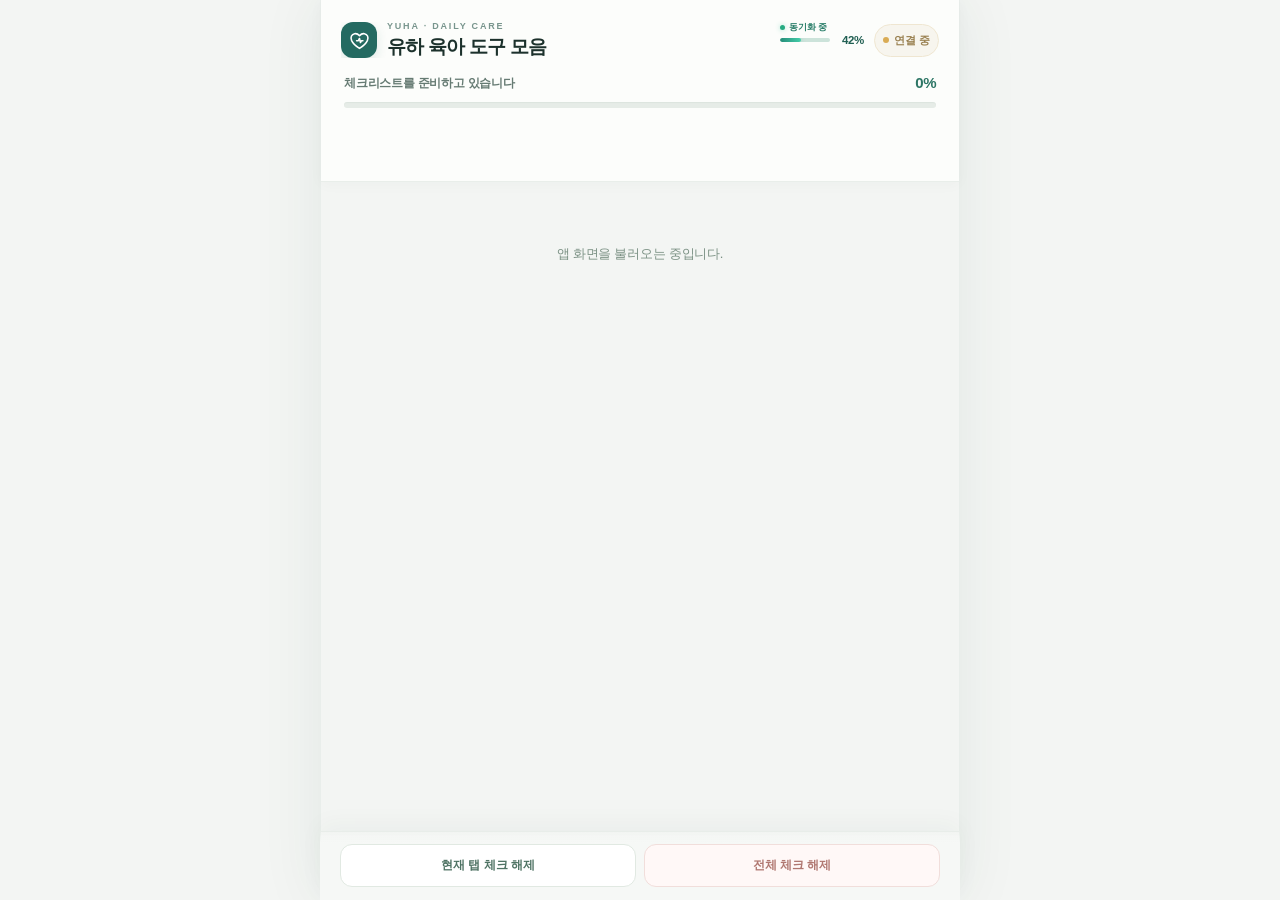
<file: index.html>
<!DOCTYPE html>
<html lang="ko">
<head>
  <base target="_top">
  <meta charset="UTF-8" />
  <meta name="viewport" content="width=device-width, initial-scale=1, viewport-fit=cover" />
  <title>유하 육아 도구 모음</title>
  <style>
    * { box-sizing: border-box; -webkit-tap-highlight-color: transparent; }
    :root {
      --blue:#2f6fed; --blue-light:#eef4ff; --bg:#f6f7fb; --card:#fff;
      --line:#e8eaf0; --text:#222; --sub:#666; --danger:#e53935; --soft:#f2f4f8;
      --yellow-bg:#fff8e8; --yellow-line:#ffe1a8;
    }
    body {
      margin:0; font-family:-apple-system,BlinkMacSystemFont,"Apple SD Gothic Neo","Noto Sans KR","Malgun Gothic",sans-serif;
      background:var(--bg); color:var(--text); overscroll-behavior:none;
    }
    button,input,select { font-family:inherit; }
    .app { max-width:560px; margin:0 auto; min-height:100vh; background:var(--card); padding-bottom:96px; }
    header {
      position:sticky; top:0; z-index:20; background:rgba(255,255,255,.96); backdrop-filter:blur(10px);
      padding:18px 18px 12px; border-bottom:1px solid var(--line);
    }
    h1 { margin:0 0 8px; font-size:22px; font-weight:850; letter-spacing:-.4px; }
    .summary { font-size:14px; color:var(--sub); margin-bottom:10px; }
    .save-status { font-size:12px; color:#666; margin-bottom:12px; }
    .save-status.saving { color:#9a5b00; }
    .save-status.saved { color:#116329; }
    .save-status.error { color:#d62828; }
    .tabs { display:flex; overflow-x:auto; scrollbar-width:none; gap:6px; padding-bottom:1px; }
    .tabs::-webkit-scrollbar{display:none}
    .tab-btn { flex:0 0 auto; min-width:72px; border:0; border-radius:14px; padding:10px 4px; background:#f0f1f5; color:#555; font-size:12px; font-weight:800; cursor:pointer; }
    .tab-btn.active { background:var(--blue); color:#fff; }
    main { padding:18px; }
    .panel-head { display:flex; justify-content:space-between; align-items:center; gap:10px; margin-bottom:14px; }
    .panel-title { margin:0; font-size:19px; font-weight:850; letter-spacing:-.3px; }
    .count { margin-top:5px; display:inline-block; font-size:13px; color:var(--sub); background:var(--soft); padding:5px 10px; border-radius:999px; }
    .help-note { margin:0 0 14px; padding:10px 12px; background:var(--yellow-bg); border:1px solid var(--yellow-line); color:#755000; border-radius:14px; font-size:13px; line-height:1.45; }
    .section { margin-bottom:20px; }
    .section-title-row { display:flex; align-items:center; gap:10px; margin:18px 0 10px; }
    .section-title-row::after { content:""; height:1px; background:var(--line); flex:1; }
    .section-title { font-size:16px; font-weight:850; color:#333; white-space:nowrap; }
    .section-count { font-size:12px; color:#777; background:#f2f4f8; padding:4px 8px; border-radius:999px; }
    .add-box { display:grid; grid-template-columns:1fr auto; gap:8px; margin-bottom:10px; padding:10px; border:1px solid var(--line); border-radius:17px; background:#fbfcff; }
    .add-input { width:100%; border:1px solid var(--line); border-radius:14px; padding:11px 12px; font-size:15px; outline:none; background:#fff; }
    .add-input:focus { border-color:var(--blue); box-shadow:0 0 0 3px rgba(47,111,237,.12); }
    .add-btn { border:0; border-radius:14px; padding:0 14px; background:var(--blue); color:#fff; font-size:14px; font-weight:850; cursor:pointer; white-space:nowrap; }
    .check-list { display:flex; flex-direction:column; gap:10px; min-height:12px; border-radius:16px; }
    .check-list.drop-zone { outline:2px dashed #bdd2ff; background:#f7faff; min-height:52px; padding:6px; }
    .item {
      display:grid; grid-template-columns:auto 1fr auto; align-items:center; gap:11px; padding:13px 12px;
      border-radius:17px; background:#f8f9fc; border:1px solid #eceef4; transition:.15s ease; touch-action:pan-y; user-select:none;
    }
    .item.checked { background:var(--blue-light); border-color:#cfe0ff; }
    .item.drag-source { opacity:.35; }
    .item-check { width:23px; height:23px; accent-color:var(--blue); cursor:pointer; }
    .item-text { font-size:16px; line-height:1.35; word-break:keep-all; overflow-wrap:anywhere; cursor:pointer; }
    .item.checked .item-text { color:#777; text-decoration:line-through; }
    .item-actions { display:flex; gap:5px; }
    .mini-btn { border:0; border-radius:12px; padding:8px 9px; font-size:13px; font-weight:800; cursor:pointer; background:#eef1f6; color:#333; white-space:nowrap; }
    .mini-btn.delete { background:#ffeeee; color:var(--danger); }
    .empty { margin:24px 0; text-align:center; color:#777; font-size:14px; line-height:1.6; }
    .placeholder { height:52px; border-radius:16px; border:2px dashed #9ebcff; background:#f1f6ff; }
    .floating-item { position:fixed; z-index:999; pointer-events:none; width:min(500px,calc(100vw - 36px)); opacity:.96; box-shadow:0 18px 40px rgba(0,0,0,.18); transform:scale(1.02); }
    .drag-toast { position:fixed; left:50%; bottom:88px; transform:translateX(-50%); z-index:1000; background:#111; color:#fff; padding:10px 14px; border-radius:999px; font-size:13px; font-weight:800; opacity:0; transition:opacity .15s ease; pointer-events:none; }
    .drag-toast.show { opacity:.92; }
    .settings-card { border:1px solid var(--line); border-radius:18px; padding:14px; background:#fbfcff; margin-bottom:14px; }
    .settings-card h3 { margin:0 0 10px; font-size:16px; font-weight:850; }
    .settings-row { display:grid; grid-template-columns:1fr auto; gap:8px; margin-bottom:10px; }
    .settings-row input,.settings-row select { min-width:0; border:1px solid var(--line); border-radius:14px; padding:11px 12px; font-size:14px; background:#fff; outline:none; }
    .settings-row button { border:0; border-radius:14px; padding:0 13px; background:var(--blue); color:#fff; font-size:14px; font-weight:850; cursor:pointer; white-space:nowrap; }
    .section-manage-list { display:flex; flex-direction:column; gap:8px; margin-top:10px; }
    .section-manage-item { display:grid; grid-template-columns:1fr auto auto auto auto; gap:7px; align-items:center; padding:10px; background:#fff; border:1px solid var(--line); border-radius:15px; }
.mini-btn:disabled { opacity:.35; cursor:not-allowed; }
    .section-name { font-size:14px; font-weight:800; color:#333; overflow-wrap:anywhere; }
    .danger-text { color:var(--danger); font-size:12px; line-height:1.4; margin-top:8px; }
    .bottom-actions {
      position:fixed; left:50%; bottom:0; transform:translateX(-50%); width:100%; max-width:560px;
      display:grid; grid-template-columns:1fr 1fr; gap:10px; padding:12px 18px 18px;
      background:linear-gradient(to top,#fff 78%,rgba(255,255,255,0)); border-top:1px solid #eee; z-index:30;
    }
    .action-btn { border:0; border-radius:16px; padding:14px 10px; font-size:15px; font-weight:850; cursor:pointer; }
    .reset-current { background:#eef1f6; color:#333; }
    .reset-all { background:#ffebeb; color:#d62828; }
    .modal-backdrop { position:fixed; inset:0; display:none; align-items:center; justify-content:center; padding:18px; background:rgba(0,0,0,.38); z-index:100; }
    .modal-backdrop.show { display:flex; }
    .modal { width:100%; max-width:430px; background:#fff; border-radius:22px; padding:18px; box-shadow:0 20px 50px rgba(0,0,0,.18); }
    .modal h3 { margin:0 0 12px; font-size:19px; font-weight:850; }
    .modal input { width:100%; border:1px solid var(--line); border-radius:15px; padding:13px; font-size:16px; outline:none; }
    .modal input:focus { border-color:var(--blue); box-shadow:0 0 0 3px rgba(47,111,237,.12); }
    .modal-actions { display:grid; grid-template-columns:1fr 1fr; gap:9px; margin-top:14px; }
    .modal-actions button { border:0; border-radius:15px; padding:13px 10px; font-size:15px; font-weight:850; cursor:pointer; }
    .cancel-btn { background:#eef1f6; color:#333; }
    .save-btn { background:var(--blue); color:#fff; }
    .loading { padding:40px 18px; color:#666; text-align:center; line-height:1.6; }
    @media(max-width:390px){
      .tabs{gap:4px}.tab-btn{font-size:11px;padding:9px 2px}.item{grid-template-columns:auto 1fr}.item-actions{grid-column:2/3;justify-content:flex-start}.mini-btn{padding:7px 10px}
      .settings-section-select{grid-template-columns:1fr}.section-manage-item{grid-template-columns:1fr auto auto}.section-manage-item .mini-btn:nth-of-type(3),.section-manage-item .mini-btn:nth-of-type(4){grid-row:2}
    }

    /* 수면 기록 v2: 가로 스크롤 없는 주간 입력표 + 소형 월간 히트맵 */
    .sleep-toolbar {display:flex;align-items:center;justify-content:space-between;gap:9px;margin:3px 0 10px}
    .sleep-toolbar-title {font-size:17px;font-weight:850;letter-spacing:-.45px;text-align:center}
    .sleep-nav {border:1px solid var(--line);background:#f5f7fb;border-radius:12px;min-width:39px;min-height:37px;font-size:15px;font-weight:850;cursor:pointer}
    .sleep-go-today {font-size:12px;font-weight:800;color:#2e62c5;border:1px solid #cad9f7;border-radius:9px;background:#f3f7ff;padding:5px 9px}
    .sleep-status {font-size:12px;line-height:1.5;color:#747b88;margin:10px 1px 0;min-height:17px}
    .sleep-status.error {color:#c62828}.sleep-status.saved {color:#167347}
    .sleep-summary {display:grid;grid-template-columns:repeat(3,minmax(0,1fr));gap:6px;margin-bottom:12px}
    .sleep-kpi {min-width:0;padding:10px 7px;border-radius:12px;background:#f6f8fc;border:1px solid #e8ebf1}
    .sleep-kpi-label {font-size:10px;color:#667085;margin-bottom:5px;white-space:nowrap}
    .sleep-kpi-value {font-size:16px;font-weight:850;font-variant-numeric:tabular-nums;white-space:nowrap;letter-spacing:-.4px}
    .sleep-kpi-detail {font-size:10px;color:#87909b;margin-top:3px}
    .sleep-card {border:1px solid var(--line);border-radius:16px;padding:11px;background:#fff;margin-bottom:12px;min-width:0}
    .sleep-card-title {display:flex;justify-content:space-between;align-items:center;gap:7px;font-size:14px;font-weight:850;margin-bottom:9px}
    .sleep-reload {font-size:11px;padding:6px 9px;border:1px solid #dce6f8;background:#f5f8ff;color:#2255ac;border-radius:9px;font-weight:800;cursor:pointer}
    .sleep-week-head,.sleep-calendar {display:grid;grid-template-columns:repeat(7,minmax(0,1fr));gap:3px}
    .sleep-weekday {text-align:center;font-size:10px;color:#7b8795;padding:0 0 3px}
    .sleep-weekday.sun {color:#d34b58}.sleep-weekday.sat {color:#4674b4}
    .sleep-day {border:1px solid #eaedf0;background:#f5f6f8;border-radius:7px;height:37px;padding:3px 1px;display:flex;flex-direction:column;align-items:center;justify-content:center;gap:2px;cursor:pointer;min-width:0}
    .sleep-day.blank {background:transparent;border-color:transparent;cursor:default}
    .sleep-day-num {font-size:11px;font-weight:850;line-height:1;color:#354052}
    .sleep-day-info {font-size:8px;line-height:1;color:#485363;white-space:nowrap}
    .sleep-day.today {border:2px solid #316de1;box-shadow:0 0 0 1px #fff inset}
    .sleep-day.selected {outline:2px solid #344b7d;outline-offset:1px}
    .sleep-day.quality-good,.sleep-quality-label.quality-good {background:#cdf1db;border-color:#8bd0a6}
    .sleep-day.quality-watch,.sleep-quality-label.quality-watch {background:#ffebb6;border-color:#e8ce87}
    .sleep-day.quality-concern,.sleep-quality-label.quality-concern {background:#f8cfd0;border-color:#eda9ad}
    .sleep-day.quality-empty,.sleep-quality-label.quality-empty {background:#f1f2f5;border-color:#e4e5ea}
    .sleep-legend {display:flex;flex-wrap:wrap;gap:6px 10px;font-size:10px;color:#5d6677;margin-top:8px}
    .sleep-legend-item {display:inline-flex;gap:4px;align-items:center}
    .sleep-legend-mark {width:11px;height:11px;border-radius:3px;border:1px solid rgba(0,0,0,.08)}
    .sleep-note {font-size:11px;line-height:1.48;color:#667085;margin:8px 0 0}
    .sleep-toggle {display:flex;gap:5px;align-items:center}
    .sleep-toggle button {border:1px solid #e1e6ee;background:#f7f8fb;border-radius:9px;padding:5px 9px;font-size:11px;font-weight:800;cursor:pointer}
    .sleep-toggle button.active {background:var(--blue);border-color:var(--blue);color:#fff}
    .sleep-table-wrap {width:100%;min-width:0;overflow:visible;border:1px solid #e4e9f1;border-radius:11px}
    .sleep-table {width:100%;table-layout:fixed;border-collapse:separate;border-spacing:0;font-size:11px;font-variant-numeric:tabular-nums}
    .sleep-table col.datecol {width:20%} .sleep-table col.timecol {width:18%} .sleep-table col.napcol {width:26%}
    .sleep-table th,.sleep-table td {padding:5px 2px;border-right:1px solid #edf0f5;border-bottom:1px solid #edf0f5;text-align:center;vertical-align:middle;min-width:0}
    .sleep-table tr:last-child td {border-bottom:0}.sleep-table th:last-child,.sleep-table td:last-child{border-right:0}
    .sleep-table th {background:#f3f6fb;color:#475467;line-height:1.35;font-weight:850;white-space:normal;font-size:10px}
    .sleep-table th:first-child {border-top-left-radius:10px}
    .sleep-table th:last-child {border-top-right-radius:10px}
    .sleep-table tr.today td {background:#eef5ff}.sleep-table tr.today td:first-child{box-shadow:inset 3px 0 #2f6fed}
    .sleep-table tr.selected:not(.today) td {background:#f8faff}
    .sleep-date-label {display:block;font-size:12px;letter-spacing:-.3px;font-weight:850;line-height:1.3;white-space:nowrap}
    .sleep-date-label .dow {font-size:10px;color:#7c8693;font-weight:700}
    .sleep-date-label .now {display:block;color:#245bd0;font-size:9px}
    .sleep-total {display:block;margin-top:4px;font-size:10px;font-weight:850;white-space:nowrap;letter-spacing:-.4px}
    .sleep-total.empty {color:#9aa2b0}.sleep-total.quality-good{color:#14824b}.sleep-total.quality-watch{color:#986700}.sleep-total.quality-concern{color:#bf3740}
    .sleep-quality-label {display:block;margin:3px auto 0;max-width:100%;font-size:9px;font-weight:800;line-height:1.2;padding:2px 0;border-radius:5px}
    .sleep-time-btn {display:block;width:100%;min-width:0;overflow:hidden;border:1px solid #e1e6ed;background:#fff;border-radius:7px;min-height:32px;padding:5px 0;font-size:11px;color:#26364b;font-weight:750;white-space:nowrap;cursor:pointer;font-variant-numeric:tabular-nums}
    .sleep-time-btn:not(.filled){color:#9ba5b4;font-size:14px}
    .sleep-nap-stack {display:flex;flex-direction:column;gap:3px}
    .sleep-nap-stack .sleep-time-btn {min-height:28px}
    .sleep-modal-backdrop {position:fixed;inset:0;background:rgba(24,33,49,.42);z-index:130;display:none;align-items:flex-end;justify-content:center;padding:15px}
    .sleep-modal-backdrop.show{display:flex}
    .sleep-modal {background:white;width:100%;max-width:440px;border-radius:19px;padding:20px 17px 16px;box-shadow:0 14px 36px rgba(0,0,0,.2)}
    .sleep-modal h3 {font-size:17px;margin:0 0 7px}.sleep-modal p {font-size:13px;color:#6a7584;margin:0 0 16px}
    .sleep-modal input[type=time] {display:block;width:100%;font-size:23px;font-weight:800;border:1px solid #cad6eb;border-radius:13px;padding:12px;background:white;color:#20334f}
    .sleep-modal-actions{display:grid;grid-template-columns:1fr 1fr 1fr;gap:7px;margin-top:16px}
    .sleep-modal-actions button{border:0;border-radius:11px;padding:12px 4px;font-size:13px;font-weight:800;background:#eaf0f8;color:#233750}
    .sleep-modal-actions .primary{background:#2f6fed;color:white}.sleep-modal-actions .clear{background:#ffefee;color:#be3543}
    .sleep-explainer {margin-top:10px;padding:9px 10px;border-radius:10px;background:#f6f7fa;font-size:11px;color:#616d7b;line-height:1.55}
    @media(min-width:510px){.sleep-summary{grid-template-columns:repeat(3,minmax(0,1fr))}.sleep-time-btn{font-size:12px}.sleep-day{height:41px}}

    /* 수면 기록 v3 - 생년월일, 오프라인 동기화, 필드별 충돌 선택 */
    .sleep-profile {display:flex;align-items:center;gap:6px;flex-wrap:wrap;margin:7px 0 12px;padding:10px;border-radius:13px;background:#f3f7ff}
    .sleep-profile label {font-size:12px;font-weight:800;color:#344778}
    .sleep-profile input {min-width:128px;max-width:146px;border:1px solid #d4def0;border-radius:9px;padding:8px 5px;font-size:13px;background:#fff;color:#20334f}
    .sleep-profile button,.sleep-sync-actions button {border:1px solid #c5d4ee;background:#fff;color:#2855ac;border-radius:10px;padding:9px 8px;font-size:12px;font-weight:800;cursor:pointer}
    .sleep-profile .age {font-size:12px;color:#3e526d;font-weight:700;width:100%}
    .sleep-sync-actions {display:grid;grid-template-columns:repeat(3,minmax(0,1fr));gap:6px;margin:9px 0 4px}
    .sleep-sync-actions button {padding:9px 3px;font-size:11px;line-height:1.2}
    .sleep-sync-actions button.active {background:#285dca;color:#fff}
    .sleep-sync-note {font-size:11px;color:#667085;line-height:1.5}
    .sleep-conflict-list {max-height:50vh;overflow:auto;display:flex;flex-direction:column;gap:9px;margin:12px 0}
    .sleep-conflict-row {padding:11px;border:1px solid #e6b2b2;background:#fff7f7;border-radius:11px;font-size:12px;line-height:1.55}
    .sleep-conflict-row strong {font-size:13px}
    .sleep-conflict-row select {width:100%;margin-top:8px;padding:9px;font-size:12px;border:1px solid #d5d9e2;border-radius:8px;background:#fff}
    .sleep-conflict-actions {display:flex;gap:7px}
    .sleep-conflict-actions button {flex:1;border:0;border-radius:10px;background:#eef1f6;padding:11px 5px;font-size:12px;font-weight:800}
    .sleep-conflict-actions .primary{background:var(--blue);color:#fff}
    /* Compact contribution-style heatmap: 7 weekday rows x 4~6 weekly columns. */
    .sleep-heatmap-layout {display:grid;grid-template-columns:max-content minmax(0,1fr);gap:12px;align-items:center}
    .sleep-heat-grid {display:grid;gap:3px;align-items:center;justify-items:center;max-width:100%}
    .sleep-heat-dow {font-size:9px;color:#737f90;display:flex;align-items:center;justify-content:center;width:20px;height:20px}
    .sleep-heat-square {box-sizing:border-box;display:flex;align-items:center;justify-content:center;width:20px;height:20px;padding:0;margin:0;border:0;background:transparent;cursor:pointer;border-radius:5px;position:relative;touch-action:manipulation}
    .sleep-heat-square::before {content:'';display:block;width:16px;height:16px;background:#eff1f5;border:1px solid #e4e5ea;border-radius:4px}
    .sleep-heat-square.quality-good::before {background:#bce9d0;border-color:#83cba4}
    .sleep-heat-square.quality-watch::before {background:#ffe4a1;border-color:#dfc27e}
    .sleep-heat-square.quality-concern::before {background:#f4bbbd;border-color:#dd9a9f}
    .sleep-heat-square.quality-empty::before {background:#eff1f5;border-color:#e2e5ea}
    .sleep-heat-square.today::after {content:'';position:absolute;inset:-2px;border:2px solid #2467e0;border-radius:6px;pointer-events:none}
    .sleep-heat-square.selected:not(.today)::after {content:'';position:absolute;inset:-2px;border:2px dashed #596c88;border-radius:6px;pointer-events:none}
    .sleep-heat-square:focus-visible {outline:2px solid #1542aa;outline-offset:2px}
    .sleep-heat-blank {width:20px;height:20px}
    .sleep-heat-detail {min-width:0;background:#f8faff;border:1px solid #e7ebf3;border-radius:12px;padding:10px 9px;line-height:1.5;align-self:stretch;display:flex;flex-direction:column;justify-content:center;gap:3px}
    .sleep-heat-date {font-size:12px;font-weight:850;color:#344560}
    .sleep-heat-total {font-size:19px;font-weight:850;letter-spacing:-.35px;font-variant-numeric:tabular-nums;color:#1e355e}
    .sleep-heat-label {font-size:11px;font-weight:850}
    .sleep-heat-label.quality-good {color:#16734b}.sleep-heat-label.quality-watch {color:#936800}.sleep-heat-label.quality-concern {color:#b53138}.sleep-heat-label.quality-empty {color:#8a93a1}
    .sleep-heat-hint {font-size:10px;color:#727d8d;line-height:1.45;overflow-wrap:anywhere}
    .sleep-heat-caption {font-size:10px;color:#718093;margin-top:8px}
    .sleep-heat-legend {display:flex;gap:4px 8px;flex-wrap:wrap;margin-top:8px;font-size:10px;color:#5d6677}
    .sleep-heat-legend .sleep-legend-mark {width:10px;height:10px;min-height:0;border-radius:2px;border:1px solid rgba(0,0,0,.07)}
    @media(max-width:355px){.sleep-heatmap-layout {gap:7px}.sleep-heat-grid{gap:2px}.sleep-heat-square,.sleep-heat-dow,.sleep-heat-blank{width:17px;height:18px}.sleep-heat-square::before {width:14px;height:14px}.sleep-heat-detail{padding:8px 6px}.sleep-heat-total{font-size:17px}}
    /* v5: 월~일 7열 달력, 위쪽 히트맵, 간결한 자동 저장 상태 */
    .tabs {grid-template-columns:repeat(6,minmax(0,1fr));gap:4px}
    .tab-btn {font-size:10px;padding:9px 1px;border-radius:11px;white-space:nowrap;letter-spacing:-.5px}
    @media(max-width:370px){.tab-btn{font-size:9px}}
    .sleep-heading {margin-bottom:9px}
    .sleep-map-card {padding:10px 12px;margin-bottom:9px}
    .sleep-map-nav {display:flex;align-items:center;gap:6px}
    .sleep-map-nav button {min-width:29px;min-height:29px;border-radius:8px;border:1px solid #e2e7ef;background:#f6f8fc;color:#34506f;font-size:13px;cursor:pointer}
    .sleep-map-nav .sleep-go-today {width:auto;padding:5px 8px;color:#225bd1}
    .sleep-heat-grid {display:grid;grid-template-columns:repeat(7,minmax(0,1fr));gap:4px;width:min(100%,316px);margin:0 auto;justify-items:stretch;align-items:center;max-width:316px}
    .sleep-heat-dow {width:auto;height:21px;font-size:10px;font-weight:800}
    .sleep-heat-blank {width:auto;height:31px}
    .sleep-heat-square {width:100%;height:31px;min-width:0;border:0;border-radius:6px;color:#2e3a4a;font-size:10px;font-weight:800;z-index:0}
    .sleep-heat-square::before {position:absolute;inset:1px;display:block;width:auto;height:auto;border-radius:6px;z-index:-1}
    .sleep-heat-square.today::after {inset:-1px;border-width:2px}
    .sleep-heat-square.selected:not(.today)::after {inset:-1px}
    .sleep-heat-detail {margin-top:9px;padding:8px 10px;display:flex;flex-direction:row;flex-wrap:wrap;justify-content:space-between;align-items:center;gap:7px;line-height:1.2}
    .sleep-heat-detail strong {font-size:11px;white-space:nowrap}
    .sleep-heat-detail .sleep-heat-total {font-size:13px;font-weight:850;white-space:normal}
    .sleep-heat-detail .sleep-heat-label {font-size:10px;white-space:nowrap}
    .sleep-heat-legend {justify-content:center;margin-top:8px;gap:3px 8px;font-size:9px}
    .sleep-summary {gap:5px;margin-bottom:10px}
    .sleep-kpi {padding:8px 5px}
    .sleep-kpi-value {font-size:13px}
    .sleep-kpi-detail {font-size:9px}
    .sleep-day-warning {display:block;flex-basis:100%;font-size:10px;color:#a45a23;line-height:1.4}
    .sleep-sync-mini {display:flex;align-items:center;justify-content:space-between;color:#8a95a4;font-size:10px;margin-top:3px}
    .sleep-sync-mini button {font-size:10px;border:1px solid #d8e0ec;background:#f3f6fc;border-radius:8px;padding:5px 8px;color:#2355ab}
    .sleep-card {margin-bottom:10px}
    @media(max-width:355px){.sleep-heat-grid{gap:3px}.sleep-heat-square,.sleep-heat-blank{height:27px}.sleep-heat-detail .sleep-heat-total{font-size:11px}}
  
    .sleep-heat-square.quality-partial::before {background:#c9e0fb;border-color:#8bb8ec}
    .sleep-day.quality-partial,.sleep-quality-label.quality-partial {background:#e3f0ff;border-color:#9cc5f2}
    .sleep-total.quality-partial {color:#3776b8}
    .sleep-heat-label.quality-partial {color:#366ba3}

    /* 연결은 오른쪽 상단에 상시 표시, 저장/화면 전환 상태는 하단 중앙에 표시 */
    .brand-bar{display:flex;align-items:center;justify-content:space-between;gap:10px;margin-bottom:8px}
    .brand-bar h1{margin:0;min-width:0;font-size:clamp(18px,4.6vw,22px)}
    .connection-state{display:inline-flex;align-items:center;gap:5px;flex:0 0 auto;padding:7px 9px;
      border-radius:999px;background:#eef3fc;color:#42618d;font-size:11px;font-weight:800;white-space:nowrap;
      border:1px solid #dfe7f3}
    .connection-state::before{content:'';width:7px;height:7px;border-radius:50%;background:#8b9db3;flex-shrink:0}
    .connection-state[data-state="connected"]{background:#e9f8ef;color:#176a3a;border-color:#caebd6}
    .connection-state[data-state="connected"]::before{background:#1caa61}
    .connection-state[data-state="connecting"]::before{background:#e6ad35;animation:connection-pulse 1.2s infinite}
    .connection-state[data-state="offline"],.connection-state[data-state="error"]{background:#fff1ed;color:#a33f34;border-color:#ffded4}
    .connection-state[data-state="offline"]::before,.connection-state[data-state="error"]::before{background:#e36552}
    @keyframes connection-pulse{50%{opacity:.35}}
    .save-status{position:absolute!important;width:1px!important;height:1px!important;padding:0!important;margin:-1px!important;
      overflow:hidden!important;clip:rect(0,0,0,0)!important;white-space:nowrap!important;border:0!important}

    /* 짧고 생동감 있는 미니 저장 알림: 네트워크 요청에만 표시 */
    .app-progress {
      --progress-accent:#78d3ff;
      position:fixed; z-index:90; left:50%;
      bottom:calc(84px + env(safe-area-inset-bottom,0px));
      width:min(226px,calc(100vw - 56px)); max-width:226px;
      transform:translate(-50%,14px) scale(.92);
      padding:9px 12px 10px; border-radius:15px;
      background:linear-gradient(115deg,#152740 0%,#243a61 58%,#142c48 100%);
      border:1px solid #9ccbff42; color:#fff;
      box-shadow:0 8px 23px #112b4b38,0 0 15px #4aa8ff1d,inset 0 1px 0 #ffffff1a;
      opacity:0; visibility:hidden; pointer-events:none; overflow:visible;
      transition:opacity .18s ease,transform .3s cubic-bezier(.2,1.5,.35,1),visibility .18s ease;
    }
    .app-progress.show{opacity:1;visibility:visible;transform:translate(-50%,0) scale(1)}
    .app-progress::before{
      content:""; position:absolute;inset:0; border-radius:inherit;pointer-events:none;
      background:linear-gradient(110deg,transparent 15%,#ffffff21 45%,transparent 70%);
      background-size:220% 100%;animation:yuha-glint 2.2s linear infinite;opacity:.72;
    }
    .app-progress-top{position:relative;z-index:1;display:flex;align-items:center;gap:9px;min-width:0}
    .app-progress-icon{position:relative;flex:0 0 22px;width:22px;height:22px;border-radius:50%;
      display:grid;place-items:center;background:#83cdff27;color:#a8dfff;
      box-shadow:inset 0 0 0 1px #ffffff19}
    .app-progress-icon::after{content:"";width:11px;height:11px;border:2px solid #ffffff45;
      border-top-color:#9beaff;border-radius:50%;animation:yuha-spin .8s linear infinite}
    .app-progress-message{display:block;position:relative;z-index:1;min-width:0;overflow:hidden;
      text-overflow:ellipsis;white-space:nowrap;font-size:11px;font-weight:850;letter-spacing:-.12px}
    .app-progress-track{position:relative;z-index:1;height:3px;margin-top:7px;
      border-radius:99px;overflow:hidden;background:#ffffff36}
    .app-progress-fill{height:100%;width:34%;border-radius:99px;background:linear-gradient(90deg,#60a9ff,#b7f8ff,#6fbcff);
      box-shadow:0 0 10px #8fe9ff;animation:yuha-progress 1.05s ease-in-out infinite}
    .app-progress[data-state="done"]{
      background:linear-gradient(115deg,#12604b,#259673 58%,#12614e);
      border-color:#a0f8c26b;--progress-accent:#abffce;
    }
    .app-progress[data-state="done"] .app-progress-icon{background:#ffffff27;color:#d3ffe3}
    .app-progress[data-state="done"] .app-progress-icon::after{
      content:"✓";font-size:15px;font-weight:900;line-height:1;
      width:auto;height:auto;border:0;border-radius:0;animation:yuha-check-pop .4s cubic-bezier(.18,1.6,.2,1) both;
    }
    .app-progress[data-state="done"] .app-progress-icon::before{
      content:"✦";position:absolute;top:-12px;right:-9px;color:#c9ffe4;font-size:13px;
      animation:yuha-spark .65s ease-out both;
    }
    .app-progress[data-state="done"] .app-progress-fill{animation:none;width:100%;background:#b7ffe2}
    .app-progress[data-state="error"]{background:linear-gradient(110deg,#772e47,#ad4b63 65%,#7b344c);border-color:#f7abb675}
    .app-progress[data-state="error"] .app-progress-icon{background:#ffffff24;color:white}
    .app-progress[data-state="error"] .app-progress-icon::after{
      content:"!";font-size:15px;font-weight:900;width:auto;height:auto;border:0;animation:none
    }
    .app-progress[data-state="error"] .app-progress-fill{animation:none;width:100%;background:#ffbac8}
    @keyframes yuha-progress{0%{transform:translateX(-120%)}100%{transform:translateX(400%)}}
    @keyframes yuha-spin{to{transform:rotate(360deg)}}
    @keyframes yuha-glint{0%{background-position:200% 0}100%{background-position:-100% 0}}
    @keyframes yuha-check-pop{0%{transform:scale(.1) rotate(-35deg);opacity:.1}75%{transform:scale(1.22)}100%{transform:scale(1);opacity:1}}
    @keyframes yuha-spark{0%{opacity:0;transform:translate(-7px,9px) scale(.1) rotate(-35deg)}45%{opacity:1}100%{opacity:0;transform:translate(6px,-12px) scale(1.35) rotate(30deg)}}
    @media(prefers-reduced-motion:reduce){
      .app-progress,.app-progress::before,.app-progress-icon::before,.app-progress-icon::after,
      .app-progress-fill,.connection-state::before{animation:none!important;transition:none!important}
    }
      /* Desktop scrollable navigation; all tab labels stay on one horizontal row. */
    .tabs{display:flex!important;flex-wrap:nowrap;overflow-x:auto;overflow-y:hidden;
      min-width:0;width:100%;max-width:100%;scrollbar-width:thin;overscroll-behavior-x:contain;
      grid-template-columns:none!important;scroll-behavior:auto}
    .tabs .tab-btn{flex:0 0 auto;white-space:nowrap;min-width:90px;padding:10px 12px}
    @media(max-width:470px){.tabs .tab-btn{min-width:86px;padding:9px 10px}}
</style>
  <link rel="stylesheet" href="design.css?v=20261115-common-tabs-v1" />
  <link rel="stylesheet" href="mental.css?v=20261115-common-tabs-v2">
  <link rel="stylesheet" href="illness-care.css?v=20261118-purpose-v1">
  <link rel="stylesheet" href="time-picker-ui.css?v=20261123-stepper-v1">
</head>

<body>
  <div class="app">
    <header>
      <div class="brand-bar">
        <div class="brand-lockup">
          <div class="brand-mark" aria-hidden="true">
            <svg viewBox="0 0 24 24"><path d="M12 21s-7-4.4-9.1-9.2C1.4 8.1 3 4.8 6.4 4.2c2.2-.4 4.1.6 5.6 2.4 1.5-1.8 3.4-2.8 5.6-2.4 3.4.6 5 3.9 3.5 7.6C19 16.6 12 21 12 21Z"/><path d="M8.7 12.2h2l1.3-2.5 1.1 4.6 1.1-2.1h1.7"/></svg>
          </div>
          <div class="brand-heading">
            <div class="brand-eyebrow">YUHA · DAILY CARE</div>
            <h1>유하 육아 도구 모음</h1>
          </div>
        </div>
        <div class="header-status-group">
          <div class="app-progress header-sync" id="appProgress" data-state="busy" role="status" aria-live="polite">
            <span class="app-progress-activity" id="appProgressActivity">동기화 중</span>
            <div class="app-progress-top">
              <div class="app-progress-track" id="appProgressTrack" role="progressbar" aria-label="서버 요청 진행 상태" aria-valuemin="0" aria-valuemax="100"><div class="app-progress-fill" id="appProgressFill"></div></div>
              <span class="app-progress-result">
                <span class="app-progress-percent" id="appProgressPercent" title="서버 처리 중에는 추정 진행률, 성공 시 100%">0%</span>
                <svg class="progress-success-svg" viewBox="0 0 24 24" fill="none" aria-label="저장 완료" focusable="false">
                  <circle class="progress-success-circle" cx="12" cy="12" r="10"></circle>
                  <path class="progress-success-check" d="m7.45 12.15 3.05 3.05 6.05-6.25"></path>
                </svg>
              </span>
            </div>
            <span class="app-progress-message" id="appProgressMessage" aria-hidden="true">저장 중</span>
          </div>
          <div class="connection-state" id="connectionState" role="status" data-state="connecting" title="서버 연결을 확인하고 있습니다">연결 중</div>
        </div>
      </div>
      <div class="progress-meta">
        <div class="summary" id="summary">체크리스트를 준비하고 있습니다</div>
        <strong class="progress-percent" id="progressPercent" aria-live="off" aria-label="현재 탭 진행률">0%</strong>
      </div>
      <div class="overall-meter" role="progressbar" aria-label="얼집 탭 체크 완료율" aria-valuemin="0" aria-valuemax="100" aria-valuenow="0" id="overallMeter">
        <div class="overall-meter-bar" id="overallMeterBar"></div>
      </div>
      <div class="save-status" id="saveStatus">연결 준비 중</div>
      <div class="tabs" id="tabs"></div>
    </header>

    <main id="main">
      <div class="loading">앱 화면을 불러오는 중입니다.</div>
    </main>

    <div class="bottom-actions" id="bottomActions">
      <button class="action-btn reset-current" id="resetCurrentBtn">현재 탭 체크 해제</button>
      <button class="action-btn reset-all" id="resetAllBtn">전체 체크 해제</button>
    </div>
  </div>

  <div class="modal-backdrop" id="editModal">
    <div class="modal">
      <h3 id="editModalTitle">수정</h3>
      <input id="editInput" type="text" autocomplete="off" />
      <div class="modal-actions">
        <button class="cancel-btn" id="cancelEditBtn">취소</button>
        <button class="save-btn" id="saveEditBtn">저장</button>
      </div>
    </div>
  </div>

  <div class="sleep-modal-backdrop" id="sleepTimeModal">
    <div class="sleep-modal" role="dialog" aria-modal="true" aria-labelledby="sleepModalTitle">
      <h3 id="sleepModalTitle">수면 시간 입력</h3>
      <p id="sleepModalDate"></p>
      <input id="sleepModalInput" type="time" step="60" aria-label="시각 선택" />
      <p class="sleep-modal-time-hint" id="sleepModalTimeHint" aria-live="polite"></p>
      <div class="sleep-modal-actions">
        <button type="button" id="sleepModalCancel">취소</button>
        <button type="button" class="clear" id="sleepModalClear">지우기</button>
        <button type="button" class="primary" id="sleepModalSave">저장</button>
      </div>
    </div>
  </div>


  <div class="sleep-modal-backdrop" id="sleepConflictModal">
    <div class="sleep-modal" role="dialog" aria-modal="true" aria-labelledby="sleepConflictTitle">
      <h3 id="sleepConflictTitle">서버 기록과 기기 저장본이 다릅니다</h3>
      <p>충돌한 날짜와 항목을 확인하고 각각 처리 방법을 선택해 주세요. 아무것도 자동으로 덮어쓰지 않습니다.</p>
      <div class="sleep-conflict-list" id="sleepConflictList"></div>
      <div class="sleep-conflict-actions">
        <button type="button" id="sleepConflictCancel">나중에</button>
        <button type="button" class="primary" id="sleepConflictApply">선택 후 동기화</button>
      </div>
    </div>
  </div>

  <div class="drag-toast" id="dragToast">이동 중 · 원하는 위치에서 손을 떼세요</div>

  <!-- 데이터 동기화 이전에 기기별 마지막 탭을 찾아 해당 화면의 초기 상태를 표시합니다. -->
  <script>
    (function () {
      try {
        const allowed = ['daycare','sleep','mental','illness','outing','daily','weekly','settings'];
        const checklist = ['daycare','outing','daily','weekly'];
        const stored = localStorage.getItem('yuha_care_last_tab_device_v1');
        const initialTab = allowed.includes(stored) ? stored : 'daycare';
        const snapshot = JSON.parse(localStorage.getItem('yuha_shared_checklist_client_cache_v1') || 'null');
        const d = snapshot && snapshot.data && snapshot.data.daycare ? snapshot.data : null;
        const escape = v => String(v == null ? '' : v).replace(/[&<>"']/g,
          c => ({'&':'&amp;','<':'&lt;','>':'&gt;','"':'&quot;',"'":'&#39;'}[c]));
        const names = {daycare:'얼집 준비물',sleep:'수면 기록',mental:'아내 회복',
          illness:'유하 질병 기록',outing:'외출',daily:'매일 청소',weekly:'주말 청소',settings:'설정'};
        const title = checklist.includes(initialTab) && d && d[initialTab]
          ? d[initialTab].title || names[initialTab] : names[initialTab];
        const label = k => checklist.includes(k) && d && d[k]
          ? d[k].label || names[k] : names[k];
        const isChecklist = checklist.includes(initialTab);
        document.querySelector('header').classList.toggle('no-checklist-progress', !isChecklist);
        if (d || initialTab !== 'daycare') {
          document.getElementById('tabs').innerHTML = allowed.map(k =>
            '<button type="button" class="tab-btn'+(k===initialTab?' active':'')+
            '" disabled>'+escape(label(k))+'</button>').join('');
        }
        if (isChecklist && d && d[initialTab]) {
          const selected = d[initialTab];
          const sections = selected.sections || [];
          const items = sections.flatMap(section => section.items || []);
          const done = items.filter(item => item.checked).length;
          const pct = items.length ? Math.round(done/items.length*100) : 0;
          document.getElementById('summary').textContent =
            label(initialTab)+' · '+done+'/'+items.length+'개 체크';
          document.getElementById('progressPercent').textContent=pct+'%';
          document.getElementById('overallMeterBar').style.width=pct+'%';
          document.getElementById('overallMeter').setAttribute('aria-valuenow',String(pct));
          document.getElementById('overallMeter').setAttribute('aria-valuetext',done+'개 / '+items.length+'개 완료');
          document.getElementById('overallMeter').dataset.complete=pct===100&&items.length>0?'true':'false';
          document.getElementById('main').innerHTML =
            '<div class="panel-head tab-panel-head"><div class="tab-panel-heading"><h2 class="panel-title">'+
            escape(title)+'</h2><span class="count">기기에 저장된 목록</span></div></div>'+
            sections.map(section =>
              '<section class="section"><div class="section-title-row"><span class="section-title">• '+
                escape(section.title)+'</span></div><div class="check-list">'+
              (section.items||[]).map(item =>
                '<div class="item'+(item.checked?' checked':'')+'">'+
                '<input class="item-check" type="checkbox" disabled'+(item.checked?' checked':'')+'>'+
                '<span class="item-text">'+escape(item.text)+'</span></div>'
              ).join('')+'</div></section>'
            ).join('');
          document.getElementById('saveStatus').textContent='기기 캐시를 먼저 표시했습니다';
        } else if (initialTab !== 'daycare') {
          // 기록 탭에는 초기 미리보기로 개인 데이터나 다른 탭 체크리스트를 노출하지 않습니다.
          document.getElementById('summary').textContent = label(initialTab)+' · 이전 탭 복원 중';
          document.getElementById('main').innerHTML =
            '<div class="panel-head tab-panel-head"><div class="tab-panel-heading"><h2 class="panel-title">'+
            escape(title)+'</h2><span class="count">화면을 준비하고 있습니다</span></div></div>'+
            '<div class="loading">마지막으로 사용한 탭을 불러오는 중입니다.</div>';
        }
      } catch (_) {}
    })();
  </script>
  <script src="config.js?v=20261020-shared1"></script>
  <script src="bridge-client.js?v=20261123-shared-time-v1"></script>
  <script src="mental-diagnostics.js?v=20261124-live-refresh-v1"></script>
  <script src="form-draft-guard.js?v=20261121-formguard-time-v2"></script>
  <script src="time-picker-ui.js?v=20261123-shared-stepper-v2"></script>
  <script src="checklist-reconcile.js?v=20261119-sync-guard-v1"></script>
  <script src="mental.js?v=20261124-live-refresh-v1"></script>
  <script src="illness-care.js?v=20261121-am-pm-v1"></script>
  <script src="sleep-monthly.js?v=20261111-sleep-observations-v1"></script>
  <script src="history-export.js?v=20261118-purpose-v1"></script>
  <script>
    const CLIENT_CACHE_KEY = "yuha_shared_checklist_client_cache_v1";
    // 마지막으로 열었던 탭은 Google Sheets가 아니라 현재 브라우저/기기의 로컬 저장소에만 보관합니다.
    const LAST_VISITED_TAB_KEY = "yuha_care_last_tab_device_v1";
    const tabOrder = ["daycare", "sleep", "mental", "illness", "outing", "daily", "weekly", "settings"];
    function readLastVisitedTab() {
      try {
        const saved = localStorage.getItem(LAST_VISITED_TAB_KEY);
        return tabOrder.includes(saved) ? saved : "daycare";
      } catch (_) { return "daycare"; }
    }
    function rememberLastVisitedTab(tabKey) {
      if (!tabOrder.includes(tabKey)) return;
      try { localStorage.setItem(LAST_VISITED_TAB_KEY,tabKey); }
      catch (_) { /* 저장이 제한된 브라우저에서도 탭 전환은 계속 작동합니다. */ }
    }

    let data = null;
    let currentTab = readLastVisitedTab();
    let editing = { type: null, sectionId: null, itemId: null };
    let longPressTimer = null;
    let dragState = null;
    let saveTimer = null;
    let serverUpdatedAt = "";
    // Persist the last verified server payload, not just its revision. This
    // is the common ancestor for non-destructive three-way reconciliation.
    let checklistServerBaseline = null;
    let checklistCheckedEditTimes = {};
    let checklistRefreshAfterSave = false;
    let checklistDirty = false;
    let checklistGuardSupported = false;
    let lastChecklistReadAt = 0;
    let checklistVersion = 0;
    let checklistSaving = false;
    let checklistSaveQueued = false;
    let checklistServerChecked = false;
    // 연속 체크는 화면과 기기에 즉시 반영, 서버 전송만 마지막 조작 뒤에 묶어서 수행합니다.
    const CHECKLIST_SAVE_IDLE_MS = 2000; // 마지막 수정 2초 후 서버 전송
    const CHECKLIST_RETRY_BASE_MS = 5000;
    const CHECKLIST_RETRY_MAX_MS = 60000;
    let checklistLastChangeAt = 0;
    let checklistRetryTimer = null;
    let checklistRetryCount = 0;
    let checklistCacheAvailable = true;
    let checklistLoading = false;
    let checklistFirstLoadRetryTimer = null;
    let checklistFirstLoadRetryAt = 0;
    let dragWatchdogTimer = null;
    const checklistActivePointers = new Set();
    let checklistLastInteractionAt = 0;

    const progressTasks = new Map();
    let progressHideTimer = null;
    let progressShowTimer = null;
    const PROGRESS_SHOW_DELAY = 170; // 짧은 요청은 불필요하게 깜빡이지 않게
    const PROGRESS_SUCCESS_MS = 820;
    const PROGRESS_ERROR_MS = 1650;

    function setConnectionState(state, detail = "") {
      const el = document.getElementById("connectionState");
      if (!el) return;
      const names = {connected:"연결됨", connecting:"연결 중", offline:"오프라인", error:"연결 오류"};
      const next = !navigator.onLine ? "offline" : (names[state] ? state : "connecting");
      el.dataset.state = next;
      el.textContent = names[next];
      el.title = detail || (next === "connected" ? "서버 통신 정상" : next === "offline" ?
        "인터넷 연결 없음 · 기기 저장 가능" : next === "error" ? "서버 연결 확인 필요" : "서버 연결 확인 중");
    }

    // Apps Script는 실시간 전송량을 제공하지 않으므로 진행 중 %는 추정치(~)입니다.
    // 100%는 서버가 성공 응답을 반환한 뒤에만 표시합니다.
    let progressTickTimer=null;
    function estimatedRequestPercent(taskInfo) {
      const elapsed=Math.max(0,Date.now()-taskInfo.startedAt);
      return Math.max(5,Math.min(92,Math.round(8+84*(1-Math.exp(-elapsed/2300)))));
    }
    function setProgressVisual(message, state, percentage=0) {
      const el=document.getElementById("appProgress");
      const label=document.getElementById("appProgressMessage");
      const percentEl=document.getElementById("appProgressPercent");
      const fill=document.getElementById("appProgressFill");
      const track=document.getElementById("appProgressTrack");
      if(!el||!label||!percentEl||!fill||!track)return;
      const pct=Math.max(0,Math.min(100,Math.round(percentage)));
      label.textContent=String(message||"").slice(0,55);
      el.dataset.state=state;
      const activity=document.getElementById("appProgressActivity");
      if(activity) activity.textContent=state==="done"?"저장 완료":
        state==="loaded"?"불러오기 완료":
        state==="loading"?"불러오는 중":
        state==="pending"?"미확인 · 대기":
        state==="error"?"연결 오류":/저장/.test(message)?"저장 중":
        /조회|불러|확인/.test(message)?"불러오는 중":"동기화 중";
      percentEl.textContent=state==="pending"?"대기":
        state==="loading"?"…":pct+"%";
      percentEl.title=state==="done"?"서버 저장·재조회 검증 완료":
        state==="loaded"?"서버 기록 조회 성공 · 저장 완료를 뜻하지 않음":
        state==="pending"?"서버 기록 또는 저장 완료 여부 미확인":
        "서버 응답 대기 중 · 실제 전송량이 아닌 추정 진행률";
      fill.style.width=pct+"%";
      if(state==="done"||state==="loaded")track.setAttribute("aria-valuenow","100");
      else track.removeAttribute("aria-valuenow");
      track.setAttribute("aria-label",
        state==="loading"?"서버 기록 불러오는 중 · 미완료":
        state==="pending"?"서버 기록 또는 저장 상태 미확인":
        state==="busy"?"서버 응답 대기 중 · 추정 "+pct+"%":
        state==="loaded"?"서버 기록 불러오기 완료 · 저장 완료 아님":
        state==="done"?"서버 저장 검증 완료":"서버 처리 실패");
      el.classList.add("show");
    }
    function renderActiveProgress() {
      if(!progressTasks.size)return;
      const active=[...progressTasks.values()].pop();
      active.visible=true;
      setProgressVisual(active.message,active.state||"busy",estimatedRequestPercent(active));
    }
    function stopProgressTicker(){
      if(progressTickTimer!==null){clearInterval(progressTickTimer);progressTickTimer=null;}
    }
    function startProgressTicker(){
      if(progressTickTimer!==null)return;
      progressTickTimer=setInterval(()=>{
        if(!progressTasks.size){stopProgressTicker();return;}
        renderActiveProgress();
      },170);
    }
    function showAppProgress(task,message,state="busy") {
      const el=document.getElementById("appProgress");
      if(!el)return;
      clearTimeout(progressHideTimer);
      if(task==="mental-save")el.dataset.source="mental";
      else el.dataset.source="other";
      if(state==="pending"||state==="loaded"){
        progressTasks.delete(task);
        clearTimeout(progressShowTimer);
        if(!progressTasks.size){
          stopProgressTicker();
          setProgressVisual(message,state,state==="loaded"?100:26);
        }else renderActiveProgress();
        return;
      }
      if(state==="busy"||state==="loading"){
        const info=progressTasks.get(task);
        if(info){info.message=message;info.state=state;}
        else progressTasks.set(task,{message,state,startedAt:Date.now(),visible:false});
        if(el.classList.contains("show")&&(el.dataset.state==="busy"||el.dataset.state==="loading")){
          clearTimeout(progressShowTimer);
          renderActiveProgress();
          startProgressTicker();
        }else{
          el.classList.remove("show");
          clearTimeout(progressShowTimer);
          // 체크리스트 저장은 짧은 네트워크 요청이면 표시하지 않습니다.
          // 묶음 저장을 기다린 뒤라 사용자에게 또 대기 애니메이션을 강조하지 않습니다.
          const delay=task==="checklist-save"?850:PROGRESS_SHOW_DELAY;
          progressShowTimer=setTimeout(()=>{
            if(progressTasks.size){renderActiveProgress();startProgressTicker();}
          },delay);
        }
        return;
      }
      const completed=progressTasks.get(task);
      progressTasks.delete(task);
      if(progressTasks.size){
        clearTimeout(progressShowTimer);
        renderActiveProgress();
        startProgressTicker();
        return;
      }
      stopProgressTicker();
      clearTimeout(progressShowTimer);
      // 체크리스트 빠른 저장은 불필요한 100% 깜빡임도 띄우지 않습니다.
      if(task==="checklist-save"&&!completed?.visible&&state==="done"){
        el.classList.remove("show");
        return;
      }
      const pct=state==="done"?100:(completed?estimatedRequestPercent(completed):0);
      setProgressVisual(message,state,pct);
      progressHideTimer=setTimeout(()=>{
        if(progressTasks.size)return;
        if(currentTab==="mental"&&window.YuhaMental?.progressViewState){
          const view=window.YuhaMental.progressViewState();
          if(view&&["pending","loaded","loading"].includes(view.state)){
            showAppProgress("mental-save",view.message,view.state);return;
          }
        }
        el.classList.remove("show");
      },state==="error"?PROGRESS_ERROR_MS:(task==="checklist-save"?580:PROGRESS_SUCCESS_MS));
    }

    window.addEventListener("yuha-db-status", event => {
      const state=event.detail?.state||"connecting";
      setConnectionState(state,event.detail?.message||"");
      // Some Chrome profiles block cross-site Google iframe. Retry after reconnection.
      if(state==="connected"&&!checklistServerChecked&&!checklistLoading&&navigator.onLine)
        scheduleChecklistFirstLoadRetry(350);
    });
    window.addEventListener("offline", () => {
      setConnectionState("offline");
      // 진행 중인 네트워크 요청이 없다면 하단 알림은 표시하지 않습니다.
    });
    window.addEventListener("online", () => {
      setConnectionState("connecting");
    });

    function makeId() {
      return "id_" + Math.random().toString(36).slice(2, 10) + Date.now().toString(36);
    }

    function setSaveStatus(text, type = "") {
      const el = document.getElementById("saveStatus");
      el.textContent = text;
      el.className = "save-status" + (type ? " " + type : "");
      // 안내 문구 자체는 진행바를 발생시키지 않습니다.
    }

    function loadClientCache() {
      try {
        const cached = localStorage.getItem(CLIENT_CACHE_KEY);
        if (!cached) return false;

        const parsed = JSON.parse(cached);
        if (!parsed || !parsed.data) return false;

        data = normalizeData(parsed.data);
        serverUpdatedAt = parsed.updatedAt || "";
        checklistServerBaseline = parsed.serverBaseData || null;
        checklistCheckedEditTimes = parsed.checkedEditTimes&&typeof parsed.checkedEditTimes==="object"?
          parsed.checkedEditTimes:{};
        checklistDirty = parsed.dirty === true;
        if(checklistDirty&&parsed.lastChangeAt)
          checklistLastChangeAt = Number(parsed.lastChangeAt)||Date.parse(parsed.cachedAt||"")||0;
        setSaveStatus("휴대폰 저장본 먼저 표시 · 서버 확인 중", "saving");
        render();
        return true;
      } catch (error) {
        localStorage.removeItem(CLIENT_CACHE_KEY);
        return false;
      }
    }

    function saveClientCache() {
      try {
        localStorage.setItem(CLIENT_CACHE_KEY,JSON.stringify({
          data,updatedAt:serverUpdatedAt||"",dirty:checklistDirty,
          serverBaseData:checklistServerBaseline,
          checkedEditTimes:checklistCheckedEditTimes,
          lastChangeAt:checklistLastChangeAt,
          cachedAt:new Date().toISOString()
        }));
        checklistCacheAvailable=true;
        return true;
      } catch(error) {
        checklistCacheAvailable=false;
        console.error("[YUHA] 기기 체크리스트 저장 실패",error);
        setSaveStatus("주의: 기기 저장 실패 · 저장 공간을 확인해 주세요","error");
        return false;
      }
    }

    // 마지막 화면은 로컬 캐시에서 즉시 띄우고, 서버 확인은 비동기로 수행합니다.
    // 이전 세션에서 서버 저장에 실패한 변경사항(dirty)은 서버 응답으로 덮어쓰지 않습니다.
    function showFirstLoadConnectionError(reason){
      if(data)return;
      const main=document.getElementById("main");
      if(!main)return;
      main.replaceChildren();
      const card=document.createElement("div");
      card.className="loading";
      card.style.cssText="max-width:430px;margin:16px auto;padding:19px 16px;line-height:1.75;text-align:center";
      const head=document.createElement("strong");
      head.textContent="Chrome에서 Google 연결을 확인해 주세요";
      head.style.cssText="display:block;color:#a43f38;font-size:15px;margin-bottom:8px";
      const body=document.createElement("p");
      body.textContent="앱은 서버 재접속을 시도하고 있습니다. 카카오톡 안에서는 열리지만 크롬에서는 안 된다면 크롬의 Google 로그인 또는 서드파티 쿠키 차단이 원인일 수 있습니다. 기존 기록은 삭제하지 않습니다.";
      body.style.cssText="margin:6px 0 12px;font-size:12px";
      const detail=document.createElement("p");
      detail.textContent=String(reason||"서버 응답이 없습니다.").slice(0,160);
      detail.style.cssText="font-size:11px;opacity:.72;margin:5px 0 12px;word-break:break-word";
      const retry=document.createElement("button");
      retry.type="button";
      retry.textContent="다시 연결";
      retry.style.cssText="border:0;border-radius:9px;background:#257658;color:white;padding:11px 20px;font-weight:750;margin:5px";
      retry.addEventListener("click",()=>{
        retry.disabled=true;
        window.YuhaDBBridge?.reconnect();
        loadFromServer();
      });
      const link=document.createElement("a");
      link.textContent="Google 서버 주소 직접 열어보기";
      link.href=window.YUHA_GAS_WEBAPP_URL||"#";
      link.target="_blank";
      link.rel="noopener noreferrer";
      link.style.cssText="display:block;margin:12px 0 0;font-size:12px;color:#2374a5;text-decoration:underline";
      const hint=document.createElement("p");
      hint.textContent="크롬에서 서버 주소를 열었을 때 로그인·접근 거부가 뜨면 Google 계정 및 Apps Script 웹앱 배포의 액세스 권한을 확인하세요. 주소가 정상적으로 열린다면 크롬의 서드파티 쿠키·사이트 설정을 확인하세요.";
      hint.style.cssText="font-size:11px;margin:9px 0 0;color:#7c8783";
      card.append(head,body,detail,retry,link,hint);
      main.appendChild(card);
    }
    function scheduleChecklistFirstLoadRetry(delay=2200){
      if(checklistServerChecked||checklistLoading||checklistFirstLoadRetryTimer!==null||!navigator.onLine)return;
      if(Date.now()-checklistFirstLoadRetryAt<1200)return;
      checklistFirstLoadRetryTimer=setTimeout(()=>{
        checklistFirstLoadRetryTimer=null;
        if(!checklistServerChecked&&!checklistLoading&&navigator.onLine){
          checklistFirstLoadRetryAt=Date.now();
          loadFromServer();
        }
      },delay);
    }
    function archiveChecklistDifference(local,remote,baseRevision,cloudRevision) {
      try {
        const key="yuha_checklist_conflict_snapshots_v1";
        const previous=JSON.parse(localStorage.getItem(key)||"[]");
        const list=Array.isArray(previous)?previous:[];
        list.push({at:new Date().toISOString(),baseRevision,cloudRevision,
          local:JSON.parse(JSON.stringify(local)),server:JSON.parse(JSON.stringify(remote))});
        // Keep only a short list; archive storage is separate from the active cache.
        localStorage.setItem(key,JSON.stringify(list.slice(-6)));
        return true;
      } catch(error) {
        setSaveStatus("기기·서버 기록이 다르지만 원본 백업에 실패하여 자동 변경을 중단했습니다","error");
        return false;
      }
    }
    function loadFromServer() {
      if(checklistFirstLoadRetryTimer!==null){
        clearTimeout(checklistFirstLoadRetryTimer);checklistFirstLoadRetryTimer=null;
      }
      // The preceding save may already be committed but not yet acknowledged.
      // Never interpret our own unacknowledged write as a second phone's edit.
      if(checklistSaving){checklistRefreshAfterSave=true;return;}
      const hadCache=!!data||loadClientCache();
      if(checklistLoading)return;
      checklistLoading=true;
      checklistServerChecked=false;
      if(!hadCache)setSaveStatus("최초 연결 · 서버 기록 불러오는 중","saving");
      if(!navigator.onLine){
        checklistLoading=false;
        setSaveStatus(hadCache?"오프라인 · 기기 기록 표시 중":"오프라인 · 최초 연결 시 인터넷이 필요합니다","error");
        return;
      }
      if(hadCache)setSaveStatus("기기 기록 표시 중 · 서버 변경 확인 중","saving");
      showAppProgress("checklist-read","목록 동기화 중","busy");
      google.script.run.withSuccessHandler(result=>{
        checklistLoading=false;
        if(checklistSaving){
          checklistRefreshAfterSave=true;
          showAppProgress("checklist-read","저장 확인 후 목록 재조회","pending");
          return;
        }
        if(!result?.ok){
          if(checklistDirty)scheduleChecklistRetry();
          showAppProgress("checklist-read","목록 조회 실패","error");
          setSaveStatus(hadCache?"기기 기록 유지 · 서버 조회 실패":"서버 조회 실패","error");
          if(!hadCache)showFirstLoadConnectionError("서버가 정상적인 체크리스트 응답을 반환하지 않았습니다.");
          return;
        }
        checklistGuardSupported=Number(result.schemaVersion)>=2;
        lastChecklistReadAt=Date.now();
        const remote=normalizeData(JSON.parse(JSON.stringify(result.data)));
        const incomingAt=String(result.updatedAt||"");
        const same=window.YuhaChecklistReconcile?.same||
          ((a,b)=>JSON.stringify(a)===JSON.stringify(b));
        if(checklistDirty){
          if(!checklistGuardSupported){
            checklistServerChecked=false;
            setSaveStatus("기기 변경 보관 중 · 서버에 안전 저장 API(v2) 배포 필요","error");
            saveClientCache();return;
          }
          if(same(remote,data)){
            // A previous write may have succeeded while its reply was lost.
            // Cloud content equality confirms the pending device copy.
            checklistDirty=false;
            checklistSaveQueued=false;
            checklistCheckedEditTimes={};
            serverUpdatedAt=incomingAt;
            checklistServerBaseline=JSON.parse(JSON.stringify(remote));
            checklistServerChecked=true;
            checklistRetryCount=0;
            saveClientCache();
            setSaveStatus("서버 동일 내용 확인 · 공유 저장 완료","saved");
            showAppProgress("checklist-read","서버 동일 내용 확인","done");
            return;
          }
          if(incomingAt!==serverUpdatedAt){
            // A revision mismatch does NOT identify another editor. A request
            // from this very phone can advance the server revision first.
            if(!archiveChecklistDifference(data,remote,serverUpdatedAt,incomingAt)){
              checklistServerChecked=false;
              return;
            }
            try{
              const reconciled=window.YuhaChecklistReconcile.reconcile(
                checklistServerBaseline,data,remote,{
                  localEditAt:checklistLastChangeAt?new Date(checklistLastChangeAt).toISOString():"",
                  serverRevision:incomingAt,
                  checkedEdits:checklistCheckedEditTimes
                });
              if(reconciled.changedLocal){
                data=normalizeData(reconciled.data);
                checklistVersion++;
                render({background:true});
              }
              setSaveStatus("기기 체크와 서버 최신본 자동 조정 · 저장 대기","saving");
            }catch(error){
              checklistServerChecked=false;
              saveClientCache();
              setSaveStatus("서버·기기 기록을 각각 백업했습니다 · 자동 병합 검증 필요: "+
                String(error?.message||error),"error");
              return;
            }
          }
          serverUpdatedAt=incomingAt;
          checklistServerBaseline=JSON.parse(JSON.stringify(remote));
          checklistServerChecked=true;
          checklistDirty=!same(data,remote);
          saveClientCache();
          if(checklistDirty){
            queueChecklistSave(Math.max(0,CHECKLIST_SAVE_IDLE_MS-
              (Date.now()-Math.max(checklistLastChangeAt,checklistLastInteractionAt))));
          }else{
            setSaveStatus("기기·서버 기록 일치 · 저장 완료","saved");
          }
          showAppProgress("checklist-read",checklistDirty?
            "기기 기록 합침 · 서버 자동 저장 대기":"서버 최신 기록 확인 완료",
            checklistDirty?"pending":"done");
          return;
        }
        const updated=!same(data,remote);
        if(updated)data=remote;
        serverUpdatedAt=incomingAt;
        checklistServerBaseline=JSON.parse(JSON.stringify(remote));
        checklistDirty=false;
        checklistServerChecked=true;
        checklistRetryCount=0;
        saveClientCache();
        setSaveStatus(result.fromCache?"서버 기록 확인 완료":"서버 최신 기록 반영 완료","saved");
        showAppProgress("checklist-read","목록 업데이트 완료","done");
        if(updated)render({background:true});
      }).withFailureHandler(error=>{
        checklistLoading=false;
        if(checklistSaving){checklistRefreshAfterSave=true;return;}
        if(checklistDirty)scheduleChecklistRetry();
        showAppProgress("checklist-read","목록 조회 실패","error");
        setSaveStatus(hadCache?"기기 기록 유지 · 서버 연결 실패":
          "서버 연결 실패: "+(error?.message||error),"error");
        if(!hadCache)showFirstLoadConnectionError(error?.message||String(error));
      }).getAppData(true);
    }
    function queueChecklistSave(delayMs=CHECKLIST_SAVE_IDLE_MS) {
      clearTimeout(saveTimer);
      saveTimer=null;
      if(!checklistDirty || !navigator.onLine)return;
      saveTimer=setTimeout(()=>{saveTimer=null;saveNow();},Math.max(0,delayMs));
    }
    function clearChecklistRetry() {
      if(checklistRetryTimer!==null)clearTimeout(checklistRetryTimer);
      checklistRetryTimer=null;
    }
    function scheduleChecklistRetry() {
      if(!checklistDirty || !navigator.onLine)return;
      clearChecklistRetry();
      const delay=Math.min(CHECKLIST_RETRY_MAX_MS,CHECKLIST_RETRY_BASE_MS*Math.pow(2,Math.min(checklistRetryCount++,5)));
      checklistRetryTimer=setTimeout(()=>{
        checklistRetryTimer=null;
        if(!checklistDirty || !navigator.onLine)return;
        if(checklistServerChecked)saveNow();
        else loadFromServer();
      },delay);
    }
    function markChecklistCheckedEdit(itemId) {
      if(!itemId)return;
      checklistCheckedEditTimes[itemId]=Date.now();
      // Keep the short dirty history bounded, even after old migrations.
      const ordered=Object.entries(checklistCheckedEditTimes)
        .sort((a,b)=>Number(b[1])-Number(a[1]));
      if(ordered.length>256)checklistCheckedEditTimes=Object.fromEntries(ordered.slice(0,256));
    }
    function scheduleSave() {
      // Checkbox/checklist mutations are committed to the device immediately.
      // Keep focused inputs intact, but release stale draft locks after blur.
      window.YuhaFormGuard?.finish(document.getElementById("main"),currentTab);
      checklistDirty=true;
      checklistVersion++;
      checklistLastChangeAt=Date.now();
      const saved=saveClientCache();
      clearChecklistRetry();
      if(checklistSaving)checklistSaveQueued=true;
      if(saved)setSaveStatus(navigator.onLine?"기기 저장 완료 · 서버 자동 저장 대기 중":"오프라인 · 기기 저장 완료",
        navigator.onLine?"saving":"error");
      queueChecklistSave();
    }
    function saveNow() {
      if(!data || !checklistDirty || !navigator.onLine)return;
      if(checklistActivePointers.size || dragState){queueChecklistSave(400);return;}
      const remain=CHECKLIST_SAVE_IDLE_MS-(Date.now()-Math.max(checklistLastChangeAt,checklistLastInteractionAt));
      if(remain>0){queueChecklistSave(remain);return;}
      if(!checklistGuardSupported){
        setSaveStatus("기기 기록 보관 · Google Apps Script 안전 저장 API(v2) 배포 필요","error");
        return;
      }
      if(!checklistServerChecked){
        setSaveStatus("기기 기록 유지 · 서버 최신본 확인 후 저장","saving");
        if(!checklistLoading)loadFromServer();
        return;
      }
      if(checklistSaving){checklistSaveQueued=true;return;}
      checklistSaving=true;
      checklistSaveQueued=false;
      clearChecklistRetry();
      const savingVersion=checklistVersion;
      const snapshot=JSON.parse(JSON.stringify(data));
      const sentCheckedEdits={...checklistCheckedEditTimes};
      setSaveStatus("서버에 자동 저장 중","saving");
      showAppProgress("checklist-save","체크리스트 저장 중","busy");
      const failed = (message)=>{
        checklistSaving=false;
        checklistDirty=true;
        saveClientCache();
        showAppProgress("checklist-save","서버 저장 검증 실패 · 기기 기록 유지","error");
        setSaveStatus(message,"error");
        scheduleChecklistRetry();
      };
      google.script.run
        .withSuccessHandler(result=>{
          if(result?.conflict){
            checklistSaving=false;
            checklistDirty=true;
            checklistServerChecked=false;
            saveClientCache();
            // It may be our own last request, not another editor. Refresh,
            // reconcile independent checkbox edits, and retry with fresh CAS.
            showAppProgress("checklist-save","버전 차이 확인 · 체크 기록 보존","pending");
            setSaveStatus("서버 버전 변경 확인 · 기기 체크 자동 재조정 중","saving");
            loadFromServer();
            return;
          }
          if(!result?.ok || result.revisionGuardApplied!==true){
            failed("서버 안전 저장 버전을 확인하지 못했습니다 · 기기 변경 보존");
            return;
          }
          // The write ACK alone does not prove the new data is visible to
          // the other device. Only the full server readback can clear dirty.
          google.script.run.withSuccessHandler(verified=>{
            if(!verified?.ok || verified.updatedAt!==result.updatedAt ||
              JSON.stringify(verified.data)!==JSON.stringify(snapshot)){
              checklistSaving=false;
              checklistDirty=true;
              checklistServerChecked=false;
              saveClientCache();
              showAppProgress("checklist-save","서버 저장 후 재조회 내용 불일치","pending");
              setSaveStatus("서버 재조회 검증 불일치 · 기기 기록 보호","error");
              loadFromServer();
              return;
            }
            checklistSaving=false;
            serverUpdatedAt=result.updatedAt||"";
            checklistServerBaseline=JSON.parse(JSON.stringify(snapshot));
            checklistServerChecked=true;
            checklistRetryCount=0;
            // Clear only the edits included in this verified server write.
            // A new click during flight has a different timestamp and survives.
            for(const [id,stamp] of Object.entries(sentCheckedEdits))
              if(checklistCheckedEditTimes[id]===stamp)delete checklistCheckedEditTimes[id];
            clearChecklistRetry();
            if(checklistVersion!==savingVersion || checklistSaveQueued){
              checklistDirty=true;
              saveClientCache();
              showAppProgress("checklist-save","추가 변경 저장 대기","busy");
              setSaveStatus("서버 이전 변경 검증 완료 · 추가 기기 변경 전송 대기","saving");
              queueChecklistSave(Math.max(0,CHECKLIST_SAVE_IDLE_MS-
                (Date.now()-Math.max(checklistLastChangeAt,checklistLastInteractionAt))));
            }else{
              checklistDirty=false;
              saveClientCache();
              showAppProgress("checklist-save","서버 저장·재조회 검증 완료","done");
              setSaveStatus("서버 저장 및 재조회 검증 완료","saved");
            }
            if(checklistRefreshAfterSave){
              checklistRefreshAfterSave=false;
              if(!checklistDirty)loadFromServer();
            }
          }).withFailureHandler(error=>failed(
            "서버 저장 후 재조회 실패 · 기기 변경 보호: "+(error?.message||error)
          )).getAppData(true);
        })
        .withFailureHandler(error=>failed(
          "서버 저장 실패 · 기기 변경 유지: "+(error?.message||error)
        ))
        .saveAppData({data:snapshot,updatedAt:serverUpdatedAt});

    }

    function normalizeData(raw) {
      ["daycare", "outing", "daily", "weekly"].forEach((tabKey) => {
        if (!raw[tabKey]) {
          raw[tabKey] = { label: tabKey, title: tabKey, sections: [] };
        }

        if (!raw[tabKey].sections) {
          raw[tabKey].sections = [
            {
              id: makeId(),
              title: "기본",
              items: raw[tabKey].items || []
            }
          ];
          delete raw[tabKey].items;
        }

        raw[tabKey].sections.forEach((section) => {
          if (!section.id) section.id = makeId();
          if (!section.title) section.title = "제목 없음";
          if (!Array.isArray(section.items)) section.items = [];

          section.items.forEach((item) => {
            if (!item.id) item.id = makeId();
            if (typeof item.checked !== "boolean") item.checked = false;
          });
        });
      });

      return raw;
    }


    const TAB_ICONS = {
      daycare:'<rect x="3" y="7" width="18" height="14" rx="3"/><path d="M8 7V5a4 4 0 0 1 8 0v2"/><path d="M8 13h8M12 10v6"/>',
      sleep:'<path d="M20 15.1A8.4 8.4 0 0 1 8.9 4 8.5 8.5 0 1 0 20 15.1Z"/><path d="m16 3 .5 1.5L18 5l-1.5.5L16 7l-.5-1.5L14 5l1.5-.5Z"/>',
      mental:'<path d="M12 21s-9-5.6-9-11.6A5.1 5.1 0 0 1 12 6.3a5.1 5.1 0 0 1 9 3.1C21 15.4 12 21 12 21Z"/><path d="M8 12.2h2l1.2-1.6 1.8 3 1.4-1.4H17"/>',
      illness:'<path d="M6 3h12v18H6zM12 7v8M8 11h8M9 18h6"/>',
      outing:'<path d="M5 7h14v13H5z"/><path d="M9 7V5a3 3 0 0 1 6 0v2M5 13h14"/>',
      daily:'<path d="M8 3h8l2 4-2 4H8L6 7Z"/><path d="m9 7 2 2 4-4M5 15h14M5 19h14"/>',
      weekly:'<rect x="3" y="5" width="18" height="16" rx="2"/><path d="M7 3v4m10-4v4M3 10h18m-13 5 2 2 5-5"/>',
      settings:'<circle cx="12" cy="12" r="3"/><path d="M12 2v3m0 14v3M2 12h3m14 0h3M4.9 4.9 7 7m10 10 2.1 2.1M4.9 19.1 7 17m10-10 2.1-2.1"/>'
    };
    function activateTab(tabKey) {
      if (!tabOrder.includes(tabKey) || currentTab === tabKey) return false;
      if (currentTab === "mental" && tabKey !== "mental") window.YuhaMental?.lock();
      if (currentTab === "illness" && tabKey !== "illness") window.YuhaIllness?.stop();
      const needSleepRecheck=tabKey==="sleep"&&sleepLastVisibleRefreshAt>0&&Date.now()-sleepLastVisibleRefreshAt>12000;
      const needSettingsRecheck=tabKey==="settings"&&sleepLastVisibleRefreshAt>0&&Date.now()-sleepLastVisibleRefreshAt>12000;
      currentTab = tabKey;
      window.YuhaFormGuard?.bind(document.getElementById("main"),tabKey);
      rememberLastVisitedTab(tabKey);
      render();
      if(needSleepRecheck&&data)fetchSleepMonth(true);
      if(needSettingsRecheck&&data)fetchSleepMonthFor(sleepViewYear,sleepViewMonth,true);
      if(["daycare","outing","daily","weekly","settings"].includes(tabKey)&&
        data&&Date.now()-lastChecklistReadAt>12000&&!checklistLoading)loadFromServer();
      return true;
    }
    function renderTabs() {
      const tabs = document.getElementById("tabs");
      // When the tab strip overflows on desktop, convert mouse-wheel
      // movement to horizontal navigation. Do not hijack page scrolling
      // while every tab is visible, or Ctrl+wheel browser zoom.
      if(!tabs.dataset.wheelBound){
        tabs.addEventListener("wheel", (event)=>{
          if(event.ctrlKey||event.metaKey||tabs.scrollWidth<=tabs.clientWidth+1)return;
          const delta=Math.abs(event.deltaY)>=Math.abs(event.deltaX)?event.deltaY:event.deltaX;
          if(!delta)return;
          tabs.scrollLeft+=delta;
          event.preventDefault();
        },{passive:false});
        tabs.dataset.wheelBound="true";
      }
      // 탭을 다시 그려도 가로 스크롤 위치를 유지합니다.
      const previousScrollLeft=tabs.scrollLeft;
      tabs.innerHTML = "";
      tabOrder.forEach((tabKey) => {
        const button = document.createElement("button");
        button.type = "button";
        button.className = "tab-btn" + (tabKey === currentTab ? " active" : "");
        const label = tabKey === "settings" ? "설정" : (tabKey === "sleep" ? "수면 기록" : tabKey === "mental" ? "아내 회복" : tabKey === "illness" ? "질병 기록" : data[tabKey].label);
        button.innerHTML = '<svg viewBox="0 0 24 24" aria-hidden="true">' + TAB_ICONS[tabKey] +
          '</svg><span class="tab-label"></span>';
        button.querySelector(".tab-label").textContent = label;
        if (tabKey === currentTab) button.setAttribute("aria-current","page");
        button.addEventListener("click", () => {
          if (!activateTab(tabKey)) return;
          const active = tabs.querySelector(".tab-btn.active");
          if (active) {
            // scrollIntoView는 상단 고정 헤더까지 세로로 이동시킬 수 있어 사용하지 않습니다.
            // 메뉴 내부의 가로 스크롤만 조정합니다.
            const item=active.getBoundingClientRect();
            const menu=tabs.getBoundingClientRect();
            const offset=item.left+item.width/2-menu.left-menu.width/2;
            tabs.scrollTo({left:tabs.scrollLeft+offset,behavior:"smooth"});
          }
          window.scrollTo({top:0,behavior:"auto"});
        });
        tabs.appendChild(button);
      });
      tabs.scrollLeft=previousScrollLeft;
      // 새로고침으로 우측 탭을 복원해도 상단 메뉴에서 선택 탭이 보이도록 1회 정렬합니다.
      if (!tabs.dataset.initialTabAligned) {
        const active=tabs.querySelector(".tab-btn.active");
        if (active) {
          const item=active.getBoundingClientRect(),menu=tabs.getBoundingClientRect();
          if (item.left<menu.left || item.right>menu.right) {
            tabs.scrollLeft+=item.left+item.width/2-menu.left-menu.width/2;
          }
        }
        tabs.dataset.initialTabAligned="true";
      }
    }

    function getAllItems(tabKey) {
      if (!data[tabKey]) return [];
      return data[tabKey].sections.flatMap((section) => section.items);
    }

    function renderChecklistTab() {
      const main = document.getElementById("main");
      const tabData = data[currentTab];

      const allItems = getAllItems(currentTab);
      const checked = allItems.filter((item) => item.checked).length;
      const total = allItems.length;

      main.innerHTML = `
        <div class="panel-head tab-panel-head">
          <div class="tab-panel-heading">
            <h2 class="panel-title">${escapeHtml(tabData.title)}</h2>
            <span class="count">${checked} / ${total}</span>
          </div>
        </div>
        <details class="quick-tip">
          <summary>체크리스트 사용 팁</summary>
          <p>체크하면 자동 저장됩니다. 항목을 길게 누르면 순서와 구역을 옮길 수 있습니다.</p>
        </details>
        <div id="sectionsWrap"></div>
      `;

      const sectionsWrap = document.getElementById("sectionsWrap");

      if (tabData.sections.length === 0) {
        sectionsWrap.innerHTML = `
          <div class="empty">
            아직 작은 제목이 없습니다.<br />
            설정 탭에서 작은 제목을 먼저 추가해 주세요.
          </div>
        `;
        return;
      }

      tabData.sections.forEach((section) => {
        const sectionEl = document.createElement("section");
        sectionEl.className = "section";
        sectionEl.dataset.sectionId = section.id;

        const checkedCount = section.items.filter((item) => item.checked).length;
        const totalCount = section.items.length;

        sectionEl.innerHTML = `
          <div class="section-title-row">
            <span class="section-title">${escapeHtml(section.title)}</span>
            <span class="section-count">${checkedCount} / ${totalCount}</span>
            <button class="section-reset-btn" data-section-id="${section.id}">초기화</button>
          </div>
          <div class="add-box">
            <input class="add-input" type="text" placeholder="${escapeAttr(section.title)}에 항목 추가" data-section-id="${section.id}" />
            <button class="add-btn" data-section-id="${section.id}">추가</button>
          </div>
          <div class="check-list" data-section-id="${section.id}"></div>
        `;

        const list = sectionEl.querySelector(".check-list");

        if (section.items.length === 0) {
          const empty = document.createElement("div");
          empty.className = "empty";
          empty.textContent = "이 제목에는 아직 항목이 없습니다.";
          list.appendChild(empty);
        } else {
          section.items.forEach((item) => {
            list.appendChild(createItemElement(item, section.id));
          });
        }

        sectionsWrap.appendChild(sectionEl);
      });

      bindAddItemEvents();
      bindSectionResetEvents();
      bindItemLongPressEvents();
    }

    function updateChecklistCheckUI(row,sectionId,checked) {
      // 전체 DOM 재생성 없이 현재 행과 수량 표시만 갱신합니다.
      row.classList.toggle("checked",checked);
      const checkbox=row.querySelector(".item-check");
      if (checkbox) checkbox.checked=checked;
      const section=findSection(sectionId);
      const counter=row.closest(".section")?.querySelector(".section-count");
      if (section && counter) {
        counter.textContent=section.items.filter(item=>item.checked).length+" / "+section.items.length;
      }
      const tabItems=getAllItems(currentTab);
      const panelCount=document.querySelector("#main .panel-head .count");
      if (panelCount) panelCount.textContent=tabItems.filter(item=>item.checked).length+" / "+tabItems.length;
      updateSummary();
    }

    function createItemElement(item, sectionId) {
      const row = document.createElement("div");
      row.className = "item" + (item.checked ? " checked" : "");
      row.dataset.itemId = item.id;
      row.dataset.sectionId = sectionId;

      const checkbox = document.createElement("input");
      checkbox.type = "checkbox";
      checkbox.className = "item-check";
      checkbox.setAttribute("aria-label", item.text + " 완료 상태");
      checkbox.checked = item.checked;
      checkbox.addEventListener("pointerdown", (event) => event.stopPropagation());
      checkbox.addEventListener("change", () => {
        const found = findItem(item.id);
        if (!found) return;
        found.item.checked = checkbox.checked;
        updateChecklistCheckUI(row,sectionId,found.item.checked);
        markChecklistCheckedEdit(item.id);
        scheduleSave();
      });

      const text = document.createElement("div");
      text.className = "item-text";
      text.textContent = item.text;
      text.addEventListener("click", () => {
        if (dragState) return;
        const found = findItem(item.id);
        if (!found) return;
        found.item.checked = !found.item.checked;
        updateChecklistCheckUI(row,sectionId,found.item.checked);
        markChecklistCheckedEdit(item.id);
        scheduleSave();
      });

      const actions = document.createElement("div");
      actions.className = "item-actions";

      const editButton = document.createElement("button");
      editButton.className = "mini-btn";
      editButton.textContent = "수정";
      editButton.setAttribute("aria-label", item.text + " 수정");
      editButton.addEventListener("pointerdown", (event) => event.stopPropagation());
      editButton.addEventListener("click", () => openItemEdit(item.id));

      const deleteButton = document.createElement("button");
      deleteButton.className = "mini-btn delete";
      deleteButton.textContent = "삭제";
      deleteButton.setAttribute("aria-label", item.text + " 삭제");
      deleteButton.addEventListener("pointerdown", (event) => event.stopPropagation());
      deleteButton.addEventListener("click", () => deleteItem(item.id));

      actions.appendChild(editButton);
      actions.appendChild(deleteButton);
      row.appendChild(checkbox);
      row.appendChild(text);
      row.appendChild(actions);

      return row;
    }

    function bindAddItemEvents() {      document.querySelectorAll(".add-btn").forEach((button) => {
        button.addEventListener("click", () => {
          const sectionId = button.dataset.sectionId;
          const input = document.querySelector(`.add-input[data-section-id="${sectionId}"]`);
          addItemToSection(sectionId, input);
        });
      });

      document.querySelectorAll(".add-input").forEach((input) => {
        input.addEventListener("keydown", (event) => {
          if (event.key === "Enter") addItemToSection(input.dataset.sectionId, input);
        });
      });
    }

    function addItemToSection(sectionId, input) {
      const text = input.value.trim();
      if (!text) {
        input.focus();
        return;
      }

      const section = findSection(sectionId);
      if (!section) return;

      section.items.push({ id: makeId(), text, checked: false });
      scheduleSave();
      render();
    }

    function bindSectionResetEvents() {
      document.querySelectorAll(".section-reset-btn").forEach((button) => {
        button.addEventListener("click", () => {
          resetSection(button.dataset.sectionId);
        });
      });
    }

    function resetSection(sectionId) {
      const section = findSection(sectionId);
      if (!section) return;

      const checkedCount = section.items.filter((item) => item.checked).length;

      if (checkedCount === 0) {
        alert("이미 체크된 항목이 없습니다.");
        return;
      }

      const confirmed = confirm(`"${section.title}" 안의 체크 ${checkedCount}개만 해제할까요?`);
      if (!confirmed) return;

      section.items.forEach((item) => {
        item.checked = false;
      });

      scheduleSave();
      render();
    }

    function findSection(sectionId) {
      for (const tabKey of ["daycare", "outing", "daily", "weekly"]) {
        const section = data[tabKey].sections.find((section) => section.id === sectionId);
        if (section) return section;
      }
      return null;
    }

    function findItem(itemId) {
      for (const tabKey of ["daycare", "outing", "daily", "weekly"]) {
        for (const section of data[tabKey].sections) {
          const itemIndex = section.items.findIndex((item) => item.id === itemId);
          if (itemIndex !== -1) return { tabKey, section, item: section.items[itemIndex], itemIndex };
        }
      }
      return null;
    }

    function deleteItem(itemId) {
      const found = findItem(itemId);
      if (!found) return;

      const confirmed = confirm(`"${found.item.text}" 항목을 삭제할까요?`);
      if (!confirmed) return;

      found.section.items.splice(found.itemIndex, 1);
      scheduleSave();
      render();
    }

    function openItemEdit(itemId) {
      const found = findItem(itemId);
      if (!found) return;

      editing = { type: "item", itemId };
      document.getElementById("editModalTitle").textContent = "항목 수정";
      document.getElementById("editInput").value = found.item.text;
      openModal();
    }

    function openSectionEdit(sectionId) {
      const section = findSection(sectionId);
      if (!section) return;

      editing = { type: "section", sectionId };
      document.getElementById("editModalTitle").textContent = "작은 제목 수정";
      document.getElementById("editInput").value = section.title;
      openModal();
    }

    function openModal() {
      const modal = document.getElementById("editModal");
      const input = document.getElementById("editInput");
      modal.classList.add("show");
      setTimeout(() => { input.focus(); input.select(); }, 50);
    }

    function closeEditModal() {
      document.getElementById("editModal").classList.remove("show");
      editing = { type: null, sectionId: null, itemId: null };
    }

    function saveEdit() {
      const value = document.getElementById("editInput").value.trim();
      if (!value) return;

      if (editing.type === "item") {
        const found = findItem(editing.itemId);
        if (found) found.item.text = value;
      }

      if (editing.type === "section") {
        const section = findSection(editing.sectionId);
        if (section) section.title = value;
      }

      scheduleSave();
      closeEditModal();
      render();
    }

    // The increment preference belongs to shared APP_SETTINGS, not each
    // device. Do not treat a default value as a successful cloud read.
    let timeStepServerRevision=null;
    let timeStepRequestBusy=false,timeStepSaveBusy=false,timeStepLastReadAt=0;
    let timeStepStatus="공유 DB에서 시간 설정을 확인하는 중입니다.";
    function showTimeStepSettings(){
      const selector=document.getElementById("timeMinuteStepSettings");
      const notice=document.getElementById("timeMinuteStepNotice");
      const confirmed=window.YuhaTimePicker?.getMinuteStep?.()||5;
      if(selector){
        selector.value=String(confirmed);
        selector.disabled=timeStepSaveBusy||timeStepRequestBusy||timeStepServerRevision===null;
      }
      if(notice)notice.textContent=timeStepStatus;
    }
    function refreshTimeStepFromDb(force=false){
      if(timeStepRequestBusy||timeStepSaveBusy)return;
      if(!navigator.onLine||!window.YuhaDBBridge?.connected?.()){
        timeStepStatus="서버 연결 후 공유 시간 설정을 확인합니다. 현재 표시된 기본 5분은 서버 확인 전 값입니다.";
        showTimeStepSettings();return;
      }
      if(!force&&Date.now()-timeStepLastReadAt<15000)return;
      timeStepLastReadAt=Date.now();
      timeStepRequestBusy=true;
      timeStepStatus="공유 DB의 분 증가폭 확인 중";
      showTimeStepSettings();
      google.script.run.withSuccessHandler(result=>{
        timeStepRequestBusy=false;
        if(!result?.ok||Number(result.schemaVersion)!==1||
          !window.YuhaTimePicker?.setMinuteStep?.(result.minuteStep)){
          timeStepServerRevision=null;
          timeStepStatus="공유 시간 설정 서버 응답이 유효하지 않습니다. 서버 API 배포를 확인하세요.";
          showTimeStepSettings();return;
        }
        timeStepServerRevision=String(result.revision??"");
        timeStepLastReadAt=Date.now();
        timeStepStatus="공유 DB 설정 확인됨 · 현재 "+result.minuteStep+
          "분 단위 · 두 기기에 공통 적용됩니다.";
        showTimeStepSettings();
      }).withFailureHandler(error=>{
        timeStepRequestBusy=false;
        timeStepServerRevision=null;
        timeStepStatus="공유 시간 설정 조회 실패 · 새 Apps Script API 배포 필요: "+
          String(error?.message||error).slice(0,100);
        showTimeStepSettings();
      }).getTimePickerSettings();
    }
    function saveTimeStepToDb(value){
      const step=Number(value);
      const picker=window.YuhaTimePicker;
      if(!navigator.onLine||!window.YuhaDBBridge?.connected?.()){
        timeStepStatus="서버 연결 후 변경할 수 있습니다. 공유 DB에 저장되지 않은 설정은 적용하지 않았습니다.";
        showTimeStepSettings();return;
      }
      if(!picker?.minuteStepOptions?.includes(step)||timeStepServerRevision===null||
        timeStepRequestBusy||timeStepSaveBusy){
        timeStepStatus="서버의 기존 설정을 확인한 뒤 변경할 수 있습니다.";
        showTimeStepSettings();return;
      }
      const previousRevision=timeStepServerRevision;
      timeStepSaveBusy=true;
      timeStepStatus=step+"분 단위를 공유 DB에 저장·재조회하는 중";
      showTimeStepSettings();
      google.script.run.withSuccessHandler(reply=>{
        if(reply?.conflict){
          timeStepSaveBusy=false;
          timeStepServerRevision=null;
          timeStepStatus="다른 기기의 설정 변경 감지 · 서버 최신값 조회 중";
          showTimeStepSettings();
          refreshTimeStepFromDb(true);return;
        }
        if(!reply?.ok||Number(reply.schemaVersion)!==1||
          Number(reply.minuteStep)!==step){
          timeStepSaveBusy=false;
          timeStepStatus="시간 단위 저장 미확인 · 변경하지 않았습니다.";
          showTimeStepSettings();refreshTimeStepFromDb(true);return;
        }
        google.script.run.withSuccessHandler(readback=>{
          timeStepSaveBusy=false;
          if(!readback?.ok||Number(readback.schemaVersion)!==1||
            Number(readback.minuteStep)!==step||
            String(readback.revision??"")!==String(reply.revision??"")){
            timeStepServerRevision=null;
            timeStepStatus="서버 저장 후 재조회 불일치 · 값을 확정하지 않았습니다.";
            showTimeStepSettings();refreshTimeStepFromDb(true);return;
          }
          timeStepServerRevision=String(readback.revision??"");
          timeStepLastReadAt=Date.now();
          picker.setMinuteStep(step);
          timeStepStatus="공유 DB 저장·재조회 완료 · 분 증가폭 "+step+
            "분 · 다른 기기에서도 서버 재조회 시 적용됩니다.";
          showTimeStepSettings();
        }).withFailureHandler(error=>{
          timeStepSaveBusy=false;
          timeStepServerRevision=null;
          timeStepStatus="저장 후 확인에 실패했습니다 · 서버를 다시 조회합니다: "+
            String(error?.message||error).slice(0,100);
          showTimeStepSettings();refreshTimeStepFromDb(true);
        }).getTimePickerSettings();
      }).withFailureHandler(error=>{
        timeStepSaveBusy=false;
        timeStepStatus="서버 저장 실패 · 기존 설정 유지: "+
          String(error?.message||error).slice(0,100);
        showTimeStepSettings();
      }).saveTimePickerSettings({minuteStep:step,expectedRevision:previousRevision});
    }

    function renderSettingsTab() {
      const main = document.getElementById("main");

      main.innerHTML = `
        <div class="panel-head tab-panel-head">
          <div class="tab-panel-heading">
            <h2 class="panel-title">설정</h2>
            <span class="count">작은 제목 관리</span>
          </div>
        </div>

        <p class="help-note">시간 입력 방식과 체크리스트 구역을 설정할 수 있습니다.</p>

        <div class="settings-card">
          <h3>유하 생년월일</h3>
          <div class="settings-row">
            <input type="date" id="sleepBirthDateSettings" value="${escapeAttr(birthDate)}" min="2020-01-01" max="${localDateKey(new Date())}" aria-label="유하 생년월일" />
            <button id="sleepBirthSaveSettings">저장</button>
          </div>
          <div class="sleep-sync-note">현재 ${ageLabel(ageAtSleepDate(localDateKey(new Date())))} · 수면 평가 월령 기준</div>
          <p class="sleep-sync-note" id="settingsBirthSyncStatus" role="status" aria-live="polite">${sleepPending.some(op=>op.date==="@profile")?"생년월일 기기에 저장 · 서버 저장 대기":sleepSessionOnline?"생년월일 서버 기록 확인됨":"서버 생년월일 확인 전 · 기기 저장값 표시"}</p>
        </div>
        <div class="settings-card">
          <h3>시간 입력 버튼 단위</h3>
          <div class="settings-row settings-time-step-row">
            <label for="timeMinuteStepSettings">분 + / − 버튼의 증가폭</label>
            <select id="timeMinuteStepSettings" aria-label="시간 선택 분 단위">
              ${(window.YuhaTimePicker?.minuteStepOptions||[1,2,3,5,10,15,20,30]).map(step=>
                `<option value="${step}"${step===(window.YuhaTimePicker?.getMinuteStep?.()||5)?" selected":""}>${step}분</option>`).join("")}
            </select>
          </div>
          <p class="sleep-sync-note" id="timeMinuteStepNotice" role="status" aria-live="polite">
            ${timeStepStatus}
          </p>
          <p class="sleep-sync-note">기본값 5분 · 시 ±1시간 · 분 ±선택 단위 · 길게 누르면 가속. 공유 APP_SETTINGS DB에 저장되어 두 기기에서 동일하게 사용합니다.</p>
        </div>
        <div class="settings-card">
          <h3>작은 제목 추가</h3>
          <div class="settings-row settings-section-select">
            <select id="sectionTabSelect">
              <option value="daycare">얼집</option>
              <option value="outing">외출</option>
              <option value="daily">매일 청소</option>
              <option value="weekly">주말 청소</option>
            </select>
            <button id="focusSelectedTabBtn">탭 보기</button>
          </div>
          <div class="settings-row">
            <input id="newSectionInput" type="text" placeholder="예: 금요일만 준비, 외출 간식, 세탁" />
            <button id="addSectionBtn">추가</button>
          </div>
        </div>

        <div id="sectionManageWrap"></div>
      `;

      document.getElementById("timeMinuteStepSettings").addEventListener("change",(event)=>{
        saveTimeStepToDb(event.target.value);
      });
      showTimeStepSettings();
      refreshTimeStepFromDb(true);
      document.getElementById("addSectionBtn").addEventListener("click", addSectionFromSettings);
      document.getElementById("newSectionInput").addEventListener("keydown", (event) => {
        if (event.key === "Enter") addSectionFromSettings();
      });

      document.getElementById("focusSelectedTabBtn").addEventListener("click", () => {
        activateTab(document.getElementById("sectionTabSelect").value);
      });

      document.getElementById("sleepBirthSaveSettings").addEventListener("click",()=>{
        const value=document.getElementById("sleepBirthDateSettings").value;
        if(!/^20\d{2}-\d{2}-\d{2}$/.test(value)||value>localDateKey(new Date())){alert("올바른 생년월일을 입력해 주세요.");return;}
        queueSleepEdit("@profile","birthDate",value);
        renderSettingsTab();
      });
      renderSectionManage();
      fetchSleepMonthFor(sleepViewYear,sleepViewMonth);
    }

    function renderSectionManage() {
      const wrap = document.getElementById("sectionManageWrap");
      wrap.innerHTML = "";

      ["daycare", "outing", "daily", "weekly"].forEach((tabKey) => {
        const card = document.createElement("div");
        card.className = "settings-card";

        const title = document.createElement("h3");
        title.textContent = data[tabKey].label;
        card.appendChild(title);

        const list = document.createElement("div");
        list.className = "section-manage-list";

        data[tabKey].sections.forEach((section, index) => {
          const row = document.createElement("div");
          row.className = "section-manage-item";

          const name = document.createElement("div");
          name.className = "section-name";
          name.textContent = `${index + 1}. ${section.title} (${section.items.length}개)`;

          const up = document.createElement("button");
          up.className = "mini-btn";
          up.textContent = "↑";
          up.disabled = index === 0;
          up.addEventListener("click", () => moveSection(tabKey, index, -1));

          const down = document.createElement("button");
          down.className = "mini-btn";
          down.textContent = "↓";
          down.disabled = index === data[tabKey].sections.length - 1;
          down.addEventListener("click", () => moveSection(tabKey, index, 1));

          const edit = document.createElement("button");
          edit.className = "mini-btn";
          edit.textContent = "수정";
          edit.addEventListener("click", () => openSectionEdit(section.id));

          const del = document.createElement("button");
          del.className = "mini-btn delete";
          del.textContent = "삭제";
          del.addEventListener("click", () => deleteSection(tabKey, section.id));

          row.appendChild(name);
          row.appendChild(up);
          row.appendChild(down);
          row.appendChild(edit);
          row.appendChild(del);
          list.appendChild(row);
        });

        card.appendChild(list);

        const danger = document.createElement("div");
        danger.className = "danger-text";
        danger.textContent = "작은 제목 삭제 시, 해당 제목 안의 항목도 함께 삭제됩니다.";
        card.appendChild(danger);

        wrap.appendChild(card);
      });
    }

    function addSectionFromSettings() {
      const tabKey = document.getElementById("sectionTabSelect").value;
      const input = document.getElementById("newSectionInput");
      const title = input.value.trim();

      if (!title) {
        input.focus();
        return;
      }

      data[tabKey].sections.push({ id: makeId(), title, items: [] });
      scheduleSave();
      renderSettingsTab();
    }

    function moveSection(tabKey, index, direction) {
      const sections = data[tabKey].sections;
      const nextIndex = index + direction;

      if (nextIndex < 0 || nextIndex >= sections.length) return;

      const temp = sections[index];
      sections[index] = sections[nextIndex];
      sections[nextIndex] = temp;

      scheduleSave();
      renderSettingsTab();
    }

    function deleteSection(tabKey, sectionId) {
      const section = data[tabKey].sections.find((section) => section.id === sectionId);
      if (!section) return;

      const confirmed = confirm(`"${section.title}" 작은 제목을 삭제할까요?\n안에 있는 항목 ${section.items.length}개도 함께 삭제됩니다.`);
      if (!confirmed) return;

      data[tabKey].sections = data[tabKey].sections.filter((section) => section.id !== sectionId);
      scheduleSave();
      renderSettingsTab();
    }

    function bindItemLongPressEvents() {
      document.querySelectorAll(".item").forEach((itemEl) => {
        itemEl.addEventListener("pointerdown", onItemPointerDown);
      });
    }

    function onItemPointerDown(event) {
      if (event.button !== undefined && event.button !== 0) return;
      if(event.target.closest(".item-check, .item-actions"))return;

      const itemEl = event.currentTarget;
      const startX = event.clientX;
      const startY = event.clientY;

      clearTimeout(longPressTimer);

      longPressTimer = setTimeout(() => {
        startDrag(itemEl, event.pointerId, startX, startY);
      }, 520);

      const cancelLongPress = (moveEvent) => {
        const dx = Math.abs(moveEvent.clientX - startX);
        const dy = Math.abs(moveEvent.clientY - startY);
        if (dx > 8 || dy > 8) {
          clearTimeout(longPressTimer);
          window.removeEventListener("pointermove", cancelLongPress);
        }
      };

      const clear = () => {
        clearTimeout(longPressTimer);
        window.removeEventListener("pointermove", cancelLongPress);
        window.removeEventListener("pointerup", clear);
        window.removeEventListener("pointercancel", clear);
      };

      window.addEventListener("pointermove", cancelLongPress);
      window.addEventListener("pointerup", clear, { once: true });
      window.addEventListener("pointercancel", clear, { once: true });
    }

    function startDrag(itemEl, pointerId, x, y) {
      if (dragState) return;

      const rect = itemEl.getBoundingClientRect();
      const floating = itemEl.cloneNode(true);
      floating.classList.add("floating-item");
      floating.style.left = rect.left + "px";
      floating.style.top = rect.top + "px";

      const placeholder = document.createElement("div");
      placeholder.className = "placeholder";

      itemEl.parentNode.insertBefore(placeholder, itemEl);
      itemEl.classList.add("drag-source");
      document.body.appendChild(floating);

      document.querySelectorAll(".check-list").forEach((list) => list.classList.add("drop-zone"));
      showDragToast(true);

      dragState = {
        itemId: itemEl.dataset.itemId,
        sourceEl: itemEl,
        floating,
        placeholder,
        offsetX: x - rect.left,
        offsetY: y - rect.top
      };

      try { itemEl.setPointerCapture(pointerId); } catch (e) {}

      window.addEventListener("pointermove", onDragMove, { passive: false });
      window.addEventListener("pointerup", endDrag, { once: true });
      window.addEventListener("pointercancel", cancelDrag, { once: true });
      itemEl.addEventListener("lostpointercapture",()=>{
        if(dragState && dragState.sourceEl===itemEl)cancelDrag();
      },{once:true});
      clearTimeout(dragWatchdogTimer);
      dragWatchdogTimer=setTimeout(()=>{if(dragState)cancelDrag();},15000);
    }

    function onDragMove(event) {
      if (!dragState) return;
      event.preventDefault();

      const floating = dragState.floating;
      floating.style.left = (event.clientX - dragState.offsetX) + "px";
      floating.style.top = (event.clientY - dragState.offsetY) + "px";

      floating.style.display = "none";
      const target = document.elementFromPoint(event.clientX, event.clientY);
      floating.style.display = "";

      if (!target) return;

      const targetItem = target.closest(".item:not(.drag-source)");
      const targetList = target.closest(".check-list");

      if (targetItem) {
        const rect = targetItem.getBoundingClientRect();
        const before = event.clientY < rect.top + rect.height / 2;
        targetItem.parentNode.insertBefore(dragState.placeholder, before ? targetItem : targetItem.nextSibling);
        return;
      }

      if (targetList) targetList.appendChild(dragState.placeholder);
    }

    function endDrag() {
      if (!dragState) return;

      const placeholder = dragState.placeholder;
      const targetList = placeholder.closest(".check-list");

      if (targetList) {
        placeholder.parentNode.insertBefore(dragState.sourceEl, placeholder);
        commitDomOrderToData();
      }

      cleanupDrag();
      scheduleSave();
      render();
    }

    function cancelDrag() {
      cleanupDrag();
      render();
    }

    function cleanupDrag() {
      clearTimeout(dragWatchdogTimer);
      dragWatchdogTimer=null;
      window.removeEventListener("pointerup",endDrag);
      window.removeEventListener("pointercancel",cancelDrag);
      if (!dragState) return;

      dragState.floating.remove();
      dragState.placeholder.remove();
      dragState.sourceEl.classList.remove("drag-source");

      document.querySelectorAll(".check-list").forEach((list) => list.classList.remove("drop-zone"));
      showDragToast(false);
      window.removeEventListener("pointermove", onDragMove);
      dragState = null;
    }

    function commitDomOrderToData() {
      const tabData = data[currentTab];
      const existingItems = new Map();

      tabData.sections.forEach((section) => {
        section.items.forEach((item) => existingItems.set(item.id, item));
        section.items = [];
      });

      document.querySelectorAll(".check-list").forEach((list) => {
        const sectionId = list.dataset.sectionId;
        const section = tabData.sections.find((section) => section.id === sectionId);
        if (!section) return;

        list.querySelectorAll(".item").forEach((itemEl) => {
          const item = existingItems.get(itemEl.dataset.itemId);
          if (item) section.items.push(item);
        });
      });
    }

    function showDragToast(show) {
      document.getElementById("dragToast").classList.toggle("show", show);
    }

    function resetCurrentTab() {
      if (currentTab === "settings") {
        alert("설정 탭에서는 초기화할 체크 항목이 없습니다.");
        return;
      }

      const confirmed = confirm("현재 탭의 체크만 모두 해제할까요?");
      if (!confirmed) return;

      data[currentTab].sections.forEach((section) => {
        section.items.forEach((item) => item.checked = false);
      });

      scheduleSave();
      render();
    }

    function resetAllTabs() {
      const confirmed = confirm("전체 탭의 체크를 모두 해제할까요? 항목과 작은 제목은 삭제되지 않습니다.");
      if (!confirmed) return;

      ["daycare", "outing", "daily", "weekly"].forEach((tabKey) => {
        data[tabKey].sections.forEach((section) => {
          section.items.forEach((item) => item.checked = false);
        });
      });

      scheduleSave();
      render();
    }

    function updateSummary() {
      const header=document.querySelector("header");
      const meter=document.getElementById("overallMeter");
      const bar=document.getElementById("overallMeterBar");
      const percentage=document.getElementById("progressPercent");
      const caption=document.getElementById("summary");
      const isChecklist=["daycare","outing","daily","weekly"].includes(currentTab);
      if(header) header.classList.toggle("no-checklist-progress", !isChecklist);
      if(!isChecklist) {
        caption.textContent=currentTab==="sleep"?"수면 기록 · 자동 저장":currentTab==="mental"?"아내 회복 · 비공개 기록":currentTab==="illness"?"유하 질병 기록 · 체온·투약":"설정 · 육아 도구 관리";
        return;
      }
      const tabData=data[currentTab];
      const items=getAllItems(currentTab);
      const checked=items.filter(item=>item.checked).length;
      const total=items.length;
      const pct=total?Math.round(checked*100/total):0;
      const label=tabData.label||tabData.title||currentTab;
      caption.textContent=label+" · "+checked+"/"+total+"개 체크";
      percentage.textContent=pct+"%";
      percentage.setAttribute("aria-label",label+" 완료 "+pct+"퍼센트");
      meter.setAttribute("aria-label",label+" 탭 체크 완료율");
      meter.setAttribute("aria-valuenow",String(pct));
      meter.setAttribute("aria-valuetext",checked+"개 / "+total+"개 체크");
      meter.dataset.complete=pct===100&&total>0?"true":"false";
      bar.style.width=pct+"%";
    }

    function render(options={}) {
      if (!data) return;
      const mainRoot=document.getElementById("main");
      window.YuhaFormGuard?.bind(mainRoot,currentTab);
      // Background checklist/cloud updates may refresh the data model, but
      // must not replace focused inputs in another tab's current editor.
      if(options.background===true&&window.YuhaFormGuard?.isEditing(mainRoot,currentTab)){
        updateSummary();
        return;
      }
      document.body.classList.toggle("has-bottom-actions", !["settings","sleep","mental","illness"].includes(currentTab));
      if(currentTab!=="mental"&&document.getElementById("appProgress")?.dataset.source==="mental"){
        progressTasks.delete("mental-save");
        clearTimeout(progressShowTimer);clearTimeout(progressHideTimer);
        if(!progressTasks.size)stopProgressTicker();
        document.getElementById("appProgress").classList.remove("show");
      }
      renderTabs();
      updateSummary();

      if (currentTab === "settings") {
        document.getElementById("bottomActions").style.display = "none";
        renderSettingsTab();
      } else if (currentTab === "sleep") {
        document.getElementById("bottomActions").style.display = "none";
        renderSleepTab();
      } else if (currentTab === "mental") {
        document.getElementById("bottomActions").style.display = "none";
        if(window.YuhaMental){
          window.YuhaMental.render();
          const status=window.YuhaMental.progressViewState?.();
          if(status)showAppProgress("mental-save",status.message,status.state);
        }else{
          document.getElementById("main").innerHTML='<div class="loading">회복 기록 기능을 불러오지 못했습니다. 새로고침해 주세요.</div>';
          showAppProgress("mental-save","회복 기록 프로그램 불러오기 실패","error");
        }
      } else if (currentTab === "illness") {
        document.getElementById("bottomActions").style.display = "none";
        if(window.YuhaIllness)window.YuhaIllness.render();
        else document.getElementById("main").innerHTML='<div class="loading">질병 기록 모듈이 로드되지 않았습니다.</div>';
      } else {
        document.getElementById("bottomActions").style.display = "grid";
        renderChecklistTab();
      }
    }


    // ============================================================
    // 수면 기록: 기상은 당일 아침, 밤잠은 전날 취침 → 오늘 기상, 낮잠은 당일.
    // ============================================================
    const SLEEP_META_KEYS=["nightAwakeMinutes","nightWakings","napSource","onsetState","specialFlags","morningCondition"];
    const SLEEP_KEYS = ["bedTime", "asleepTime", "napStart", "napEnd", "wakeTime", "nap2Start", "nap2End",...SLEEP_META_KEYS];
    const SLEEP_SITUATIONS={travel:"여행",illness:"질병",unusual:"특별 일정"};
    const SLEEP_NAP_SOURCES={observed:"집에서 직접 관찰",daycare:"어린이집 추정",caregiver:"보호자 전달"};
    const SLEEP_ONSET_STATES={calm:"편안하게 잠듦",fussy:"가벼운 보챔",crying:"지속적인 울음"};
    const SLEEP_MORNING_STATES={bright:"개운하고 활기참",ordinary:"평소와 같음",tired:"피곤해함",fussy:"보채거나 예민함"};
    let nap2Popup=null; // 임시 미니 편집창: 입력표 높이는 항상 동일
    let nap2ReturnDate=null;
    const SLEEP_MONTH_CACHE = "yuha_sleep_month_v5_"; // 기상일 기준 스키마
    const SLEEP_SERVER_CACHE = "yuha_sleep_server_v5_";
    const SLEEP_RESCUE_CACHE = "yuha_sleep_rescue_20261111_";
    const sleepRecoveryState=Object.create(null);
    const sleepFetchHealth=Object.create(null);
    const SLEEP_PENDING_KEY = "yuha_sleep_pending_v5";
    const SLEEP_CACHE_MODE_KEY = "yuha_sleep_cache_mode_v3";
    const SLEEP_BIRTH_KEY = "yuha_sleep_birth_v3";
    const DAY_NAMES = ["일", "월", "화", "수", "목", "금", "토"];
    let sleepViewYear = new Date().getFullYear();
    let sleepViewMonth = new Date().getMonth()+1;
    let sleepSelectedDate = localDateKey(new Date());
    let sleepViewMode = "week";
    let sleepDetailExpanded = false;
    const sleepMonths = Object.create(null);
    const sleepServerMonths = Object.create(null);
    const sleepLoadTokens = Object.create(null);
    let sleepSaving = false;
    let sleepCacheOnly = false; // 자동 동기화 기본. 연결 해제 중에는 기기에만 보관
    let birthDate = localStorage.getItem(SLEEP_BIRTH_KEY) || "2025-03-23";
    let birthServerBase = null;
    let sleepStatusText = "날짜를 선택해 기록해 주세요.";
    let sleepStatusKind = "";
    let sleepPending = readSleepPending();
    let sleepConflicts = [];
    let sleepAutoSyncScheduled = false;
    let sleepLastVisibleRefreshAt = 0;
    let sleepSyncTimer = null;
    let sleepSessionOnline = false;
    let sleepServerNap2Ready = false;
    let sleepServerMetaReady = false;
    let sleepIsEditing = false;

    function localDateKey(date) {
      const y = date.getFullYear();
      const m = String(date.getMonth() + 1).padStart(2, "0");
      const d = String(date.getDate()).padStart(2, "0");
      return `${y}-${m}-${d}`;
    }
    function shiftSleepDate(dateKey,delta) {
      const [y,m,d]=dateKey.split("-").map(Number);
      const dt=new Date(y,m-1,d,12);dt.setDate(dt.getDate()+delta);
      return localDateKey(dt);
    }
    function sleepMonthKey(year, month) {return `${year}-${String(month).padStart(2,"0")}`;}
    function sleepMonthOfDate(dateKey) {return dateKey.slice(0,7);}
    function sleepOpId(op) {return op.date+"|"+op.field;}
    function readSleepPending() {
      try {
        let migrated=false;
        let arr=JSON.parse(localStorage.getItem(SLEEP_PENDING_KEY)||"null");
        if(!Array.isArray(arr)) {
          arr=JSON.parse(localStorage.getItem("yuha_sleep_pending_v1")||"[]");
          migrated=true;
        }
        if(!Array.isArray(arr))return [];
        const map=new Map();
        arr.forEach(op=>{
          if(!op||typeof op.value!=="string")return;
          const profile=op.date==="@profile"&&op.field==="birthDate";
          if(!profile&&(!/^20\d{2}-\d{2}-\d{2}$/.test(op.date)||!SLEEP_KEYS.includes(op.field)))return;
          // 구 버전 G열: 전날 행에 '다음날 기상'이 저장됨.
          const date=(migrated&&!profile&&op.field==="wakeTime")?shiftSleepDate(op.date,1):op.date;
          const expectedValue=(migrated&&!profile&&op.field==="wakeTime")?null:
            (typeof op.expectedValue==="string"?op.expectedValue:null);
          map.set(date+"|"+op.field,{date,field:op.field,value:op.value,expectedValue});
        });
        const pending=[...map.values()];
        if(migrated){localStorage.setItem(SLEEP_PENDING_KEY,JSON.stringify(pending));localStorage.removeItem("yuha_sleep_pending_v1");}
        return pending;
      }catch(_){return [];}
    }

    function storeSleepPending() {
      try{localStorage.setItem(SLEEP_PENDING_KEY,JSON.stringify(sleepPending));}catch(e){setSleepStatus("기기 저장공간에 기록을 저장하지 못했습니다: "+e.message,"error");}
      const n=document.getElementById("sleepPendingCount");if(n)n.textContent=sleepPending.length?`기기 임시 저장 ${sleepPending.length}건`:"자동 저장";      const retry=document.getElementById("sleepRetry");if(retry)retry.style.display=sleepPending.length?"":"none";
    }
    function defaultSleepRecord() {return Object.fromEntries(SLEEP_KEYS.map(k=>[k,""]));}
    function ensureSleepMonth(year,month) {
      const key=sleepMonthKey(year,month);
      if(!sleepMonths[key]){
        try{sleepMonths[key]=JSON.parse(localStorage.getItem(SLEEP_MONTH_CACHE+key)||"{}");}catch(_){sleepMonths[key]={};}
      }
      if(!sleepServerMonths[key]){
        try{sleepServerMonths[key]=JSON.parse(localStorage.getItem(SLEEP_SERVER_CACHE+key)||"null");}catch(_){sleepServerMonths[key]=null;}
      }
      sleepPending.forEach(op=>{
        if(sleepMonthOfDate(op.date)!==key || !SLEEP_KEYS.includes(op.field))return;
        sleepMonths[key][op.date]=sleepMonths[key][op.date]||defaultSleepRecord();
        sleepMonths[key][op.date][op.field]=op.value;
      });
      return sleepMonths[key];
    }
    function sleepRecordHasData(row) {
      return !!row&&typeof row==="object"&&SLEEP_KEYS.some(k=>String(row[k]??"").trim()!=="");
    }
    function cleanSleepSnapshot(records,key) {
      if(!records||typeof records!=="object"||Array.isArray(records))return {};
      const copy={};
      Object.entries(records).forEach(([date,row])=>{
        if(!date.startsWith(key+"-")||!sleepRecordHasData(row))return;
        copy[date]=Object.fromEntries(SLEEP_KEYS.map(field=>[field,String(row[field]??"")]));
      });
      return copy;
    }
    function rescueSleepSnapshot(key,records,slot) {
      const cleaned=cleanSleepSnapshot(records,key);
      if(!Object.keys(cleaned).length)return false;
      const prefix=SLEEP_RESCUE_CACHE+key+"_"+slot;
      try {
        // Once created the original snapshot is immutable. Subsequent edits
        // update a different 'recent' key; an empty response cannot erase it.
        if(!localStorage.getItem(prefix+"_original"))
          localStorage.setItem(prefix+"_original",JSON.stringify(cleaned));
        localStorage.setItem(prefix+"_recent",JSON.stringify(cleaned));
        return true;
      }catch(e){setSleepStatus("기기 백업 저장공간 확인 필요: "+e.message,"error");return false;}
    }
    function mergeSleepMonthWithoutErasing(key,serverRows,deviceRows) {
      const server=cleanSleepSnapshot(serverRows,key);
      const device=cleanSleepSnapshot(deviceRows,key);
      // A verified previous cloud version distinguishes an unedited stale
      // cache from genuinely independent device edits. Keep both versions
      // for unknown/unsynced data; never discard a pending local change.
      const baseline=typeof sleepServerMonths!=="undefined"&&sleepServerMonths[key]?
        cleanSleepSnapshot(sleepServerMonths[key],key):{};
      const queue=typeof sleepPending!=="undefined"?sleepPending:[];
      const pendingKeys=new Set(queue.filter(op=>op.date!=="@profile").map(op=>op.date+"|"+op.field));
      const combined={},mismatches=[];let refreshed=0;
      for(const day of new Set([...Object.keys(server),...Object.keys(device)])){
        const incoming=server[day]||{},stored=device[day]||{};
        const row=defaultSleepRecord();
        SLEEP_KEYS.forEach(field=>{
          const serverValue=String(incoming[field]??"");
          const localValue=String(stored[field]??"");
          const previous=baseline[day]&&String(baseline[day][field]??"");
          const isPending=pendingKeys.has(day+"|"+field);
          if(server[day]&&previous!==undefined&&!isPending&&
            localValue===previous && localValue!==serverValue){
            // This device still has the previously verified cloud value.
            // Adopt the new cloud value, including a deliberate field clear.
            row[field]=serverValue;
            refreshed++;return;
          }
          if(localValue!==""&&serverValue!==""&&localValue!==serverValue){
            mismatches.push({date:day,field,serverValue,localValue});
          }
          row[field]=localValue!==""?localValue:serverValue;
        });
        if(sleepRecordHasData(row))combined[day]=row;
      }
      return {records:combined,deviceOnly:Object.keys(device).filter(d=>!server[d]).length,
        serverOnly:Object.keys(server).filter(d=>!device[d]).length,mismatches,refreshed,
        serverCount:Object.keys(server).length,deviceCount:Object.keys(device).length};
    }
    function persistSleepMonth(key) {
      try{localStorage.setItem(SLEEP_MONTH_CACHE+key,JSON.stringify(sleepMonths[key]||{}));}catch(_){}
    }
    function getBaseValue(dateKey,field) {
      if(dateKey==="@profile")return birthServerBase;
      const key=sleepMonthOfDate(dateKey);
      ensureSleepMonth(Number(key.slice(0,4)),Number(key.slice(5,7)));
      const server=sleepServerMonths[key];
      return server===null||server===undefined?null:String(server[dateKey]?.[field]||"");
    }
    function setSleepStatus(message,kind="") {
      sleepStatusText=message;sleepStatusKind=kind;
      const el=document.getElementById("sleepStatus");
      if(el){el.textContent=message;el.className="sleep-status"+(kind?" "+kind:"");}
      const settings=document.getElementById("settingsBirthSyncStatus");
      if(settings)settings.textContent=sleepPending.some(op=>op.date==="@profile")?
        "생년월일 기기 수정본 보호 · 서버 저장 대기 · "+message:
        kind==="error"?"생년월일 서버 상태 확인 필요 · "+message:
        sleepSessionOnline?"생년월일 서버 기록 확인됨":"서버 생년월일 확인 전 · 기기 저장값 표시";
      // 수면 탭의 상태 문구가 네트워크 작업 없이 진행바를 띄우지 않도록 분리.
    }
    function fetchSleepMonthFor(year,month,force=false) {
      sleepLastVisibleRefreshAt=Date.now();
      const key=sleepMonthKey(year,month);
      ensureSleepMonth(year,month);
      if(!force&&sleepLoadTokens[key])return;
      const token=(sleepLoadTokens[key]||0)+1;sleepLoadTokens[key]=token;
      if(!navigator.onLine){
        sleepFetchHealth[key]={state:"offline"};
        setSleepStatus("오프라인 · 기기에 저장한 기록 표시 중");
        updateSleepRecoveryNotice();
        return;
      }
      if(!window.google?.script?.run){
        sleepFetchHealth[key]={state:"error",message:"기록 서버 연결 통로가 아직 준비되지 않았습니다."};
        delete sleepLoadTokens[key];
        setSleepStatus("수면 기록 서버 연결 실패 · 기존 시트 원본은 삭제되지 않았습니다","error");
        updateSleepRecoveryNotice();
        return;
      }
      sleepFetchHealth[key]={state:"loading"};
      updateSleepRecoveryNotice();
      showAppProgress("sleep-fetch-"+key, "수면 기록 불러오는 중", "busy");
      google.script.run
        .withSuccessHandler(result=>{
          if(sleepLoadTokens[key]!==token)return;
          if(!result||!result.ok){
            sleepFetchHealth[key]={state:"error",message:"서버 응답 오류"};
            delete sleepLoadTokens[key];
            showAppProgress("sleep-fetch-"+key, "수면 기록 조회 실패", "error");
            setSleepStatus("수면 기록 서버 조회 실패 · 기기 저장본 표시 중","error");
            updateSleepRecoveryNotice();
            return;
          }
          sleepSessionOnline=true;
          sleepServerNap2Ready=result.nap2Supported===true;
          sleepServerMetaReady=result.metadataSupported===true&&Number(result.schemaVersion)>=3;
          // Snapshot BOTH versions before any fetch may touch cached records.
          // Merge by date/field; never treat an empty or partial server
          // response as an instruction to erase a non-empty device field.
          const cachedBefore=ensureSleepMonth(year,month);
          rescueSleepSnapshot(key,cachedBefore,"device");
          rescueSleepSnapshot(key,sleepServerMonths[key],"server");
          const incoming=result.records&&typeof result.records==="object"&&!Array.isArray(result.records)?
            result.records:{};
          const oldServerCount=Object.keys(cleanSleepSnapshot(sleepServerMonths[key],key)).length;
          const merged=mergeSleepMonthWithoutErasing(key,incoming,cachedBefore);
          if(merged.refreshed)rescueSleepSnapshot(key,cachedBefore,"device");
          sleepRecoveryState[key]=merged;
          sleepFetchHealth[key]={state:merged.serverCount===0?"empty":"success",
            serverCount:merged.serverCount,deviceCount:merged.deviceCount,
            mismatchCount:merged.mismatches.length,deviceOnly:merged.deviceOnly};
          if(merged.serverCount===0&&oldServerCount>0){
            // A suddenly blank server read is suspicious: do not wipe the
            // previously verified cloud baseline used for conflict checks.
            setSleepStatus("서버가 빈 기록을 반환했습니다 · 기존 기록 보존 중","error");
          }else{
            sleepServerMonths[key]=cleanSleepSnapshot(incoming,key);
            rescueSleepSnapshot(key,sleepServerMonths[key],"server");
            try{localStorage.setItem(SLEEP_SERVER_CACHE+key,JSON.stringify(sleepServerMonths[key]));}catch(_){}
          }
          sleepMonths[key]=merged.records;
          sleepPending.forEach(op=>{
            if(sleepMonthOfDate(op.date)!==key || !SLEEP_KEYS.includes(op.field))return;
            const row=sleepMonths[key][op.date]||defaultSleepRecord();
            row[op.field]=op.value;sleepMonths[key][op.date]=row;
          });
          persistSleepMonth(key);
          const pendingBirth=sleepPending.find(op=>op.date==="@profile");
          if(result.birthDate){
            birthServerBase=String(result.birthDate);
            if(!pendingBirth) birthDate=birthServerBase;
            localStorage.setItem(SLEEP_BIRTH_KEY,birthDate);
          }
          const hasRecoveryWarning=merged.deviceOnly>0||merged.mismatches.length>0||
            (merged.serverCount===0&&merged.deviceCount>0);
          showAppProgress("sleep-fetch-"+key,
            hasRecoveryWarning?"서버·기기 기록 차이 · 기기 원본 보존":"수면 기록 갱신 완료",
            hasRecoveryWarning?"pending":"done");
          const waitingNap2=sleepPending.some(op=>op.field==="nap2Start"||op.field==="nap2End");
          const waitingMeta=sleepPending.some(op=>SLEEP_META_KEYS.includes(op.field));
          setSleepStatus(hasRecoveryWarning?
            "기기 기록 "+merged.deviceCount+"일 · 서버 기록 "+merged.serverCount+
              "일 · 차이 "+(merged.deviceOnly+merged.mismatches.length)+"건 보존 중 (원본 삭제 없음)":
            waitingMeta&&!sleepServerMetaReady?
            "새 수면 관찰 기록은 기기에 보관 중 · Apps Script Code.gs v3 배포 후 자동 동기화":
            waitingNap2&&!sleepServerNap2Ready?
            "2차 낮잠은 기기에 보관 중 · Apps Script Code.gs 새 버전 배포 필요":
            sleepPending.length?`기기 저장 ${sleepPending.length}건 · 서버 연결됨`:
            merged.refreshed?`다른 기기의 수면 변경 ${merged.refreshed}칸 반영 · 이전 기기 원본 보존`:"서버 최신 기록 조회 완료",
            hasRecoveryWarning||waitingMeta&&!sleepServerMetaReady||waitingNap2&&!sleepServerNap2Ready?"error":sleepPending.length?"":"saved");
          if(currentTab==="sleep") renderSleepTab({background:true});
          updateSleepRecoveryNotice();
          if(currentTab==="settings") {
            const bd=document.getElementById("sleepBirthDateSettings");
            if(bd && document.activeElement!==bd)bd.value=birthDate;
            const lbl=bd?.closest(".settings-card")?.querySelector(".sleep-sync-note");
            if(lbl)lbl.textContent=`현재 ${ageLabel(ageAtSleepDate(localDateKey(new Date())))} · 수면 평가 월령 기준`;
          }
          if(sleepPending.length&&!sleepCacheOnly) requestSleepSync(false);
        })
        .withFailureHandler(err=>{
          sleepFetchHealth[key]={state:"error",message:String(err?.message||err).slice(0,120)};
          delete sleepLoadTokens[key];
          showAppProgress("sleep-fetch-"+key, key+" 수면 기록 조회 실패", "error");
          setSleepStatus("서버 조회 실패 · 기기 저장본 표시 중: "+(err.message||err),"error");
          updateSleepRecoveryNotice();
        })
        .getSleepMonth(year,month);
    }
    function fetchSleepMonth(force=false) {
      sleepLastVisibleRefreshAt=Date.now();
      const visible=new Set([sleepMonthKey(sleepViewYear,sleepViewMonth)]);
      const prev=shiftSleepDate(`${sleepViewYear}-${String(sleepViewMonth).padStart(2,"0")}-01`,-1);
      visible.add(sleepMonthOfDate(prev));
      if(sleepViewMode==="week")getSleepWeekDates(sleepSelectedDate).forEach(k=>visible.add(sleepMonthOfDate(k)));
      visible.forEach(key=>fetchSleepMonthFor(Number(key.slice(0,4)),Number(key.slice(5,7)),force));
    }
    function queueSleepEdit(dateKey,field,value) {
      const existing=sleepPending.find(op=>op.date===dateKey&&op.field===field);
      const baseline=existing?existing.expectedValue:getBaseValue(dateKey,field);
      if(existing){existing.value=value;}
      else{sleepPending.push({date:dateKey,field,value,expectedValue:baseline});}
      if(dateKey==="@profile"){
        birthDate=value;localStorage.setItem(SLEEP_BIRTH_KEY,birthDate);
      } else {
        const key=sleepMonthOfDate(dateKey);
        const records=ensureSleepMonth(Number(key.slice(0,4)),Number(key.slice(5,7)));
        rescueSleepSnapshot(key,records,"device");
        const row=records[dateKey]||defaultSleepRecord();row[field]=value;records[dateKey]=row;
        persistSleepMonth(key);
        rescueSleepSnapshot(key,records,"device");
      }
      storeSleepPending();
      setSleepStatus(navigator.onLine?"기기 저장됨 · 서버 자동 저장 중":"오프라인 · 기기에 저장됨", navigator.onLine?"":"error");
      if(navigator.onLine){clearTimeout(sleepSyncTimer);sleepSyncTimer=setTimeout(()=>requestSleepSync(false),420);}
      if(currentTab==="sleep"){
        // The change is already saved in the local model. Do not rebuild
        // the observation editor during focus/selection on mobile.
        const mainRoot=document.getElementById("main");
        const wasEditing=window.YuhaFormGuard?.isEditing(mainRoot,"sleep");
        // Automatically saved observation inputs are no longer unsaved drafts;
        // however the still-focused control must keep its native DOM node.
        window.YuhaFormGuard?.finish(mainRoot,"sleep");
        if(wasEditing){
          updateSleepSummaries();
          updateSleepRecoveryNotice();
        }else renderSleepTab();
      }
    }
    function updateSleepField(dateKey,field,value) {
      if(!SLEEP_KEYS.includes(field))return;
      queueSleepEdit(dateKey,field,value);
    }
    // 구 버전의 저장 루틴 호출에 대비한 별칭. 실제 저장은 변경 비교 API만 사용합니다.
    function drainSleepQueue(){requestSleepSync(false);}
    let sleepRetryCount=0;
    function scheduleSleepRetry() {
      if(!navigator.onLine||!sleepPending.length||sleepRetryCount>=5)return;
      const wait=Math.min(900*Math.pow(2,sleepRetryCount++),15000);
      clearTimeout(sleepSyncTimer);
      sleepSyncTimer=setTimeout(()=>requestSleepSync(false),wait);
    }
    // 서버에서 검증과 저장을 같은 잠금 구간에서 수행하므로 사전 조회 없이 1회 호출합니다.
    function requestSleepSync(manual=false) {
      if(sleepSaving||!sleepPending.length)return;
      if(!navigator.onLine){setSleepStatus("오프라인 · 기기에 저장됨");return;}
      if(sleepConflicts.length&&!manual)return;
      const isSyncable=op=>(sleepServerNap2Ready||(op.field!=="nap2Start"&&op.field!=="nap2End"))&&
        (sleepServerMetaReady||!SLEEP_META_KEYS.includes(op.field));
      const snapshot=sleepPending.filter(isSyncable).slice(0,120).map(op=>({...op}));
      if(!snapshot.length){
        setSleepStatus(sleepPending.some(op=>SLEEP_META_KEYS.includes(op.field))?
          "새 수면 관찰 기록은 기기에 보관 중 · Apps Script Code.gs v3 배포 필요":
          "2차 낮잠 기기 저장됨 · 서버 Code.gs 새 버전 배포 필요","error");
        return;
      }
      sleepSaving=true;
      setSleepStatus("서버에 자동 저장 중");
      showAppProgress("sleep-save","수면 기록 저장 중","busy");
      google.script.run
        .withSuccessHandler(result=>{
          if(!result||!result.ok){
            sleepSaving=false;
            showAppProgress("sleep-save","수면 저장 실패","error");
            setSleepStatus(result?.message||"서버 연결 지연 · 기기 저장본 유지","error");
            scheduleSleepRetry();return;
          }
          sleepSessionOnline=true;
          if(result.conflicts?.length){
            showAppProgress("sleep-save","수면 기록 충돌 · 확인 필요","error");
            sleepConflicts=result.conflicts;
            showSleepConflicts(sleepConflicts);
            setSleepStatus(`서버/기기 기록 충돌 ${sleepConflicts.length}건 · 확인 필요`,"error");
            return;
          }
          // The server write ACK is not enough: verify every submitted field
          // from the shared DB before releasing the device's pending queue.
          verifySleepSnapshot(snapshot,verified=>{
            sleepSaving=false;
            if(!verified){
              showAppProgress("sleep-save","수면 저장 후 서버 재조회 검증 실패","error");
              setSleepStatus("서버 저장 여부 미확인 · 기기 수정본 보호 · 재시도 예정","error");
              scheduleSleepRetry();return;
            }
            sleepRetryCount=0;
            settleSleepEdits(snapshot);
            const readyMore=sleepPending.some(isSyncable);
            const metaWaiting=!sleepServerMetaReady&&sleepPending.some(op=>SLEEP_META_KEYS.includes(op.field));
            showAppProgress("sleep-save",readyMore?"추가 수면 기록 저장 중":
              metaWaiting?"새 수면 관찰 기록은 기기에 보관 중":"수면 기록 저장·재조회 완료",
              readyMore?"busy":metaWaiting?"pending":"done");
            setSleepStatus(metaWaiting?"새 수면 관찰 기록은 기기에 보관 중 · Apps Script Code.gs v3 배포 필요":
              readyMore?`서버 검증 완료 · 남은 ${sleepPending.length}건 저장 중`:"서버 저장 및 재조회 검증 완료",
              metaWaiting?"error":"saved");
            if(readyMore)requestSleepSync(false);
            if(currentTab==="sleep")renderSleepTab({background:true});
          });
        })
        .withFailureHandler(err=>{
          sleepSaving=false;
          showAppProgress("sleep-save","수면 저장 실패 · 기기 보관","error");
          setSleepStatus("서버 연결 지연 · 기기에 보관 중: "+(err.message||err),"error");
          scheduleSleepRetry();
        })
        .syncSleepChanges({edits:snapshot});
    }

    function verifySleepSnapshot(snapshot,callback) {
      const months=new Set(snapshot.filter(op=>op.date!=="@profile").map(op=>sleepMonthOfDate(op.date)));
      if(snapshot.some(op=>op.date==="@profile"))
        months.add(sleepMonthKey(sleepViewYear,sleepViewMonth));
      if(!months.size){callback(true);return;}
      let remaining=months.size,valid=true;
      months.forEach(key=>{
        const [year,monthNumber]=key.split("-").map(Number);
        google.script.run
          .withSuccessHandler(result=>{
            if(!result?.ok||Number(result.schemaVersion)<3)valid=false;
            else {
              snapshot.forEach(op=>{
                if(op.date==="@profile"){
                  if(String(result.birthDate||"")!==op.value)valid=false;
                }else if(sleepMonthOfDate(op.date)===key){
                  if(String(result.records?.[op.date]?.[op.field]??"")!==op.value)valid=false;
                }
              });
            }
            if(--remaining===0)callback(valid);
          })
          .withFailureHandler(()=>{valid=false;if(--remaining===0)callback(false);})
          .getSleepMonth(year,monthNumber);
      });
    }

    function settleSleepEdits(snapshot) {
      snapshot.forEach(done=>{
        const i=sleepPending.findIndex(op=>op.date===done.date&&op.field===done.field);
        if(i<0)return;
        // 서버 요청 중에 사용자가 같은 칸을 다시 수정했다면 새로운 값을 삭제하지 않습니다.
        if(sleepPending[i].value===done.value){sleepPending.splice(i,1);} else{sleepPending[i].expectedValue=done.value;}
        if(done.date==="@profile")birthServerBase=done.value;
        else{
          const key=sleepMonthOfDate(done.date);
          const srv=sleepServerMonths[key]||{};
          srv[done.date]=srv[done.date]||defaultSleepRecord();srv[done.date][done.field]=done.value;
          sleepServerMonths[key]=srv;
          try{localStorage.setItem(SLEEP_SERVER_CACHE+key,JSON.stringify(srv));}catch(_){}
        }
      });
      storeSleepPending();
    }
    function showSleepConflicts(conflicts) {
      const list=document.getElementById("sleepConflictList");if(!list)return;
      list.textContent="";
      const labels={bedTime:"입실",asleepTime:"실제 취침",napStart:"1차 낮잠 시작",napEnd:"1차 낮잠 종료",nap2Start:"2차 낮잠 시작",nap2End:"2차 낮잠 종료",wakeTime:"해당 날짜 아침 기상",birthDate:"생년월일",
        nightAwakeMinutes:"밤중 깨어 있던 분",nightWakings:"밤중 각성 횟수",napSource:"낮잠 기록 출처",
        onsetState:"잠들기 전 상태",specialFlags:"특수 상황",morningCondition:"아침 컨디션"};
      conflicts.forEach(c=>{
        const row=document.createElement("div");row.className="sleep-conflict-row";
        const title=document.createElement("strong");title.textContent=`${c.date==="@profile"?"설정":c.date} · ${labels[c.field]||c.field}`;
        const diff=document.createElement("div");diff.textContent=`서버: ${c.serverValue||"(비어 있음)"} / 기기: ${c.localValue||"(비어 있음)"}`;
        const select=document.createElement("select");select.dataset.opId=sleepOpId(c);
        [["","선택해 주세요"],["overwrite","기기값으로 서버 덮어쓰기"],["discard","기기 변경 버리기 · 서버값 유지"]].forEach(([value,label])=>{
          const option=document.createElement("option");option.value=value;option.textContent=label;select.appendChild(option);
        });
        row.append(title,diff,select);list.appendChild(row);
      });
      document.getElementById("sleepConflictModal").classList.add("show");
    }
    function closeSleepConflicts(){document.getElementById("sleepConflictModal").classList.remove("show");}
    function applySleepConflictChoices() {
      const selections=[...document.querySelectorAll("#sleepConflictList select")];
      if(selections.some(s=>!s.value)){alert("충돌한 모든 항목의 처리 방법을 선택해 주세요.");return;}
      const chosen=new Map(selections.map(s=>[s.dataset.opId,s.value]));
      const pendingNow=sleepPending.map(op=>({...op}));
      const toUpload=pendingNow.filter(op=>chosen.get(sleepOpId(op))!=="discard").map(op=>({...op,force:chosen.get(sleepOpId(op))==="overwrite"}));
      // 버릴 항목은 서버값으로 되돌립니다. 다른 항목은 유지합니다.
      sleepConflicts.forEach(c=>{
        if(chosen.get(sleepOpId(c))!=="discard")return;
        const idx=sleepPending.findIndex(op=>sleepOpId(op)===sleepOpId(c));
        if(idx>=0)sleepPending.splice(idx,1);
        if(c.date==="@profile"){birthDate=c.serverValue||birthDate;birthServerBase=c.serverValue;localStorage.setItem(SLEEP_BIRTH_KEY,birthDate);}
        else{
          const key=sleepMonthOfDate(c.date),year=Number(key.slice(0,4)),month=Number(key.slice(5,7));
          ensureSleepMonth(year,month);
          const row=sleepMonths[key][c.date]||defaultSleepRecord();row[c.field]=c.serverValue;
          sleepMonths[key][c.date]=row;persistSleepMonth(key);
          sleepServerMonths[key]=sleepServerMonths[key]||{};
          sleepServerMonths[key][c.date]=sleepServerMonths[key][c.date]||defaultSleepRecord();
          sleepServerMonths[key][c.date][c.field]=c.serverValue;
          localStorage.setItem(SLEEP_SERVER_CACHE+key,JSON.stringify(sleepServerMonths[key]));
        }
      });
      storeSleepPending();closeSleepConflicts();sleepConflicts=[];
      if(!toUpload.length){setSleepStatus("기기 충돌 기록을 지우고 서버값을 유지했습니다.","saved");if(currentTab==="sleep")renderSleepTab();return;}
      sleepSaving=true;setSleepStatus("선택한 항목을 서버에 동기화 중…");
      google.script.run
        .withSuccessHandler(result=>{
          if(!result||!result.ok){sleepSaving=false;setSleepStatus(result?.message||"서버 저장 실패 · 기기 저장본 유지","error");return;}
          if(result.conflicts?.length){sleepSaving=false;sleepConflicts=result.conflicts;showSleepConflicts(result.conflicts);return;}
          verifySleepSnapshot(toUpload,verified=>{
            sleepSaving=false;
            if(!verified){
              setSleepStatus("충돌 해결 저장 후 서버 재조회 불일치 · 기기값 보관","error");
              return;
            }
            settleSleepEdits(toUpload);
            setSleepStatus(sleepPending.length?`서버 검증 완료 · ${sleepPending.length}건 대기`:"충돌 해결 · 서버 재조회 검증 완료","saved");
            if(currentTab==="sleep")renderSleepTab();
          });
        })
        .withFailureHandler(err=>{sleepSaving=false;setSleepStatus("저장 실패 · 기기값 유지: "+(err.message||err),"error");})
        .syncSleepChanges({edits:toUpload});
    }
    function clearSleepPending() {
      if(sleepSaving){alert("서버 저장 중입니다. 완료 후 다시 시도해 주세요.");return;}
      if(!sleepPending.length){alert("삭제할 기기 임시 기록이 없습니다.");return;}
      if(!confirm(`서버에 올리지 않은 임시 변경 ${sleepPending.length}건을 버릴까요? 서버 데이터는 삭제되지 않습니다.`))return;
      const affected=new Set(sleepPending.map(op=>op.date==="@profile"?"@profile":sleepMonthOfDate(op.date)));
      sleepPending=[];storeSleepPending();
      affected.forEach(key=>{
        if(key==="@profile"){if(birthServerBase)birthDate=birthServerBase;localStorage.setItem(SLEEP_BIRTH_KEY,birthDate);return;}
        sleepMonths[key]=JSON.parse(JSON.stringify(sleepServerMonths[key]||{}));
        persistSleepMonth(key);
      });
      setSleepStatus("기기 임시 변경 삭제 완료 · 서버 기록은 유지됩니다.","saved");
      if(currentTab==="sleep")renderSleepTab();
    }
    window.addEventListener("online",()=>{
      setSleepStatus("연결 복구 감지 · 서버 기록 확인 중");
      // 기기에서 수정한 날짜의 월을 먼저 최신화하며 서버값을 보존합니다.
      const keys=new Set(sleepPending.filter(op=>op.date!=="@profile").map(op=>sleepMonthOfDate(op.date)));
      if(!keys.size&&sleepPending.length)requestSleepSync(false);
      keys.forEach(key=>fetchSleepMonthFor(Number(key.slice(0,4)),Number(key.slice(5,7)),true));
      if(!keys.size&&currentTab==="sleep")fetchSleepMonth(true);
    });
    function sleepMinutes(time) {
      if (!time || !/^\d{2}:\d{2}$/.test(time)) return null;
      const [h,m] = time.split(":").map(Number);
      return h * 60 + m;
    }
    // Suggest the same time as yesterday before trying a 30-minute fallback.
    // Suggestions are NOT observed sleep data until explicitly confirmed.
    const SLEEP_FOLLOWUP_MINUTES=30;
    const SLEEP_FOLLOWUP_FIELDS={bedTime:"asleepTime",napStart:"napEnd",nap2Start:"nap2End"};
    const SLEEP_PREVIOUS_FIELDS={asleepTime:"bedTime",napEnd:"napStart",nap2End:"nap2Start",nap2Start:"napEnd"};
    const SLEEP_TIME_DEFAULTS={bedTime:"19:30",asleepTime:"20:00",napStart:"12:30",
      napEnd:"14:00",nap2Start:"15:00",nap2End:"16:00",wakeTime:"06:30"};
    function sleepClockPlus(time,minutes=SLEEP_FOLLOWUP_MINUTES,allowMidnight=false){
      const start=sleepMinutes(time);
      if(start===null)return "";
      const result=start+minutes;
      if(!allowMidnight&&result>=1440)return "";
      const value=result%1440;
      return String(Math.floor(value/60)).padStart(2,"0")+":"+
        String(value%60).padStart(2,"0");
    }
    function sleepFollowupValid(startTime,endTime,allowMidnight=false,capHistorical=false){
      const start=sleepMinutes(startTime),end=sleepMinutes(endTime);
      if(start===null||end===null)return false;
      // Never discard a real, manually recorded end only because duration is
      // unusual. Limit durations only when borrowing yesterday as a guess.
      const plausibleMax=allowMidnight?180:360;
      if(!allowMidnight){
        const gap=end-start;
        return gap>=SLEEP_FOLLOWUP_MINUTES&&(!capHistorical||gap<=plausibleMax);
      }
      // Overnight rollovers only apply to a late bedtime followed by post-midnight sleep.
      const rollover=start>=18*60&&end<6*60;
      const gap=end>=start?end-start:(rollover?end+1440-start:-1);
      return gap>=SLEEP_FOLLOWUP_MINUTES&&(!capHistorical||gap<=plausibleMax);
    }
    function yesterdaySleepRecord(dateKey){
      if(!dateKey)return {};
      return getSleepRecord(shiftSleepDate(dateKey,-1));
    }
    function sleepSuggestedFollowup(startTime,todayEnd,yesterdayEnd,allowMidnight=false){
      // Never replace a consistent manual time with yesterday's or a default.
      if(sleepFollowupValid(startTime,todayEnd,allowMidnight))
        return {time:todayEnd,source:"current",suggested:false};
      // Yesterday's real endpoint is preferable to an artificial 30-minute nap.
      if(sleepFollowupValid(startTime,yesterdayEnd,allowMidnight,true))
        return {time:yesterdayEnd,source:"yesterday",suggested:true};
      // If today's start differs enough to invalidate yesterday's endpoint,
      // only then resort to a 30-minute spacing suggestion.
      const fallback=sleepClockPlus(startTime,SLEEP_FOLLOWUP_MINUTES,allowMidnight);
      if(fallback)return {time:fallback,source:"spacing",suggested:true};
      return {time:todayEnd||"",source:"none",suggested:false};
    }
    function suggestedSleepTime(row,field,dateKey){
      const value=String(row[field]||"");
      const yesterday=yesterdaySleepRecord(dateKey);
      const historical=String(yesterday[field]||"");
      const previousKey=SLEEP_PREVIOUS_FIELDS[field];
      // These fields have no same-day predecessor; keep today first, then yesterday.
      if(!previousKey){
        if(value)return {time:value,source:"current",suggested:false};
        if(sleepMinutes(historical)!==null)
          return {time:historical,source:"yesterday",suggested:true};
        return {time:SLEEP_TIME_DEFAULTS[field],source:"default",suggested:false};
      }
      const start=String(row[previousKey]||"");
      const overnight=field==="asleepTime";
      // 2nd nap start must follow 1st nap end, even when borrowing yesterday.
      if(field==="nap2Start"){
        if(value&&(!start||sleepFollowupValid(start,value)))
          return {time:value,source:"current",suggested:false};
        if(historical&&(!start||sleepFollowupValid(start,historical,false,true)))
          return {time:historical,source:"yesterday",suggested:true};
        const spaced=start?sleepClockPlus(start):"";
        if(spaced)return {time:spaced,source:"spacing",suggested:true,previous:start};
        return {time:value||SLEEP_TIME_DEFAULTS[field],source:"default",suggested:false};
      }
      if(start){
        const suggestion=sleepSuggestedFollowup(start,value,historical,overnight);
        if(suggestion.time)return {...suggestion,previous:start};
      }
      // Without a start time, use today's actual value, yesterday's same field,
      // then the original per-field default. No guessed duration is saved.
      if(value)return {time:value,source:"current",suggested:false};
      if(sleepMinutes(historical)!==null)
        return {time:historical,source:"yesterday",suggested:true};
      return {time:SLEEP_TIME_DEFAULTS[field],source:"default",suggested:false};
    }

    function napIntervals(row) {
      const intervals=[];
      for (const [startKey,endKey] of [["napStart","napEnd"],["nap2Start","nap2End"]]) {
        const a=String(row[startKey]||""), b=String(row[endKey]||"");
        if (!a&&!b) continue;
        const start=sleepMinutes(a), end=sleepMinutes(b);
        if (start===null||end===null||end<=start||end-start>360)
          return {complete:false, intervals:[],error:startKey.startsWith("nap2")?"2차 낮잠 시작·종료를 확인해 주세요.":"1차 낮잠 시작·종료를 확인해 주세요."};
        intervals.push({start,end,minutes:end-start,phase:startKey.startsWith("nap2")?2:1});
      }
      intervals.sort((a,b)=>a.start-b.start);
      if(intervals.length===2&&intervals[0].end>intervals[1].start)
        return {complete:false,intervals,error:"낮잠 1·2차 시간대가 서로 겹칩니다."};
      if(!intervals.length)
        return {complete:false,intervals:[],error:"낮잠 기록이 없습니다."};
      return {complete:true,intervals,total:intervals.reduce((sum,part)=>sum+part.minutes,0)};
    }
    function napDuration(row) {
      const n=napIntervals(row);
      return n.complete?n.total:null;
    }

    function nightDurationGross(dateKey) {
      const today=getSleepRecord(dateKey);
      const yesterday=getSleepRecord(shiftSleepDate(dateKey,-1));
      const asleep=sleepMinutes(yesterday.asleepTime), wake=sleepMinutes(today.wakeTime);
      if(asleep===null||wake===null)return null;
      const mins=(wake-asleep+1440)%1440;
      return mins>=240&&mins<=960?mins:null;
    }
    function sleepObservedAwake(dateKey) {
      const text=String(getSleepRecord(dateKey).nightAwakeMinutes??"");
      if(!/^(?:0|[1-9]\d{0,2})$/.test(text))return null;
      const value=Number(text);
      return value>=0&&value<=960?value:null;
    }
    function nightDuration(dateKey) {
      const gross=nightDurationGross(dateKey);
      if(gross===null)return null;
      const awake=sleepObservedAwake(dateKey);
      // Missing awakening is unknown, not an explicit report of 0. It cannot
      // be subtracted until a duration is recorded.
      if(awake!==null&&awake>gross)return null;
      return gross-(awake??0);
    }
    function sleepSpecialDay(row){
      return String(row?.specialFlags||"").split(",").some(k=>["travel","illness","unusual"].includes(k));
    }

    function formatDuration(minutes) {
      if (minutes === null || !Number.isFinite(minutes)) return "—";
      return `${Math.floor(minutes / 60)}시간 ${Math.round(minutes % 60)}분`;
    }

    function averageClock(times) {
      if (!times.length) return "—";
      // 오후/저녁 취침은 자정으로 넘겨서 평균, 00시대는 24시대로 계산.
      const adjusted = times.map(time => {
        let n = sleepMinutes(time);
        if (n < 720) n += 1440;
        return n;
      });
      const avg = Math.round(adjusted.reduce((a,b) => a+b,0) / adjusted.length) % 1440;
      return `${String(Math.floor(avg/60)).padStart(2,"0")}:${String(avg%60).padStart(2,"0")}`;
    }

    function sleepDateKeys(year, month) {
      const last = new Date(year, month, 0).getDate();
      return Array.from({length:last}, (_,i) => `${year}-${String(month).padStart(2,"0")}-${String(i+1).padStart(2,"0")}`);
    }

    function sleepWeekStart(dateKey) {
      const [y,m,d] = dateKey.split("-").map(Number);
      const date = new Date(y, m-1, d);
      date.setDate(date.getDate() - ((date.getDay()+6)%7));
      return date;
    }

    function isThisSelectedWeek(dateKey) {
      const beginning = sleepWeekStart(sleepSelectedDate).getTime();
      const [y,m,d] = dateKey.split("-").map(Number);
      const date = new Date(y, m-1, d).getTime();
      return date >= beginning && date < beginning + 7*86400000;
    }

    function getSleepWeekDates(dateKey) {
      const start = sleepWeekStart(dateKey);
      return Array.from({length:7}, (_,i) => {
        const d = new Date(start);
        d.setDate(start.getDate() + i);
        return localDateKey(d);
      });
    }

    function getSleepRecord(dateKey) {
      const year = Number(dateKey.slice(0,4)), month = Number(dateKey.slice(5,7));
      return ensureSleepMonth(year,month)[dateKey] || defaultSleepRecord();
    }

    function ageAtSleepDate(dateKey) {
      const birth=new Date(birthDate+"T12:00:00Z"),target=new Date(dateKey+"T12:00:00Z");
      if(isNaN(birth.getTime())||isNaN(target.getTime())||target<birth)return null;
      const y=target.getUTCFullYear()-birth.getUTCFullYear();
      const m=target.getUTCMonth()-birth.getUTCMonth();
      let months=y*12+m;
      if(target.getUTCDate()<birth.getUTCDate())months--;
      return months;
    }
    function ageLabel(months){if(months===null)return "생년월일을 확인하세요";return `만 ${Math.floor(months/12)}세 ${months%12}개월`;}
    function sleepRecommendation(dateKey) {
      const months=ageAtSleepDate(dateKey);
      if(months===null)return {months,min:null,max:null,label:"나이 확인 필요"};
      if(months>=4&&months<12)return {months,min:720,max:960,label:"4~11개월 권고 12~16시간"};
      if(months>=12&&months<36)return {months,min:660,max:840,label:"1~2세 권고 11~14시간"};
      if(months>=36&&months<72)return {months,min:600,max:780,label:"3~5세 권고 10~13시간"};
      return {months,min:null,max:null,label:"해당 월령 자동평가 제외"};
    }
    // 수면 점수는 의료기기/임상 검증 척도가 아닌, 기록을 쉽게 비교하기 위한 참고 지표입니다.
    // AASM/CDC의 총수면 권고량만 공인 기준입니다. 이하 감점 가중치는 이 앱 자체 규칙입니다.

    // 다차원 수면 패턴 참고 점수 v2.
    // 출처: AASM(1~2세 하루 11~14시간), NSF(규칙성의 중요성), Paavonen et al.
    // 점수 가중치/감점 규칙은 임상적으로 검증되지 않은 앱 자체 휴리스틱입니다.
    // 1회/2회 낮잠은 우열을 가리지 않으며 겹침, 간격, 총수면만 평가합니다.
    function getSleepQuality(dateKey) {
      const today=getSleepRecord(dateKey);
      const yesterday=getSleepRecord(shiftSleepDate(dateKey,-1));
      const night=nightDuration(dateKey);
      const awakeMinutes=sleepObservedAwake(dateKey);
      const grossNight=nightDurationGross(dateKey);
      const napData=napIntervals(today);
      const nap=napData.complete?napData.total:null;
      const total=night!==null&&nap!==null?night+nap:null;
      const partial=(night||0)+(nap||0);
      const rec=sleepRecommendation(dateKey);
      const hasAny=[today.napStart,today.napEnd,today.nap2Start,today.nap2End,
        today.wakeTime,yesterday.asleepTime,yesterday.bedTime,
        ...SLEEP_META_KEYS.map(k=>today[k])].some(Boolean);
      const asleep=sleepMinutes(yesterday.asleepTime),bed=sleepMinutes(yesterday.bedTime);
      const rawLatency=asleep!==null&&bed!==null?(asleep-bed+1440)%1440:null;
      const latency=rawLatency!==null&&rawLatency<=180?rawLatency:null;
      const missing=[];
      if(night===null)missing.push(awakeMinutes!==null&&grossNight!==null&&awakeMinutes>grossNight?
        "밤중 깨어 있던 분이 밤잠 전체보다 큽니다 · 각성 시간을 수정하세요":
        "전날 실제 취침과 오늘 아침 기상");
      if(nap===null) missing.push(napData.error||"오늘 낮잠");
      const empty={level:hasAny?"partial":"empty",label:hasAny?"부분 기록":"미기록",
        total:null,night,nap,partial:partial||null,score:null,latency,rec,
        grossNight,awakeMinutes,nightWakings:today.nightWakings,
        napSource:today.napSource,onsetState:yesterday.onsetState,
        morningCondition:today.morningCondition,
        specialFlags:today.specialFlags,napCount:napData.intervals.length,breakdown:[],missing,notes:[
          hasAny?"확인할 기록: "+missing.join(" · "):"아직 입력된 기록이 없습니다."
        ]};
      if(total===null)return empty;
      if(rec.min===null)return {...empty,level:"partial",label:"평가 기준 없음",total,partial:total,
        missing:[],notes:[rec.label]};

      const breakdown=[];
      const add=(key,title,max,penalty,value,standard,basis)=>{
        const rounded=Math.min(max,Math.max(0,Math.round(penalty)));
        const earned=max-rounded;
        breakdown.push({key,title,max,earned,penalty:rounded,value,standard,basis});
      };
      const outside=total<rec.min?rec.min-total:total>rec.max?total-rec.max:0;
      const totalPenalty=Math.min(42,Math.ceil(outside/30)*2);
      add("total","24시간 총수면",42,totalPenalty,formatDuration(total),rec.label,
        outside===0?"연령별 권고 범위 내 · 42/42점":
        "권고 범위를 "+formatDuration(outside)+" 벗어남 · 30분당 2점 감점 (앱 가중치)");

      // 밤잠 자체의 연속성을 측정하는 것은 아닙니다. 기상 중 각성 횟수가 기록되지 않습니다.
      const nightGap=night<480?480-night:night>780?night-780:0;
      add("night","밤잠 길이",18,Math.min(18,Math.ceil(nightGap/30)*2),
        formatDuration(night),"8~13시간 관찰 구간 (공식 기준 아님)",
        nightGap===0?"앱의 넓은 관찰 구간에 해당":"관찰 구간과 "+formatDuration(nightGap)+" 차이 · 30분당 2점");

      if(latency!==null){
        const over=Math.max(0,latency-30);
        add("latency","입실 후 잠들기",12,Math.min(12,Math.ceil(over/15)*2),
          latency+"분","30분 이내 감점 없음 (앱 참고 구간)",
          over===0?"입실→잠듦 간격 30분 이내":
          "30분을 "+over+"분 초과 · 15분당 2점 감점");
      }

      // 하루의 수면 시작/기상 시간을 최근 7일의 개인별 중앙값과 비교합니다.
      const priorAsleep=[],priorWake=[];
      for(let i=1;i<=7;i++){
        const day=shiftSleepDate(dateKey,-i);
        const row=getSleepRecord(day);
        const nightBefore=getSleepRecord(shiftSleepDate(day,-1));
        if(sleepSpecialDay(row)||sleepSpecialDay(nightBefore))continue;
        const a=sleepMinutes(nightBefore.asleepTime);
        const w=sleepMinutes(row.wakeTime);
        if(a!==null)priorAsleep.push(a);
        if(w!==null)priorWake.push(w);
      }
      const clockGap=(a,b)=>{
        const diff=Math.abs(a-b);
        return Math.min(diff,1440-diff);
      };
      const median=values=>{
        const sorted=values.slice().sort((a,b)=>a-b),mid=Math.floor(sorted.length/2);
        return sorted.length%2?sorted[mid]:(sorted[mid-1]+sorted[mid])/2;
      };
      const wake=sleepMinutes(today.wakeTime);
      if(!sleepSpecialDay(today)&&!sleepSpecialDay(yesterday)&&
         asleep!==null&&wake!==null&&priorAsleep.length>=3&&priorWake.length>=3){
        const asleepDeviation=median(priorAsleep.map(t=>clockGap(asleep,t)));
        const wakeDeviation=median(priorWake.map(t=>clockGap(wake,t)));
        const avgGap=Math.round((asleepDeviation+wakeDeviation)/2);
        add("regularity","최근 7일 리듬 일관성",16,Math.min(16,Math.ceil(Math.max(0,avgGap-30)/15)*2),
          "취침 "+Math.round(asleepDeviation)+"분 / 기상 "+Math.round(wakeDeviation)+"분 차이",
          "최근 7일 개인 기록 중앙값과 비교",
          "취침·기상 시각 차이 평균 "+avgGap+"분 · 30분 이후 15분당 2점 (앱 가중치)");
      }

      const intervals=napData.intervals;
      const first=intervals[0],last=intervals[intervals.length-1];
      const thisEvening=sleepMinutes(today.asleepTime);
      const beforeNap=wake!==null&&first?first.start-wake:null;
      const afterNap=thisEvening!==null&&last?(thisEvening-last.end+1440)%1440:null;
      const betweenNaps=intervals.length===2?intervals[1].start-intervals[0].end:null;
      const gaps=[];
      if(beforeNap!==null&&beforeNap>=0)gaps.push("기상→1차 "+formatDuration(beforeNap));
      if(betweenNaps!==null)gaps.push("1→2차 사이 "+formatDuration(betweenNaps));
      if(afterNap!==null&&afterNap<=900)gaps.push("마지막 낮잠→밤잠 "+formatDuration(afterNap));

      // '정답 깨시'를 의학 기준으로 제시하지 않습니다. 과밀한 잠 간격만 약하게 검토.
      if(beforeNap!==null&&beforeNap>=0&&afterNap!==null&&afterNap<=900){
        let intervalPenalty=0;
        if(beforeNap<60)intervalPenalty+=3;
        if(beforeNap>480)intervalPenalty+=3;
        if(betweenNaps!==null&&betweenNaps<30)intervalPenalty+=4;
        if(afterNap<45)intervalPenalty+=8;
        else if(afterNap<90)intervalPenalty+=4;
        if(afterNap>540)intervalPenalty+=3;
        intervalPenalty=Math.min(12,intervalPenalty);
        add("placement","낮잠 배치·각성 간격",12,intervalPenalty,
          intervals.length+"회 낮잠 · "+gaps.join(" / "),
          "낮잠 횟수 자체에는 감점 없음",
          intervalPenalty?"시간대가 촘촘하거나 매우 긴 간격이 있어 앱 참고 규칙 적용":
            "간격이 과도하게 겹치지 않음 · 단일한 적정 각성시간은 가정하지 않음");
      }

      const available=breakdown.reduce((sum,x)=>sum+x.max,0);
      const earned=breakdown.reduce((sum,x)=>sum+x.earned,0);
      const score=Math.min(100,Math.max(0,Math.round(earned/available*100)));
      const coverage=Math.round(available);
      const level=score>=90?"excellent":score>=80?"good":score>=65?"watch":"concern";
      const label=(coverage<75?"잠정 · ":"")+
        {excellent:"패턴 양호",good:"대체로 양호",watch:"살펴보기",concern:"점검 권장"}[level];
      const notes=breakdown.filter(x=>x.penalty>0).map(x=>x.title+" −"+x.penalty+"/"+x.max+"점");
      if(!notes.length)notes.push("평가 가능한 항목에서 감점 없음");
      if(coverage<75)notes.push("입력된 정보가 제한적이어서 점수의 신뢰도가 낮습니다.");
      if(sleepSpecialDay(today)||sleepSpecialDay(yesterday))
        notes.push("여행·질병·특별 일정 기록 · 평소 수면 리듬 규칙성 점수에서 제외");
      if(today.napSource==="daycare")notes.push("낮잠 시간은 어린이집 추정 · 정확한 관찰값으로 단정하지 않음");
      if(today.napSource==="caregiver")notes.push("낮잠 시간은 보호자 전달값 · 관찰 출처 별도 표시");
      if(awakeMinutes!==null&&awakeMinutes>0)
        notes.push("밤중 깨어 있던 "+awakeMinutes+"분을 실제 밤잠에서 차감");
      return {level,label,total,night,nap,partial:total,score,coverage,earned,available,
        grossNight,awakeMinutes,nightWakings:today.nightWakings,
        napSource:today.napSource,onsetState:yesterday.onsetState,
        morningCondition:today.morningCondition,specialFlags:today.specialFlags,
        deductions:available-earned,latency,rec,napCount:intervals.length,gaps,breakdown,missing:[],notes};
    }

    function conciseDuration(minutes) {
      if(minutes===null) return "—";
      const h=Math.floor(minutes/60),m=minutes%60;
      return `${h}h${m?String(m).padStart(2,"0"):""}`;
    }

    // Monthly statistics use recorded duration, never the app's heuristic
    // score as a clinical diagnosis. Yesterday's sleep onset belongs to today.
    function drawSleepMonthlySummary() {
      const el=document.getElementById("sleepMonthlySummary");
      if(!el)return;
      const lib=window.YuhaSleepMonthly;
      if(!lib){
        el.textContent="월간 수면 분석 기능을 불러오지 못했습니다.";
        return;
      }
      const report=lib.buildMonthlySummary({
        year:sleepViewYear,month:sleepViewMonth,today:localDateKey(new Date()),
        qualityFor:getSleepQuality,recordFor:getSleepRecord,recommendationFor:sleepRecommendation
      });
      const fmt=lib.formatDuration;
      const safe=escapeHtml;
      const item=(label,val,note)=>'<div class="sleep-monthly-metric">'+
        '<span>'+safe(label)+'</span><strong>'+safe(val)+'</strong>'+
        '<small>'+safe(note)+'</small></div>';
      const coverage=report.eligible?
        report.completeDays+'/'+report.eligible+'일 · '+report.completeness+'%':
        '대상 날짜 없음';
      const term=report.eligible<new Date(sleepViewYear,sleepViewMonth,0).getDate()?
        '이번 달은 오늘까지 집계':'선택한 월 전체 날짜 기준';
      let output='<div class="sleep-monthly-heading"><div><span class="sleep-monthly-eyebrow">월별 수면 리포트</span>'+
        '<h3>'+sleepViewYear+'년 '+sleepViewMonth+'월의 기록</h3></div>'+
        '<span class="sleep-monthly-coverage-label">완성 '+coverage+'</span></div>'+
        '<div class="sleep-monthly-coverage-track" role="progressbar" aria-label="완성된 하루 수면 기록 비율" aria-valuemin="0" aria-valuemax="100" aria-valuenow="'+
          report.completeness+'"><div style="width:'+report.completeness+'%"></div></div>'+
        '<p class="sleep-monthly-context">'+term+' · 총수면은 전날 밤 실제 잠듦→오늘 아침 기상에 당일 낮잠을 더합니다. 미입력은 0분으로 처리하지 않습니다.</p>';
      output+='<div class="sleep-monthly-metrics">'+
        item('하루 총수면 평균',fmt(report.averageTotal),'완성 '+report.completeDays+'일만 계산')+
        item('밤잠 평균',fmt(report.averageNight),report.nightSamples+'일 기준')+
        item('낮잠 평균',fmt(report.averageNap),report.napSamples+'일 기준')+
        item('평균 잠든 시각',report.asleepClock.clock,report.asleepClock.count+'일 기준')+
        item('평균 기상 시각',report.wakeClock.clock,report.wakeClock.count+'일 기준')+
        item('입실→잠듦 평균',report.latencyAverage===null?'기록 없음':report.latencyAverage+'분',report.latencySamples+'일 기준')+
        item('밤중 각성 평균',report.wakingCountAverage===null?'미기록':report.wakingCountAverage+'회',report.wakingCountSamples+'일 기준')+
        item('각성 지속 평균',report.awakeMinutesAverage===null?'미기록':report.awakeMinutesAverage+'분',report.awakeMinutesSamples+'일 기준')+
        '</div>';
      if(report.recommendedCount){
        output+='<div class="sleep-monthly-guideline"><div class="sleep-monthly-guideline-lead">'+
         '<strong>월령별 24시간 총수면 권고와 비교</strong>'+
         '<span>권고 범위 '+report.withinCount+'/'+report.recommendedCount+'일 · '+report.recommendationPct+'%</span></div>'+
         '<div class="sleep-monthly-counts"><span>권고 범위 '+report.withinCount+'일</span>'+
         '<span>권고 미만 '+report.belowCount+'일</span>'+
         '<span>권고 초과 '+report.aboveCount+'일</span></div></div>';
      }
      output+='<div class="sleep-monthly-assessment"><h4>소아 수면 의학·발달 연구 기반 종합 검토</h4>'+
        '<p class="sleep-monthly-evidence-intro">AASM·WHO의 연령별 총수면 권고를 기준으로, 기록된 수면량과 시각의 규칙성을 구분해 해석합니다. '+
        '개별 수면장애를 진단하는 의사의 판정은 아닙니다.</p>';
      report.insights.forEach(x=>{
        output+='<div class="sleep-monthly-insight" data-kind="'+safe(x.kind)+'"><strong>'+safe(x.title)+'</strong>'+
          '<p>'+safe(x.text)+'</p></div>';
      });
      output+='</div><details class="sleep-monthly-method"><summary>집계 방법·학술 근거 확인</summary>'+
       '<p>기록이 완성된 날짜만 총수면 평균과 권고 충족률의 분모에 포함합니다. 밤잠·낮잠·입면 시각은 각각 유효 기록이 있는 날만 별도 평균을 냅니다. '+
       '출생 후 월령에 따라 AASM 권고 범위를 날짜별로 적용합니다. 수면·기상 시각의 변동값은 기술통계이지 의학적 기준점이 아닙니다.</p>'+
       '<p>권고 범위: 4~11개월 12~16시간, 1~2세 11~14시간, 3~5세 10~13시간(낮잠 포함). '+
       '밤중 각성 횟수·깨어 있던 시간·아침 상태는 직접 입력한 경우에만 집계합니다. 코골이·호흡상태·낮 졸림은 앱에서 자동으로 측정하지 않습니다.</p>'+
       '<div class="sleep-monthly-citations">'+
       '<a href="https://pmc.ncbi.nlm.nih.gov/articles/PMC4877308/" target="_blank" rel="noopener noreferrer">AASM 2016 연령별 수면 권고</a>'+
       '<a href="https://www.who.int/en/news/item/24-04-2019-to-grow-up-healthy-children-need-to-sit-less-and-play-more" target="_blank" rel="noopener noreferrer">WHO 2019 영유아 수면·기상 리듬</a>'+
       '<a href="https://pubmed.ncbi.nlm.nih.gov/35014925/" target="_blank" rel="noopener noreferrer">수면 규칙성 문헌 검토(2023)</a>'+
       '<a href="https://www.healthychildren.org/English/ages-stages/baby/sleep/Pages/Sleep-Apnea-Detection.aspx" target="_blank" rel="noopener noreferrer">AAP 소아 수면호흡 문제 관찰</a>'+
       '</div></details>';
      el.innerHTML=output;
    }

    function sleepExportLocalMonth(k) {
      const [y,m]=k.split("-").map(Number);
      const source=ensureSleepMonth(y,m);
      const records={};
      Object.entries(source||{}).forEach(([day,row])=>{
        if(!day.startsWith(k+"-")||!row||typeof row!=="object")return;
        if(SLEEP_KEYS.some(key=>String(row[key]||"")!==""))
          records[day]=Object.fromEntries(SLEEP_KEYS.map(key=>[key,String(row[key]??"")]));
      });
      const pending={},conflicts={};
      sleepPending.forEach(op=>{
        if(op.date.startsWith(k+"-")&&SLEEP_KEYS.includes(op.field)){
          pending[op.date]=pending[op.date]||{};
          pending[op.date][op.field]={value:op.value,expectedServerValue:op.expectedValue};
        }
      });
      sleepConflicts.forEach(c=>{
        if(c.date?.startsWith(k+"-")){
          conflicts[c.date]=conflicts[c.date]||{};
          conflicts[c.date][c.field]={serverValue:c.serverValue,deviceValue:c.localValue};
        }
      });
      return {records,pending,conflicts};
    }
    function sleepExportMonthKeys(){
      const keys=new Set([...Object.keys(sleepMonths)]);
      for(let i=0;i<localStorage.length;i++){
        const key=localStorage.key(i);
        if(key?.startsWith(SLEEP_MONTH_CACHE))keys.add(key.slice(SLEEP_MONTH_CACHE.length));
      }
      sleepPending.forEach(op=>{if(op.date!=="@profile")keys.add(op.date.slice(0,7));});
      return [...keys];
    }
    function sleepFetchExportMonth(k){
      if(!navigator.onLine||!window.google?.script?.run)
        return Promise.reject(Error("수면 서버 연결을 확인할 수 없습니다."));
      const [year,m]=k.split("-").map(Number);
      return new Promise((resolve,reject)=>{
        // Read-only export: never update sleepMonths, pending edits or Sheets.
        try{
          window.google.script.run.withSuccessHandler(result=>{
            if(result?.ok)resolve(result);
            else reject(Error("서버 월별 조회 실패"));
          }).withFailureHandler(err=>reject(Error(String(err?.message||err)))).getSleepMonth(year,m);
        }catch(err){reject(err);}
      });
    }
    function openSleepHistoryExport(){
      if(!window.YuhaHistoryExport){alert("XML 추출 기능을 불러오지 못했습니다. 새로고침해 주세요.");return;}
      const fields=[
        ["wakeTime","해당 날짜 아침 기상"],["napStart","1차 낮잠 시작"],
        ["napEnd","1차 낮잠 종료"],["nap2Start","2차 낮잠 시작"],
        ["nap2End","2차 낮잠 종료"],["bedTime","해당 날짜 밤 침대 입실"],
        ["asleepTime","해당 날짜 밤 실제 잠듦"]
      ].map(([key,label])=>({key,label,unit:"HH:mm (24-hour local clock)"}));
      fields.push(
        {key:"nightAwakeMinutes",label:"밤중 깨어 있던 총시간",unit:"minutes / morning date"},
        {key:"nightWakings",label:"밤중 각성 횟수",unit:"count / morning date"},
        {key:"napSource",label:"낮잠 기록 출처",unit:"observed/daycare/caregiver"},
        {key:"onsetState",label:"잠들기 전 상태",unit:"calm/fussy/crying / bedtime date"},
        {key:"specialFlags",label:"특수 상황",unit:"none/travel/illness/unusual, comma separated"},
        {key:"morningCondition",label:"아침 기상 컨디션",unit:"bright/ordinary/tired/fussy"}
      );
      const since=/^20\d{2}-\d{2}-\d{2}$/.test(birthDate)?birthDate.slice(0,7):"2025-03";
      window.YuhaHistoryExport.open({
        kind:"sleep",month:sleepMonthKey(sleepViewYear,sleepViewMonth),
        fromMonth:since,fields,context:{
          childBirthDate:birthDate,
          clock:"Asia/Seoul local HH:mm; no date-offset in raw timestamps",
          dateConvention:"Bed/asleep are night of the listed date; wake is morning of the listed date",
          observation:"Only manually saved times. Empty value means unknown, not zero.",
          sleepFormula:"24-hour duration on day D = night(D-1 asleepTime to D wakeTime) - D nightAwakeMinutes (only if recorded) + naps(D)",
          observationNote:"Missing nightAwakeMinutes is unknown, not an observed zero; specialFlags mark excluded ordinary rhythm comparisons; napSource distinguishes daycare estimates."
        },
        authorized:()=>true,
        localMonthKeys:sleepExportMonthKeys,
        localMonth:sleepExportLocalMonth,
        fetchMonth:sleepFetchExportMonth
      });
    }

    function drawSleepObservation(){
      const el=document.getElementById("sleepObservationCard");if(!el)return;
      const date=sleepSelectedDate,rec=getSleepRecord(date);
      const chosen=new Set(String(rec.specialFlags||"").split(","));
      const options=(field,labels)=>'<select data-sleep-observe="'+field+'" aria-label="'+
        (field==="napSource"?"낮잠 기록 출처":field==="onsetState"?"입면 상태":"아침 컨디션")+'">'+
        '<option value="">미기록</option>'+
        Object.entries(labels).map(([value,title])=>
          '<option value="'+value+'"'+(rec[field]===value?' selected':'')+'>'+title+'</option>').join("")+
        '</select>';
      const awake=String(rec.nightAwakeMinutes??"");
      const wakes=String(rec.nightWakings??"");
      el.innerHTML=
        '<div class="sleep-observation-title"><div><span class="sleep-monthly-eyebrow">수면 퀄리티 체크</span>'+
        '<h3>'+date+' · 하루 수면 체크</h3></div><span class="sleep-observation-tip">달력에서 날짜 선택</span></div>'+
        '<p class="sleep-observation-intro">선택한 날짜를 기준으로 <b>전날 밤 → 오늘 아침 → 오늘 낮잠 → 오늘 밤</b> 순서입니다. 각 기록은 실제 경험한 시점에 맞춰 저장됩니다.</p>'+
        '<div class="sleep-observation-timeline">'+
          '<section class="sleep-observation-stage" data-sleep-period="overnight">'+
            '<div class="sleep-observation-stage-head"><span class="sleep-observation-stage-num">01</span><div>'+
            '<h4>밤사이 각성</h4><p>전날 밤 잠든 뒤부터 '+date+' 아침에 일어나기 전까지</p></div></div>'+
            '<div class="sleep-observation-grid">'+
              '<label><span>밤중 깬 횟수 · 오늘 아침 기준</span>'+
                '<input type="number" data-sleep-observe="nightWakings" min="0" max="30" step="1" inputmode="numeric" placeholder="미기록" value="'+escapeAttr(wakes)+'"></label>'+
              '<label><span>밤중 깨어 있던 총시간 · 분</span>'+
                '<input type="number" data-sleep-observe="nightAwakeMinutes" min="0" max="960" step="1" inputmode="numeric" placeholder="미기록" value="'+escapeAttr(awake)+'"></label>'+
            '</div>'+
          '</section>'+
          '<section class="sleep-observation-stage" data-sleep-period="morning">'+
            '<div class="sleep-observation-stage-head"><span class="sleep-observation-stage-num">02</span><div>'+
            '<h4>오늘 아침</h4><p>'+date+' 기상 직후 컨디션</p></div></div>'+
            '<div class="sleep-observation-grid">'+
              '<label class="sleep-observation-wide"><span>일어났을 때 상태</span>'+
                options("morningCondition",SLEEP_MORNING_STATES)+'</label>'+
            '</div>'+
          '</section>'+
          '<section class="sleep-observation-stage" data-sleep-period="nap">'+
            '<div class="sleep-observation-stage-head"><span class="sleep-observation-stage-num">03</span><div>'+
            '<h4>오늘 낮잠</h4><p>'+date+' 낮잠 시간의 확인 방법</p></div></div>'+
            '<div class="sleep-observation-grid">'+
              '<label class="sleep-observation-wide"><span>낮잠 시간 기록 출처</span>'+
                options("napSource",SLEEP_NAP_SOURCES)+'</label>'+
            '</div>'+
          '</section>'+
          '<section class="sleep-observation-stage" data-sleep-period="evening">'+
            '<div class="sleep-observation-stage-head"><span class="sleep-observation-stage-num">04</span><div>'+
            '<h4>오늘 밤 · 잠들기 전</h4><p>'+date+' 밤에 잠드는 과정 (다음 날 아침이 아님)</p></div></div>'+
            '<div class="sleep-observation-grid">'+
              '<label class="sleep-observation-wide"><span>잠들기 전 상태 · 오늘 밤</span>'+
                options("onsetState",SLEEP_ONSET_STATES)+'</label>'+
            '</div>'+
          '</section>'+
        '</div>'+
        '<fieldset class="sleep-observation-flags"><legend>오늘 하루의 특별한 상황 · 별도 표시</legend>'+
          '<div class="sleep-observation-flags-row">'+
          [['none','평소와 같음'],...Object.entries(SLEEP_SITUATIONS)].map(([id,label])=>
            '<label class="sleep-observation-flag"><input type="checkbox" data-sleep-special="'+id+'"'+
            (chosen.has(id)?' checked':'')+'><span>'+label+'</span></label>').join("")+
          '</div></fieldset>'+
        '<p class="sleep-observation-help">밤잠은 <b>전날 밤 잠든 시각 → 오늘 아침 기상</b>을 기준으로 계산하고, 확인된 각성 시간(분)만 차감합니다. 각성 시간을 모르면 비워 두세요. 0분은 실제로 깨어 있지 않았음을 확인한 경우입니다. 오늘 밤의 입면 상태는 <b>내일 아침 밤잠 평가</b>에 연결됩니다. 어린이집 추정 낮잠과 여행·질병·특별 일정은 별도 맥락으로 표시합니다.</p>'+
        (!sleepServerMetaReady&&sleepSessionOnline?
          '<p class="sleep-observation-server-note">새 항목은 이 기기에 보호 중입니다. 기기 간 동기화하려면 새 Apps Script Code.gs(v3)를 배포해야 합니다.</p>':'');
      el.querySelectorAll("[data-sleep-observe]").forEach(input=>input.addEventListener("change",()=>{
        const field=input.dataset.sleepObserve,raw=String(input.value||"");
        if(["nightWakings","nightAwakeMinutes"].includes(field)&&raw!==""&&
           (!/^\d+$/.test(raw)||Number(raw)>(field==="nightWakings"?30:960))){
          alert(field==="nightWakings"?"밤중 각성 횟수는 0~30회입니다.":"밤중 깨어 있던 시간은 0~960분입니다.");
          input.value=String(getSleepRecord(date)[field]||"");
          return;
        }
        if(field==="nightAwakeMinutes"&&raw!==""&&nightDurationGross(date)!==null&&
           Number(raw)>nightDurationGross(date)){
          alert("밤중 깨어 있던 시간이 해당 밤의 수면 구간보다 깁니다. 다시 확인해 주세요.");
          input.value=String(getSleepRecord(date)[field]||"");return;
        }
        const value=raw===""?"":(["nightWakings","nightAwakeMinutes"].includes(field)?String(Number(raw)):raw);
        if(String(getSleepRecord(date)[field]??"")!==value)updateSleepField(date,field,value);
      }));
      el.querySelectorAll("[data-sleep-special]").forEach(input=>input.addEventListener("change",()=>{
        const original=String(getSleepRecord(date).specialFlags||"").split(",").filter(Boolean);
        const next=new Set(original),id=input.dataset.sleepSpecial;
        if(id==="none"){
          if(input.checked){next.clear();next.add("none");}
          else next.delete("none");
        }else{
          next.delete("none");
          if(input.checked)next.add(id);else next.delete(id);
        }
        const value=[...next].sort().join(",");
        if(String(getSleepRecord(date).specialFlags||"")!==value)
          updateSleepField(date,"specialFlags",value);
        // The input editor is not replaced during autosave. Apply exclusive
        // flag selection in place, rather than relying on a full rerender.
        el.querySelectorAll("[data-sleep-special]").forEach(box=>{
          box.checked=next.has(box.dataset.sleepSpecial);
        });
      }));
    }

    function updateSleepRecoveryNotice(){
      const el=document.getElementById("sleepRecoveryNotice");
      if(!el)return;
      const key=sleepMonthKey(sleepViewYear,sleepViewMonth);
      const health=sleepFetchHealth[key]||{state:"unverified"};
      const rows=ensureSleepMonth(sleepViewYear,sleepViewMonth);
      const localCount=Object.values(rows).filter(sleepRecordHasData).length;
      let message="",kind="";
      if(health.state==="error"){
        kind="error";
        message="서버 기록을 불러오지 못했습니다. 화면의 미기록은 원본 삭제를 뜻하지 않습니다. 현재 기기 보유 "+localCount+"일 · "+(health.message||"서버 오류");
      }else if(health.state==="offline"){
        kind="error";message="오프라인입니다. 현재 기기에 남은 "+localCount+"일만 표시하며 서버 기록을 삭제하지 않았습니다.";
      }else if(health.state==="empty"){
        kind="error";
        message="서버가 이 달 기록을 0일로 반환했습니다. 현재 기기 "+localCount+
          "일 보존 · 과거 자료가 있는 경우 서버 연결/배포 상태를 확인해야 합니다.";
      }else if(health.state==="success"){
        kind=health.deviceOnly||health.mismatchCount?"warning":"ok";
        message="조회한 서버 기록 "+health.serverCount+"일 / 기기 기록 "+localCount+
          "일"+(health.deviceOnly||health.mismatchCount?
          " · 기기 전용 "+health.deviceOnly+"일, 상이한 항목 "+health.mismatchCount+"건 원본 별도 보존":"");
      }else message="서버에서 이 달 기록 확인 전입니다. 기기 캐시는 "+localCount+"일이며 조회 결과가 원본 삭제를 뜻하지는 않습니다.";
      el.className="sleep-recovery-notice "+kind;
      el.textContent=message;
    }
    function exportSleepDeviceRecovery(){
      const snapshot={schema:"yuha-sleep-device-rescue-v1",
        exportedAt:new Date().toISOString(),
        note:"Read-only backup of all accessible sleep localStorage keys. No server writes.",
        entries:{}};
      for(let i=0;i<localStorage.length;i++){
        const key=localStorage.key(i);
        if(key&&(key.startsWith("yuha_sleep_month_")||
          key.startsWith("yuha_sleep_server_")||
          key.startsWith("yuha_sleep_pending_")||
          key.startsWith(SLEEP_RESCUE_CACHE)||
          key.startsWith("yuha_sleep_birth_")))
          snapshot.entries[key]=localStorage.getItem(key);
      }
      if(!Object.keys(snapshot.entries).length){
        alert("이 브라우저에 다운로드할 수면 기록 캐시가 없습니다. 서버 원본과는 별개입니다.");
        return;
      }
      const blob=new Blob([JSON.stringify(snapshot,null,2)],{type:"application/json;charset=utf-8"});
      const url=URL.createObjectURL(blob),link=document.createElement("a");
      link.href=url;link.download="yuha-sleep-device-rescue-"+localDateKey(new Date())+".json";
      document.body.appendChild(link);link.click();link.remove();
      setTimeout(()=>URL.revokeObjectURL(url),12000);
      setSleepStatus("수면 기기 캐시 원본을 JSON 파일로 내려받았습니다 · 서버 데이터 변경 없음","saved");
    }

    function renderSleepTab(options={}) {
      const mainRoot=document.getElementById("main");
      window.YuhaFormGuard?.bind(mainRoot,"sleep");
      if(options.background===true&&window.YuhaFormGuard?.isEditing(mainRoot,"sleep"))return;
      const y=sleepViewYear,m=sleepViewMonth;
      const weekDates=getSleepWeekDates(sleepSelectedDate);
      const [wy,wm,wd]=weekDates[0].split("-").map(Number);
      const [ey,em,ed]=weekDates[6].split("-").map(Number);
      const weekTitle=`${wm}/${wd} ~ ${em}/${ed}`;
      const main=document.getElementById("main");
      main.innerHTML=`
        <div class="panel-head tab-panel-head sleep-heading"><div class="tab-panel-heading"><h2 class="panel-title">수면 기록</h2>
          <span class="count">유하 · ${ageLabel(ageAtSleepDate(localDateKey(new Date())))}</span></div>
          <button type="button" class="history-export-trigger" id="sleepHistoryExport">XML 기록 추출</button></div>
        <div class="tab-utility-bar" role="group" aria-label="수면 기록 보호 도구">
          <button type="button" id="sleepDeviceRecovery">기기 원본 백업</button>
          <button type="button" id="sleepRecoveryRefresh">서버 기록 다시 조회</button>
        </div>
        <section class="sleep-recovery-tools" aria-label="기존 수면 기록 보호 및 서버 점검">
          <strong>기존 기록 보호·조회 상태</strong>
          <p id="sleepRecoveryNotice" class="sleep-recovery-notice" role="status" aria-live="polite">서버 기록 확인 전입니다.</p>

        </section>
        <div class="sleep-card sleep-map-card">
          <div class="sleep-card-title tab-period-head"><span>${y}년 ${m}월</span>
            <div class="sleep-map-nav"><button type="button" id="sleepPrev" aria-label="이전 달">〈</button>
            <button type="button" class="sleep-go-today" id="sleepToday">오늘</button>
            <button type="button" id="sleepNext" aria-label="다음 달">〉</button></div></div>
          <div class="sleep-heat-grid" id="sleepCalendar" role="group" aria-label="월간 수면 달력 히트맵"></div>
          <div class="sleep-heat-detail" id="sleepHeatDetail" aria-live="polite"></div>
          <div class="sleep-heat-legend">
            ${[["excellent","90~100"],["good","80~89"],["watch","65~79"],["concern","0~64"],["partial","기록 중"],["empty","미기록"]].map(([key,label])=>`<span class="sleep-legend-item"><span class="sleep-legend-mark quality-${key}"></span>${label}</span>`).join("")}
          </div>
        </div>
        <div class="sleep-summary" id="sleepSummary"></div>
        <div class="sleep-card">
          <div class="sleep-card-title tab-period-head"><span>${weekTitle} 수면 입력</span>
            <div class="sleep-map-nav"><button type="button" id="sleepPrevWeek" aria-label="이전 주">〈</button>
            <button type="button" id="sleepNextWeek" aria-label="다음 주">〉</button></div></div>
          <div class="sleep-toggle" style="margin-bottom:8px">
            <button id="sleepWeekBtn" class="${sleepViewMode==="week"?"active":""}">주간</button>
            <button id="sleepMonthBtn" class="${sleepViewMode==="month"?"active":""}">월 전체</button>
          </div>
          <div class="sleep-table-wrap" id="sleepTableWrap">
            <table class="sleep-table" aria-label="날짜별 수면 입력표">
              <colgroup><col class="datecol"><col class="timecol"><col class="napcol"><col class="timecol"><col class="timecol"></colgroup>
              <thead><tr><th>날짜<br>총수면</th><th>기상<br>오늘 아침</th><th>낮잠<br>시작 → 종료</th><th>입실<br>오늘 밤</th><th>잠듦<br>오늘 밤</th></tr></thead>
              <tbody id="sleepTableBody"></tbody>
            </table>
          </div>
          <p class="sleep-day-sequence-note">아침 기상 → 낮잠 → 밤 입실·취침 순서입니다. 총수면은 전날 밤잠과 이날 낮잠을 합산합니다.</p>
          <div class="sleep-status ${sleepStatusKind}" id="sleepStatus" role="status" aria-live="polite">${escapeHtml(sleepStatusText)}</div>
          <div class="sleep-sync-mini"><span id="sleepPendingCount">${sleepPending.length?`임시 보관 ${sleepPending.length}건`:"자동 저장"}</span><button type="button" id="sleepRetry" style="${sleepPending.length?"":"display:none"}">동기화 재시도</button></div>
        </div>
        <section class="sleep-card sleep-observation-card" id="sleepObservationCard" aria-label="수면 퀄리티 체크 · 전날 밤부터 오늘 밤까지 시간순 기록"></section>
        <section class="sleep-card sleep-monthly-card" id="sleepMonthlySummary" aria-label="월별 수면 평균과 근거 기반 해석"></section>`;
      document.getElementById("sleepHistoryExport").addEventListener("click",openSleepHistoryExport);
      document.getElementById("sleepRecoveryRefresh").addEventListener("click",()=>{
        setSleepStatus("기존 기록 서버 재조회 중 · 기기 원본 덮어쓰기 없음");
        fetchSleepMonth(true);
      });
      document.getElementById("sleepDeviceRecovery").addEventListener("click",exportSleepDeviceRecovery);
      updateSleepRecoveryNotice();
      document.getElementById("sleepPrevWeek").addEventListener("click",()=>changeSleepWeek(-1));
      document.getElementById("sleepNextWeek").addEventListener("click",()=>changeSleepWeek(1));
      document.getElementById("sleepToday").addEventListener("click",()=>{
        sleepSelectedDate=localDateKey(new Date());
        sleepViewYear=new Date().getFullYear();sleepViewMonth=new Date().getMonth()+1;
        sleepViewMode="week";renderSleepTab();
      });
      document.getElementById("sleepPrev").addEventListener("click",()=>changeSleepMonth(-1));
      document.getElementById("sleepNext").addEventListener("click",()=>changeSleepMonth(1));
      document.getElementById("sleepRetry").addEventListener("click",()=>{
        fetchSleepMonth(true);
        if(sleepPending.length)requestSleepSync(true);
      });
      document.getElementById("sleepWeekBtn").addEventListener("click",()=>{sleepViewMode="week";renderSleepTab();});
      document.getElementById("sleepMonthBtn").addEventListener("click",()=>{sleepViewMode="month";renderSleepTab();});
      drawSleepCalendar();drawSleepTable();updateSleepSummaries();drawSleepObservation();drawSleepMonthlySummary();fetchSleepMonth();
    }

    function changeSleepWeek(delta) {
      const [y,m,d]=sleepSelectedDate.split("-").map(Number);
      const date=new Date(y,m-1,d);date.setDate(date.getDate()+delta*7);
      sleepSelectedDate=localDateKey(date);
      sleepViewYear=date.getFullYear();sleepViewMonth=date.getMonth()+1;
      sleepViewMode="week";
      renderSleepTab();
    }

    function changeSleepMonth(delta) {
      const date=new Date(sleepViewYear,sleepViewMonth-1+delta,1);
      sleepViewYear=date.getFullYear();sleepViewMonth=date.getMonth()+1;
      const today=new Date();
      const anchor=today.getFullYear()===sleepViewYear && today.getMonth()+1===sleepViewMonth ? today : date;
      sleepSelectedDate=localDateKey(anchor);
      sleepViewMode="week";
      renderSleepTab();
    }


    function drawSleepCalendar() {
      const el=document.getElementById("sleepCalendar");if(!el)return;
      const y=sleepViewYear,m=sleepViewMonth,days=sleepDateKeys(y,m);
      const first=(new Date(y,m-1,1).getDay()+6)%7;
      el.innerHTML="";
      ["월","화","수","목","금","토","일"].forEach((name,i)=>{
        const d=document.createElement("div");d.className="sleep-heat-dow";
        d.textContent=name;d.style.gridColumn=String(i+1);el.appendChild(d);
      });
      for(let i=0;i<first;i++){
        const blank=document.createElement("span");blank.className="sleep-heat-blank";el.appendChild(blank);
      }
      days.forEach((dateKey,index)=>{
        const q=getSleepQuality(dateKey),day=index+1;
        const b=document.createElement("button");b.type="button";
        b.className="sleep-heat-square quality-"+q.level+
          (dateKey===localDateKey(new Date())?" today":"")+
          (dateKey===sleepSelectedDate?" selected":"");
        const shown=q.score!==null?String(q.score):(q.level==="partial"?"··":"—");
        b.innerHTML='<span class="sleep-heat-day">'+day+'</span><span class="sleep-heat-score">'+shown+'</span>';
        b.setAttribute("aria-label",m+"월 "+day+"일 · "+(q.score===null?q.label:q.score+"점 · "+q.label)+
          " · "+(q.total!==null?formatDuration(q.total):"총수면 미완료")+" · 선택해 상세 보기");
        b.setAttribute("aria-pressed",dateKey===sleepSelectedDate?"true":"false");
        b.title=dateKey+" · "+(q.score===null?q.label:q.score+"점 · "+q.label);
        b.addEventListener("click",()=>{
          sleepSelectedDate=dateKey;sleepViewMode="week";sleepDetailExpanded=true;renderSleepTab();
        });el.appendChild(b);
      });
      const detail=document.getElementById("sleepHeatDetail");if(!detail)return;
      const displayed=sleepMonthOfDate(sleepSelectedDate)===sleepMonthKey(y,m)?sleepSelectedDate:days[0];
      const q=getSleepQuality(displayed);
      const day=Number(displayed.slice(-2));
      const dayName=DAY_NAMES[new Date(y,m-1,day).getDay()];
      const yesterday=getSleepRecord(shiftSleepDate(displayed,-1));
      const today=getSleepRecord(displayed);
      const recordedAsleep=sleepMinutes(yesterday.asleepTime);
      const maybeAm=recordedAsleep!==null&&recordedAsleep>=240&&recordedAsleep<720&&today.wakeTime&&nightDuration(displayed)===null;
      // 절대 입실/입면 시각은 점수에 중복 감점하지 않습니다.
      // 18개월 관찰연구(https://pubmed.ncbi.nlm.nih.gov/26602742/)에서는
      // 밤 22시 이후 입면과 발달 지표 사이 연관성을 보고했지만 인과·감점량을 입증한 것은 아닙니다.
      const hasNightTiming=!!(yesterday.bedTime||yesterday.asleepTime);
      const referenceAge=q.rec&&q.rec.months>=12&&q.rec.months<36;
      const veryLateSleep=referenceAge&&recordedAsleep!==null&&
        (recordedAsleep>=22*60||recordedAsleep<4*60);
      const nightTimingText=hasNightTiming
        ? '<div class="sleep-clock-context'+(veryLateSleep?' is-late':'')+'">'+
          '<div class="sleep-clock-context-title">'+
            (veryLateSleep?'늦은 입면 참고 (추가 감점 없음)':'취침 시각 참고 (추가 감점 없음)')+
          '</div>'+
          '<div class="sleep-clock-context-times">전날 입실 '+escapeHtml(yesterday.bedTime||'미기록')+
            ' · 실제 입면 '+escapeHtml(yesterday.asleepTime||'미기록')+'</div>'+
          '<div class="sleep-clock-context-explain">'+
            (veryLateSleep
              ? '18개월 대상 관찰연구에서 22시 이후 입면과 발달 지표의 연관성이 보고됐으나, 원인이나 개별 아기의 위험을 단정할 수 없습니다. 고정 시각만으로 감점하지 않습니다.'
              : '입실 시각 자체의 조기·지연 여부는 별도 감점하지 않습니다. 입면 소요시간, 실제 수면량, 최근 취침·기상 규칙성으로 평가합니다.')+
          '</div></div>'
        : '';
      const formattedMinute=x=>x===null?"—":formatDuration(x);
      const observations=[
        q.grossNight!==null&&q.awakeMinutes!==null?
          "밤잠 "+formatDuration(q.grossNight)+" 중 각성 "+q.awakeMinutes+"분 차감":null,
        q.nightWakings!==""&&q.nightWakings!==undefined?"밤중 각성 "+q.nightWakings+"회":null,
        q.napSource?("낮잠 기록 출처: "+(SLEEP_NAP_SOURCES[q.napSource]||q.napSource)):null,
        q.onsetState?("전날 입면: "+(SLEEP_ONSET_STATES[q.onsetState]||q.onsetState)):null,
        q.morningCondition?("아침 상태: "+(SLEEP_MORNING_STATES[q.morningCondition]||q.morningCondition)):null,
        q.specialFlags&&q.specialFlags!=="none"?"특수 상황: "+
          q.specialFlags.split(",").map(k=>SLEEP_SITUATIONS[k]||k).join(" · "):null
      ].filter(Boolean);
      const observationText=observations.length?
        '<p class="sleep-observation-context">'+observations.map(escapeHtml).join(" · ")+'</p>':
        '<p class="sleep-observation-context">밤중 각성·낮잠 출처·입면 상태·아침 컨디션은 아직 미기록입니다.</p>';
      const metrics='<div class="sleep-detail-metrics">'+
        '<div><span>밤잠</span><strong>'+formattedMinute(q.night)+'</strong></div>'+
        '<div><span>낮잠</span><strong>'+formattedMinute(q.nap)+(q.napCount?' <small>('+q.napCount+'회)</small>':'')+'</strong></div>'+
        '<div><span>총수면</span><strong>'+formattedMinute(q.total)+'</strong></div>'+
      '</div>';
      let calculation='';
      if(q.score!==null){
        calculation='<div class="sleep-score-formula"><span>관측된 항목의 가중평균</span><strong>'+q.earned+
          ' / '+q.available+' × 100 = '+q.score+'점</strong></div>'+
          '<div class="sleep-score-coverage"><strong>평가 반영률 '+q.coverage+'%</strong>'+
          '<span>기록이 부족한 항목은 0점 처리하지 않고 평가에서 제외합니다. 임상 검증 점수가 아닙니다.</span></div>'+
          '<div class="sleep-detail-breakdown">'+q.breakdown.map(row=>
            '<div class="sleep-score-factor">'+
              '<div class="sleep-score-factor-top"><strong>'+escapeHtml(row.title)+'</strong>'+
              '<span class="'+(row.penalty?'deduct':'no-deduct')+'">'+
                (row.penalty?'−'+row.penalty+' / '+row.max+'점':'+'+row.max+' / '+row.max+'점')+'</span></div>'+
              '<div class="sleep-score-factor-actual">'+escapeHtml(row.value)+
                ' <span>· '+escapeHtml(row.standard)+'</span></div>'+
              '<div class="sleep-score-factor-basis">'+escapeHtml(row.basis)+'</div>'+
            '</div>'
          ).join('')+'</div>';
      } else {
        const missing=q.missing&&q.missing.length?q.missing.join(' · '):(q.rec?q.rec.label:'');
        calculation='<div class="sleep-score-pending"><strong>'+
          (q.level==="empty"?'아직 입력된 수면 기록이 없습니다.':'점수 계산 대기 중')+
          '</strong><span>'+escapeHtml(missing)+
          (q.level==="empty"?'':' · 입력을 마치면 점수가 표시됩니다.')+'</span></div>';
      }
      detail.innerHTML=
        '<div class="sleep-detail-head"><div><div class="sleep-detail-date">'+m+'월 '+day+'일 ('+dayName+')</div>'+
        '<div class="sleep-detail-subtitle">'+escapeHtml(q.score===null?q.label:q.label+
          ' · 평가 반영률 '+q.coverage+'% · 기록 기반 생활 리듬 참고 점수')+'</div></div>'+
        '<div class="sleep-detail-grade quality-'+q.level+'"><strong>'+(q.score===null?'—':q.score)+
        '</strong><small>/100</small></div></div>'+
        metrics+observationText+
        '<details class="sleep-score-details" '+(sleepDetailExpanded?"open":"")+'>'+
          '<summary>점수 계산 근거 <span>자세히 보기</span></summary>'+nightTimingText+calculation+
        (maybeAm?'<p class="sleep-day-warning">전날 취침 시각이 오전으로 입력되어 있습니다. 저녁 취침이었다면 다시 확인해 주세요.</p>':'')+
        '<p class="sleep-score-disclaimer">수면량 권고: '+
        '<a href="https://www.cdc.gov/sleep/about/" target="_blank" rel="noopener noreferrer">CDC</a> · '+
        '<a href="https://pmc.ncbi.nlm.nih.gov/articles/PMC4877308/" target="_blank" rel="noopener noreferrer">AASM</a>. '+
        '추가 연구: <a href="https://pubmed.ncbi.nlm.nih.gov/37684151/" target="_blank" rel="noopener noreferrer">NSF 규칙성 합의</a> · '+
        '<a href="https://pubmed.ncbi.nlm.nih.gov/26602742/" target="_blank" rel="noopener noreferrer">18개월 영아 입면 시각 관찰연구</a> · '+
        '<a href="https://pubmed.ncbi.nlm.nih.gov/42874417/" target="_blank" rel="noopener noreferrer">낮잠 전환 연구</a>. '+
        '세부 가중치와 깨시 관찰 구간은 앱 자체 참고 규칙이며 수면의 질을 진단하는 점수가 아닙니다. '+
        '밤중 각성 분은 기입한 경우 밤잠에서 차감하며, 횟수·입면 상태·아침 상태는 관찰 근거로만 표시합니다. 특별 일정은 평소 규칙성 비교에서 제외합니다. 수면호흡 문제는 이 점수로 판정할 수 없습니다.</p></details>';
    }

    function drawSleepTable() {
      const tbody=document.getElementById("sleepTableBody");if(!tbody)return;
      const dates=sleepViewMode==="week"?getSleepWeekDates(sleepSelectedDate):sleepDateKeys(sleepViewYear,sleepViewMonth);
      tbody.innerHTML="";
      dates.forEach(dateKey=>{
        const [yy,mm,dd]=dateKey.split("-").map(Number);
        const dow=DAY_NAMES[new Date(yy,mm-1,dd).getDay()];
        const record=getSleepRecord(dateKey),q=getSleepQuality(dateKey);
        const tr=document.createElement("tr");tr.dataset.date=dateKey;
        if(dateKey===sleepSelectedDate)tr.classList.add("selected");
        if(dateKey===localDateKey(new Date()))tr.classList.add("today");
        const dateTd=document.createElement("td");
        const dateTitle=sleepViewMode==="month"?`${dd}`:((mm!==sleepViewMonth)?`${mm}/${dd}`:`${dd}`);
        dateTd.innerHTML=`<span class="sleep-date-label">${dateTitle} <span class="dow">${dow}</span>${dateKey===localDateKey(new Date())?'<span class="now">오늘</span>':""}</span><span class="sleep-total ${q.level==="empty"?"empty":`quality-${q.level}`}">${q.total!==null?conciseDuration(q.total):(q.partial!==null?conciseDuration(q.partial)+"*":"—")}</span><span class="sleep-quality-label quality-${q.level}" title="${escapeAttr(q.notes.join(" / "))}">${q.score!==null?q.score+"점":q.level==="partial"?"기록 중":"—"}</span>`;
        tr.appendChild(dateTd);
        [["wakeTime","오늘 아침 기상"],["napStart","낮잠 시작"],["napEnd","낮잠 끝"],["bedTime","오늘 밤 입실"],["asleepTime","오늘 밤 잠듦"]].forEach(([field,label])=>{
          if(field==="napEnd")return;
          const td=document.createElement("td");
          if(field==="napStart"){
            const group=document.createElement("div");
            group.className="sleep-nap-group compact";
            [["napStart","1차 시작"],["napEnd","1차 종료"]].forEach(([key,desc])=>
              group.appendChild(makeSleepTimeButton(dateKey,key,record[key],desc)));
            const hasSecond=!!(record.nap2Start||record.nap2End);
            const toggle=document.createElement("button");
            toggle.type="button";
            toggle.className="sleep-nap-toggle"+(hasSecond?" has-record":"");
            toggle.textContent="+";
            toggle.title=hasSecond?"2차 낮잠 확인·수정":"2차 낮잠 추가";
            toggle.setAttribute("aria-label",dateKey+" "+(hasSecond?"2차 낮잠 기록 확인·수정":"2차 낮잠 추가"));
            toggle.setAttribute("aria-haspopup","dialog");
            toggle.setAttribute("aria-expanded",nap2Popup?.dataset.date===dateKey?"true":"false");
            toggle.addEventListener("click",()=>openNap2Popover(toggle,dateKey));
            group.appendChild(toggle);
            td.appendChild(group);
          } else td.appendChild(makeSleepTimeButton(dateKey,field,record[field],label));
          tr.appendChild(td);
        });
        tbody.appendChild(tr);
      });
    }

    function closeNap2Popover() {
      if(!nap2Popup)return;
      nap2Popup.remove();
      nap2Popup=null;
      document.querySelectorAll(".sleep-nap-toggle[aria-expanded=true]").forEach(btn=>
        btn.setAttribute("aria-expanded","false"));
    }
    function openNap2Popover(anchor,dateKey) {
      if(nap2Popup?.dataset.date===dateKey) {closeNap2Popover();return;}
      closeNap2Popover();
      const rec=getSleepRecord(dateKey);
      const panel=document.createElement("section");
      panel.className="sleep-nap-popover";
      panel.setAttribute("role","dialog");
      panel.setAttribute("aria-label",dateKey+" 2차 낮잠 시간");
      panel.dataset.date=dateKey;
      const hasRecord=!!(rec.nap2Start||rec.nap2End);
      panel.innerHTML=
        '<div class="nap-popover-heading"><strong>2차 낮잠</strong><button type="button" class="nap-popover-close" aria-label="닫기">×</button></div>'+
        '<div class="nap-popover-times">'+
          '<div class="nap-popover-time"><span>시작</span><button type="button" class="nap2-start sleep-time-btn'+(rec.nap2Start?' filled':'')+'">'+(rec.nap2Start||'시각 선택')+'</button></div>'+
          '<div class="nap-popover-time"><span>종료</span><button type="button" class="nap2-end sleep-time-btn'+(rec.nap2End?' filled':'')+'">'+(rec.nap2End||'시각 선택')+'</button></div>'+
        '</div>'+
        '<p class="nap-popover-hint">시각을 누르면 다른 수면 기록과 동일한 시간 선택창이 열립니다.</p>'+
        '<div class="nap-popover-actions">'+
          (hasRecord?'<button type="button" class="nap-popover-delete">기록 삭제</button>':'<span></span>')+
          '<button type="button" class="nap-popover-close-action">닫기</button>'+
        '</div>';
      document.body.appendChild(panel);
      nap2Popup=panel;
      anchor.setAttribute("aria-expanded","true");
      const box=anchor.getBoundingClientRect();
      const w=panel.offsetWidth,h=panel.offsetHeight;
      const left=Math.min(Math.max(9,box.left+box.width/2-w/2),Math.max(9,window.innerWidth-w-9));
      const below=window.innerHeight-box.bottom>=h+15;
      const top=below?box.bottom+7:Math.max(8,box.top-h-7);
      panel.style.left=Math.round(left)+"px";
      panel.style.top=Math.round(top)+"px";
      const beginEdit=field=>{
        nap2ReturnDate=dateKey;
        closeNap2Popover();
        openSleepTimeModal(dateKey,field);
      };
      panel.querySelector(".nap2-start").addEventListener("click",()=>beginEdit("nap2Start"));
      panel.querySelector(".nap2-end").addEventListener("click",()=>beginEdit("nap2End"));
      panel.querySelector(".nap-popover-close").addEventListener("click",closeNap2Popover);
      panel.querySelector(".nap-popover-close-action").addEventListener("click",closeNap2Popover);
      panel.querySelector(".nap-popover-delete")?.addEventListener("click",()=>{
        nap2ReturnDate=null;closeNap2Popover();
        if(rec.nap2Start) queueSleepEdit(dateKey,"nap2Start","");
        if(rec.nap2End) queueSleepEdit(dateKey,"nap2End","");
      });
      panel.addEventListener("keydown",ev=>{
        if(ev.key==="Escape"){ev.preventDefault();nap2ReturnDate=null;closeNap2Popover();anchor.focus();}
      });
    }
    function reopenNap2Popover(dateKey) {
      if(!dateKey||currentTab!=="sleep")return;
      requestAnimationFrame(()=>{
        const row=document.querySelector('.sleep-table tr[data-date="'+dateKey+'"]');
        const btn=row?.querySelector(".sleep-nap-toggle");
        if(btn && !nap2Popup)openNap2Popover(btn,dateKey);
      });
    }
    document.addEventListener("pointerdown",ev=>{
      if(nap2Popup&&!nap2Popup.contains(ev.target)&&!ev.target.closest(".sleep-nap-toggle"))closeNap2Popover();
    },true);
    
    function makeSleepTimeButton(dateKey,field,value,label) {
      const b=document.createElement("button");b.type="button";
      b.className="sleep-time-btn"+(value?" filled":"");
      b.textContent=value || "+";b.setAttribute("aria-label",`${dateKey} ${label} ${value||"미입력"}`);
      b.addEventListener("click",()=>openSleepTimeModal(dateKey,field));
      return b;
    }

    let sleepEditing=null;
    const sleepFieldLabels={bedTime:"침대 입실",asleepTime:"실제 잠듦",napStart:"1차 낮잠 시작",napEnd:"1차 낮잠 종료",nap2Start:"2차 낮잠 시작",nap2End:"2차 낮잠 종료",wakeTime:"기상 · 당일 아침"};
    function openSleepTimeModal(dateKey,field) {
      sleepEditing={dateKey,field};
      const row=getSleepRecord(dateKey);
      document.getElementById("sleepModalTitle").textContent=sleepFieldLabels[field];
      document.getElementById("sleepModalDate").textContent=`${dateKey} (${DAY_NAMES[new Date(dateKey+"T12:00:00").getDay()]}) · ${field==="wakeTime"?"이날 아침":field==="napStart"||field==="napEnd"||field==="nap2Start"||field==="nap2End"?"이날 낮": "이날 밤"}`;
      const suggestion=suggestedSleepTime(row,field,dateKey);
      const sleepTimeField=document.getElementById("sleepModalInput");
      sleepTimeField.value=suggestion.time;
      window.YuhaTimePicker?.enhance(sleepTimeField);
      window.YuhaTimePicker?.sync(sleepTimeField);
      document.getElementById("sleepModalTimeHint").textContent=
        suggestion.source==="yesterday"?"어제 같은 항목의 "+suggestion.time+" 기록을 참고했어요 · 저장 시 적용됩니다.":
        suggestion.source==="spacing"?"오늘 시작 시각이 어제 기록과 달라 "+suggestion.time+" (+30분)을 추천했어요 · 저장 시 적용됩니다.":"";
      document.getElementById("sleepTimeModal").classList.add("show");
    }
    function closeSleepTimeModal(){
      sleepEditing=null;
      nap2ReturnDate=null;
      document.getElementById("sleepTimeModal").classList.remove("show");
    }
    function applySleepTimeModal(clear) {
      if(!sleepEditing)return;
      const {dateKey,field}=sleepEditing;
      const value=clear?"":document.getElementById("sleepModalInput").value;
      if(!clear && !/^([01]\d|2[0-3]):[0-5]\d$/.test(value)) {alert("시간을 선택해 주세요.");return;}
      const record=getSleepRecord(dateKey);
      // Auto-move only the now-inconsistent following time, never a valid one.
      const nextField=SLEEP_FOLLOWUP_FIELDS[field];
      let adjustedNext="";
      if(!clear&&nextField&&value!==record[field]&&record[nextField]&&
         !sleepFollowupValid(value,record[nextField],field==="bedTime")){
        const prior=yesterdaySleepRecord(dateKey);
        adjustedNext=sleepSuggestedFollowup(value,record[nextField],prior[nextField],field==="bedTime").time;
      }
      if(!clear && (field==="nap2Start"||field==="nap2End")) {
        const start=sleepMinutes(field==="nap2Start"?value:record.nap2Start);
        const end=sleepMinutes(field==="nap2End"?value:(adjustedNext||record.nap2End));
        const firstEnd=sleepMinutes(record.napEnd);
        if(start!==null&&firstEnd!==null&&start<firstEnd){
          alert("2차 낮잠은 1차 낮잠이 끝난 뒤 시작해야 합니다.");return;
        }
        if(start!==null&&end!==null&&(end<=start||end-start>360)){
          alert("2차 낮잠 종료는 시작보다 늦어야 하며, 6시간 이내여야 합니다.");return;
        }
      }
      const returnDate=nap2ReturnDate;
      closeSleepTimeModal();
      updateSleepField(dateKey,field,value);
      if(adjustedNext){
        updateSleepField(dateKey,nextField,adjustedNext);
        setSleepStatus("앞 시간 변경으로 "+sleepFieldLabels[nextField]+"을(를) "+
          adjustedNext+"으로 조정했습니다 · 자동 저장 중");
      }
      drawSleepTable();drawSleepCalendar();updateSleepSummaries();
      if(returnDate)setTimeout(()=>reopenNap2Popover(returnDate),0);
    }

    function updateSleepSummaries() {
      if(currentTab!=="sleep")return;
      const dates=sleepViewMode==="week"?getSleepWeekDates(sleepSelectedDate):sleepDateKeys(sleepViewYear,sleepViewMonth);
      const rows=dates.map(getSleepRecord);
      const totals=dates.map(k=>getSleepQuality(k).total).filter(v=>v!==null);
      const nights=dates.map(nightDuration).filter(v=>v!==null);
      const naps=rows.map(napDuration).filter(v=>v!==null);
      const avg=values=>values.length?Math.round(values.reduce((a,b)=>a+b,0)/values.length):null;
      const complete=totals.length;
      document.getElementById("sleepSummary").innerHTML=[
        ["평균 총수면",formatDuration(avg(totals)),`${complete}일 기준`],
        ["평균 밤잠",formatDuration(avg(nights)),`${nights.length}일 기준`],
        ["평균 낮잠",formatDuration(avg(naps)),`${naps.length}일 기준`]
      ].map(([label,val,desc])=>`<div class="sleep-kpi"><div class="sleep-kpi-label">${label}</div><div class="sleep-kpi-value">${val}</div><div class="sleep-kpi-detail">${desc}</div></div>`).join("");
      const totalBrief=avg(totals);
      document.getElementById("summary").textContent=totalBrief!==null?`수면 기록 · 평균 총수면 ${formatDuration(totalBrief)}`:"수면 기록 · 자동 저장";
    }

    function escapeHtml(value) {
      return String(value)
        .replaceAll("&", "&amp;")
        .replaceAll("<", "&lt;")
        .replaceAll(">", "&gt;")
        .replaceAll('"', "&quot;")
        .replaceAll("'", "&#039;");
    }

    function escapeAttr(value) {
      return escapeHtml(value);
    }

    // '마지막 체크 변경'뿐 아니라 터치·롱프레스·스크롤 입력의 종료 시각도 유휴 저장에 반영.
    document.addEventListener("pointerdown",ev=>{
      if(ev.target.closest(".check-list")){
        checklistActivePointers.add(ev.pointerId);
        checklistLastInteractionAt=Date.now();
      }
    },true);
    const endChecklistPointer=ev=>{
      if(!checklistActivePointers.delete(ev.pointerId))return;
      checklistLastInteractionAt=Date.now();
      if(checklistDirty)queueChecklistSave(CHECKLIST_SAVE_IDLE_MS);
    };
    window.addEventListener("pointerup",endChecklistPointer,true);
    window.addEventListener("pointercancel",endChecklistPointer,true);
    window.addEventListener("blur",()=>{
      checklistActivePointers.clear();
      if(checklistDirty)saveClientCache();
    });

    document.getElementById("resetCurrentBtn").addEventListener("click", resetCurrentTab);
    document.getElementById("resetAllBtn").addEventListener("click", resetAllTabs);
    document.getElementById("cancelEditBtn").addEventListener("click", closeEditModal);
    document.getElementById("saveEditBtn").addEventListener("click", saveEdit);

    document.getElementById("editInput").addEventListener("keydown", (event) => {
      if (event.key === "Enter") saveEdit();
      if (event.key === "Escape") closeEditModal();
    });

    document.getElementById("editModal").addEventListener("click", (event) => {
      if (event.target.id === "editModal") closeEditModal();
    });

    document.getElementById("sleepModalCancel").addEventListener("click",closeSleepTimeModal);
    document.getElementById("sleepModalSave").addEventListener("click",()=>applySleepTimeModal(false));
    document.getElementById("sleepModalClear").addEventListener("click",()=>applySleepTimeModal(true));
    document.getElementById("sleepModalInput").addEventListener("keydown",event=>{if(event.key==="Enter")applySleepTimeModal(false);if(event.key==="Escape")closeSleepTimeModal();});
    document.getElementById("sleepTimeModal").addEventListener("click",event=>{if(event.target.id==="sleepTimeModal")closeSleepTimeModal();});

    document.getElementById("sleepConflictCancel").addEventListener("click",closeSleepConflicts);
    document.getElementById("sleepConflictApply").addEventListener("click",applySleepConflictChoices);
    loadFromServer();
    // The DB bridge emits connected again after reconnect and each RPC. The
    // fetch throttle prevents loops; no local-only preference is persisted.
    window.addEventListener("yuha-db-status",event=>{
      if(event.detail?.state==="connected")refreshTimeStepFromDb();
    });
    window.addEventListener("online", () => {
      refreshTimeStepFromDb(true);
      if(data){
        clearChecklistRetry();
        loadFromServer();
      }
    });
    function refreshSharedTabsAfterReturn(){
      if(navigator.onLine)refreshTimeStepFromDb();
      if(!navigator.onLine||!data)return;
      if(!checklistLoading&&Date.now()-lastChecklistReadAt>15000)loadFromServer();
      if((currentTab==="sleep"||currentTab==="settings")&&Date.now()-sleepLastVisibleRefreshAt>15000)
        fetchSleepMonth(true);
    }
    document.addEventListener("visibilitychange",()=>{
      if(document.visibilityState==="hidden"){
        if(checklistDirty)saveClientCache();
      }else{
        if(checklistDirty && navigator.onLine)
          queueChecklistSave(Math.max(0,CHECKLIST_SAVE_IDLE_MS-(Date.now()-Math.max(checklistLastChangeAt,checklistLastInteractionAt))));
        refreshSharedTabsAfterReturn();
      }
    });
    window.addEventListener("focus",refreshSharedTabsAfterReturn);
    window.addEventListener("pagehide",()=>{
      if(checklistDirty)saveClientCache();
    });
    // 기기 저장분은 서버 정보를 먼저 확인한 뒤 안전하게 병합합니다.
  </script>
</body>
</html>
</file>
<file: design.css>
/* YUHA CARE — refined mobile design system / 2026.10 */
:root{
  --blue:#236d69;--blue-light:#e8f5f0;--bg:#f3f5f3;--card:#fff;
  --line:#e5eae7;--text:#20332f;--sub:#7a8984;--danger:#ba635d;--soft:#f1f5f2;
  --ink:#20332f;--muted:#70817b;--accent:#236d69;--accent-deep:#185952;
  --accent-wash:#e8f5f0;--surface:#fff;--canvas:#f3f5f3;
  --stroke:#e4ebe6;--shadow:0 8px 28px rgba(28,53,43,.045);
}
html{background:var(--canvas);scroll-behavior:smooth}
body{background:var(--canvas);color:var(--ink);font-size:14px;letter-spacing:-.25px;
  -webkit-font-smoothing:antialiased;text-rendering:optimizeLegibility}
button,input,select{font-family:inherit}
button{transition:background-color .17s ease,border-color .17s ease,color .17s ease,box-shadow .17s ease,transform .17s ease}
button:active:not(:disabled){transform:scale(.975)}
button:focus-visible,input:focus-visible,select:focus-visible{outline:2px solid #3a9c8c;outline-offset:2px}
.app{max-width:640px;min-height:100dvh;background:var(--canvas);padding-bottom:112px;box-shadow:0 0 60px #1f443313}
header{padding:20px 20px 12px;top:0;border:0;border-bottom:1px solid #e9eeea;
  background:rgba(252,253,251,.96);box-shadow:0 2px 14px #23483908;isolation:isolate}
.brand-bar{margin-bottom:12px;align-items:center;gap:12px}
.brand-lockup{display:flex;align-items:center;gap:10px;min-width:0}
.brand-mark{display:grid;place-items:center;width:36px;height:36px;flex:0 0 36px;
  background:#246a61;color:#fff;border-radius:12px;box-shadow:0 4px 11px #1d6b5b23}
.brand-mark svg{width:21px;height:21px;fill:none;stroke:currentColor;stroke-width:1.8;stroke-linecap:round;stroke-linejoin:round}
.brand-eyebrow{font-size:9px;font-weight:750;line-height:1.1;letter-spacing:1.8px;color:#78958d;margin-bottom:5px}
.brand-bar h1{font-size:19px;letter-spacing:-.75px;font-weight:800;line-height:1.1;color:#1c312c;white-space:nowrap;overflow:hidden;text-overflow:ellipsis;margin:0}
.connection-state{border:1px solid #e6eae6;background:#f5f7f4;color:#6c7b73;
  font-size:11px;font-weight:740;min-width:68px;padding:8px 9px;justify-content:center;
  letter-spacing:-.2px}
.connection-state::before{width:6px;height:6px;box-shadow:none}
.connection-state[data-state="connected"]{background:#eaf7ef;color:#227451;border-color:#d9ede0}
.connection-state[data-state="connected"]::before{background:#31a47b}
.connection-state[data-state="connecting"]{background:#f7f5ee;color:#9a8151;border-color:#efe6d1}
.connection-state[data-state="connecting"]::before{background:#d9ab54}
.connection-state[data-state="offline"],.connection-state[data-state="error"]{background:#fdf1ef;color:#a7665d;border-color:#f3e0dc}
.summary{display:flex;align-items:center;gap:7px;color:#667972;font-size:12px;font-weight:600;min-height:18px;margin:0 0 9px 3px}
.overall-meter{height:3px;border-radius:99px;background:#e9efeb;overflow:hidden;margin:0 3px 14px}
.overall-meter-bar{height:100%;border-radius:99px;width:0;background:linear-gradient(90deg,#48b59b,#21766e);transition:width .4s ease}
.tabs{display:flex!important;gap:6px;overflow-x:auto!important;overflow-y:hidden;scroll-snap-type:x proximity;
  scroll-padding:8px;padding:1px 1px 5px;margin:0 -2px;scrollbar-width:none;-webkit-overflow-scrolling:touch}
.tab-btn{display:inline-flex;align-items:center;justify-content:center;gap:6px;flex:0 0 auto;
  min-width:83px;min-height:39px;padding:8px 12px!important;border:1px solid transparent;
  border-radius:12px;font-size:12px!important;font-weight:750!important;white-space:nowrap;
  letter-spacing:-.3px!important;color:#708078;background:#f1f4f1;scroll-snap-align:center}
.tab-btn.active{background:#236d69;color:white;border-color:#236d69;box-shadow:0 4px 10px #195f5626}
.tab-btn:not(.active):hover{background:#e9f0eb;color:#27564c}
.tab-btn svg{width:15px;height:15px;flex-shrink:0;stroke:currentColor;fill:none;stroke-width:1.8;
  stroke-linecap:round;stroke-linejoin:round;opacity:.94}
main{padding:22px 20px 16px;min-height:45vh}
.panel-head{margin-bottom:15px}
.panel-title{font-size:21px;font-weight:810;letter-spacing:-.75px;color:#1b312b;line-height:1.24}
.count{background:#e9f2ed;color:#3c7965;font-weight:740;padding:5px 9px;font-size:11px;margin-top:8px}
.quick-tip{margin:-2px 0 18px;border:1px solid #e6ece7;border-radius:12px;
  background:#f9fbf8;color:#718379;overflow:hidden}
.quick-tip summary{list-style:none;padding:10px 13px;font-size:12px;font-weight:750;cursor:pointer;
  display:flex;align-items:center;justify-content:space-between}
.quick-tip summary::-webkit-details-marker{display:none}
.quick-tip summary::before{content:"i";font-family:Georgia,serif;font-style:italic;display:grid;place-items:center;
  width:17px;height:17px;border:1px solid #b8d4c6;border-radius:50%;color:#4d9480;font-size:11px;margin-right:7px}
.quick-tip summary::after{content:"⌄";margin-left:auto;color:#8fa69b}
.quick-tip[open] summary::after{content:"⌃"}
.quick-tip p{margin:0;padding:0 13px 11px;font-size:12px;line-height:1.65;color:#697970}
.help-note{background:#f6f9f6;border:1px solid #e9eee8;color:#6b7b72;border-radius:12px;
  padding:12px 13px;font-size:12px;line-height:1.6}
.section{margin:0 0 23px}
.section-title-row{margin:17px 0 10px;gap:8px;min-width:0}
.section-title-row::after{display:none}
.section-title{font-size:15px;font-weight:800;letter-spacing:-.35px;color:#234139;white-space:normal;min-width:0}
.section-count{padding:3px 8px;background:#edf4ef;color:#5c8576;font-size:11px;font-weight:750;white-space:nowrap}
.section-reset-btn{margin-left:auto;flex-shrink:0;color:#85948b!important;border-color:#e8ede9!important;
  background:#fff!important;border-radius:8px!important;padding:6px 9px!important;font-size:11px!important;font-weight:700!important}
.add-box{grid-template-columns:minmax(0,1fr) auto;gap:8px;padding:5px 6px 5px 12px;
  margin-bottom:10px;border-radius:13px;background:white;border:1px solid #e3eae5;
  box-shadow:0 2px 8px #16362b04}
.add-box:focus-within{border-color:#9bcab9;box-shadow:0 0 0 3px #64ae911a}
.add-input{padding:10px 0;font-size:14px;min-width:0;border:0!important;box-shadow:none!important;
  border-radius:0;color:#243d34;outline:none!important}
.add-input::placeholder{color:#a5b0a9}
.add-btn{min-width:47px;border-radius:10px;padding:10px 13px;
  background:#276c61;font-size:12px;letter-spacing:-.25px}
.add-btn:hover{background:#18584f}
.check-list{gap:7px}
.item{gap:11px;grid-template-columns:auto minmax(0,1fr) auto;
  padding:11px 12px;border:1px solid #e6ebe7;border-radius:13px;
  background:#fff;min-height:58px;box-shadow:0 2px 8px #24473205;transition:background .18s,border-color .18s,box-shadow .18s,transform .18s}
.item:active{transform:scale(.995)}
.item.checked{background:#f0f8f3;border-color:#deece2;box-shadow:none}
.item-check{appearance:none;-webkit-appearance:none;width:23px;height:23px;flex-shrink:0;
  border:1.6px solid #c4d3c9;border-radius:7px;background:#fff;position:relative;
  cursor:pointer;transition:background .2s,border-color .2s,transform .22s cubic-bezier(.2,1.7,.4,1)}
.item-check:checked{background:#2b9176;border-color:#2b9176}
.item-check:checked::after{content:"";position:absolute;left:6px;top:2px;width:7px;height:12px;
  border:solid white;border-width:0 2px 2px 0;transform:rotate(45deg)}
.item-check:active{transform:scale(.89)}
.item-text{font-size:14px;line-height:1.52;letter-spacing:-.24px;color:#293a33;min-width:0}
.item.checked .item-text{color:#7d9989;text-decoration-color:#92b5a0}
.item-actions{gap:3px;align-items:center;flex-shrink:0}
.mini-btn{padding:7px 8px;font-size:11px;font-weight:700;border-radius:8px;
  background:transparent;color:#83938b;min-height:30px}
.mini-btn:hover{background:#eaf2ed;color:#376f5b}
.mini-btn.delete{background:transparent;color:#b79b99}
.mini-btn.delete:hover{background:#fdf0ef;color:#bc645d}
.empty{padding:22px 12px;color:#8e9f95;background:#f9faf8;border:1px dashed #dfe8e0;border-radius:13px}
.settings-card{background:#fff;border:1px solid var(--stroke);border-radius:17px;
  padding:17px;margin-bottom:13px;box-shadow:var(--shadow)}
.settings-card h3{font-size:15px;font-weight:800;margin:0 0 13px;color:#2c463c}
.settings-row{gap:8px}
.settings-row input,.settings-row select{border-color:#e3ebe6;border-radius:10px;padding:11px 12px;font-size:14px;background:#fff;min-height:42px}
.settings-row button{border-radius:10px;background:#276c61;font-size:12px;padding:0 15px;min-height:42px}
.section-manage-list{gap:6px}
.section-manage-item{border-color:#eef0ed;border-radius:11px;padding:9px;background:#fbfcfa}
.section-name{font-weight:720;font-size:12px}
.danger-text{color:#a9908b;font-size:11px}
.bottom-actions{max-width:640px;gap:8px;padding:12px 20px calc(13px + env(safe-area-inset-bottom,0px));
  background:linear-gradient(to top,#f6f8f6 84%,#f6f8f600);border-top:1px solid #e8ede9;box-shadow:0 -7px 22px #1e44310a}
.action-btn{border:1px solid #e1e9e2;border-radius:12px;padding:12px 9px;font-size:12px;
  font-weight:740;min-height:43px}
.reset-current{background:#fff;color:#4f7364}
.reset-all{background:#fff8f7;color:#b07770;border-color:#f1dedb}
.modal-backdrop,.sleep-modal-backdrop{backdrop-filter:blur(4px);background:#102a2447}
.modal,.sleep-modal{background:#fff;border-radius:23px;padding:21px;box-shadow:0 22px 80px #162e2950}
.modal h3,.sleep-modal h3{color:#28453a;font-weight:810;letter-spacing:-.4px}
.modal input,.sleep-modal input[type=time]{border-color:#d6e5dc;border-radius:12px}
.save-btn,.sleep-modal-actions .primary,.sleep-conflict-actions .primary{background:#246e60;color:white}
.cancel-btn{background:#f0f4f1;color:#4f6e60}
.sleep-card{padding:15px;border:1px solid #e3ebe5;border-radius:17px;
  background:#fff;box-shadow:var(--shadow);margin-bottom:12px}
.sleep-heading{margin-bottom:14px}
.sleep-card-title{font-size:15px;font-weight:800;letter-spacing:-.35px;color:#29483b;margin-bottom:12px}
.sleep-map-card{padding:15px 14px}
.sleep-map-nav{gap:5px}
.sleep-map-nav button{border-color:#e6ece7;border-radius:10px;min-width:32px;min-height:32px;background:#f8faf8;color:#517266}
.sleep-map-nav .sleep-go-today{background:#ecf6f0;color:#25715b;border-color:#d9e9de;font-size:11px}
.sleep-heat-grid{width:min(100%,344px);max-width:344px;gap:5px}
.sleep-heat-dow{height:23px;font-size:10px;font-weight:750;color:#7a9083}
.sleep-heat-square{height:34px;border-radius:9px;font-size:11px;font-weight:750;color:#496057}
.sleep-heat-square::before{border-radius:8px;background:#f1f4f0;border-color:#e6ebe6}
.sleep-heat-square.quality-empty::before{background:#f0f3ef;border-color:#e9ede9}
.sleep-heat-square.quality-partial::before{background:#dcebf3;border-color:#c1d8e7}
.sleep-heat-square.quality-good::before{background:#bde8d1;border-color:#9cd8b9}
.sleep-heat-square.quality-watch::before{background:#f7e4b9;border-color:#ecd4a2}
.sleep-heat-square.quality-concern::before{background:#f5d1cf;border-color:#e6bbba}
.sleep-heat-square.today::after{border-color:#287968;border-radius:9px}
.sleep-heat-square.selected:not(.today)::after{border-color:#829e8e;border-style:solid;border-radius:9px}
.sleep-heat-square:active{transform:scale(.92)}
.sleep-heat-detail{border-radius:12px;border-color:#e7eee8;background:#f7faf7;padding:11px 12px;min-height:45px}
.sleep-heat-detail .sleep-heat-total{color:#295445;font-size:13px}
.sleep-heat-legend{font-size:10px;gap:6px 10px;color:#86958b;justify-content:flex-start;padding:4px 3px}
.sleep-heat-legend .sleep-legend-mark{width:9px;height:9px;border-radius:3px}
.sleep-summary{gap:8px;margin-bottom:13px}
.sleep-kpi{border:1px solid #e5ece6;background:#fff;padding:12px 10px;border-radius:14px;box-shadow:var(--shadow)}
.sleep-kpi-label{color:#819188;font-size:10px;letter-spacing:-.1px}
.sleep-kpi-value{color:#24483e;font-size:15px;font-weight:840}
.sleep-kpi-detail{font-size:10px;color:#a0ada3}
.sleep-table-wrap{border:1px solid #e7ece8;border-radius:12px;overflow:hidden}
.sleep-table{font-size:11px}
.sleep-table th{background:#f4f8f4;color:#72847a;font-size:10px;border-color:#ecf0ec;padding:9px 2px;font-weight:770}
.sleep-table td{border-color:#eef2ee;padding:6px 3px}
.sleep-table tr.today td{background:#f0f9f2}
.sleep-table tr.today td:first-child{box-shadow:inset 3px 0 #2e9578}
.sleep-table tr.selected:not(.today) td{background:#f8faf7}
.sleep-date-label{font-size:12px;color:#28453b}
.sleep-date-label .now{color:#26906e}
.sleep-total.quality-good{color:#248867}
.sleep-total.quality-watch{color:#ae8950}
.sleep-total.quality-concern{color:#c37773}
.sleep-time-btn{border:1px solid #e5ece6;border-radius:9px;min-height:35px;
  padding:6px 2px;background:white;color:#294339;font-size:11px;font-weight:740}
.sleep-time-btn:not(.filled){background:#f9fbf8;color:#adbdb1;font-size:14px}
.sleep-time-btn:focus-visible{outline-offset:0}
.sleep-time-btn.filled:hover{background:#f0f7f1}
.sleep-toggle button{background:#f5f8f5;border-color:#e4ebe5;color:#718579;border-radius:9px;padding:7px 11px;font-size:11px}
.sleep-toggle button.active{background:#2a7465;border-color:#2a7465;color:white}
.sleep-status,.sleep-sync-mini,.sleep-sync-note{font-size:11px;color:#84938a}
.sleep-conflict-row{border-color:#f0d6d0;background:#fffafa;border-radius:12px}
.sleep-conflict-row select{border-color:#e5ddd9;border-radius:9px}
.sleep-conflict-actions button{border-radius:11px}
.drag-toast{background:#244c3e;font-weight:700;font-size:12px}
.loading{font-size:13px;color:#7b9184}
@media(max-width:420px){
  header{padding:16px 16px 10px}
  .brand-bar{margin-bottom:11px}
  .brand-mark{height:34px;width:34px;flex-basis:34px}
  .brand-bar h1{font-size:18px}
  .brand-eyebrow{font-size:8px}
  .connection-state{min-width:62px;font-size:10px;padding:7px 8px}
  main{padding:20px 16px 14px}
  .tab-btn{min-width:84px;min-height:38px}
  .section{margin-bottom:20px}
  .item{grid-template-columns:auto minmax(0,1fr) auto;gap:8px;padding:11px 10px}
  .item-actions{grid-column:auto;justify-content:flex-end;gap:1px}
  .mini-btn{font-size:10px;padding:6px;min-height:28px}
  .bottom-actions{padding:11px 16px calc(10px + env(safe-area-inset-bottom,0px))}
  .sleep-card{padding:13px 11px}
  .sleep-heat-grid{max-width:330px}
  .sleep-heat-square{height:33px}
  .sleep-time-btn{font-size:10px}
}
@media(max-width:355px){
  .tab-btn{min-width:81px;font-size:11px!important}
  .brand-bar h1{font-size:16px}
  .brand-mark{width:31px;height:31px;flex-basis:31px}
  .item-text{font-size:13px}
  .mini-btn{font-size:10px;padding:5px}
  .sleep-heat-square{height:30px}
  .sleep-kpi-value{font-size:13px}
}
@media(min-width:700px){.app{border-left:1px solid #e9eeeb;border-right:1px solid #e9eeeb}}
@media(prefers-reduced-motion:reduce){*,*::before,*::after{scroll-behavior:auto!important;animation-duration:.01ms!important;transition-duration:.01ms!important}}


/* Quiet, precision-aligned network activity indicator.
   No gradients, emoji or sweeping decoration. */
.app-progress{
  left:50%;bottom:calc(84px + env(safe-area-inset-bottom,0px));
  transform:translate(-50%,8px) scale(.96);width:min(232px,calc(100vw - 64px));
  max-width:232px;min-height:49px;padding:9px 13px 10px;border-radius:14px;
  background:#fff;color:#33483e;border:1px solid #dce9df;
  box-shadow:0 10px 34px #1c3e332b,0 1px 4px #1c3e3315;
  transition:opacity .16s ease,transform .22s cubic-bezier(.2,1.15,.3,1),visibility .16s;
  overflow:hidden}
.app-progress.show{transform:translate(-50%,0) scale(1)}
.app-progress::before{content:none!important;animation:none!important}
.app-progress-top{display:flex;align-items:center;justify-content:flex-start;gap:10px;min-height:26px}
.app-progress-icon{flex:0 0 25px;width:25px;height:25px;background:#edf5ef;
  border:1px solid #e0eee4;border-radius:9px;color:#217b62;box-shadow:none}
.app-progress-icon::before{content:none;display:none}
.app-progress-icon::after{width:11px;height:11px;border:2px solid #b4d9c5;
  border-top-color:#2c8d71;border-radius:50%;animation:yuha-spin .95s linear infinite}
.app-progress-message{font-size:11.5px;line-height:1.3;letter-spacing:-.2px;font-weight:750;
  color:#395348;max-width:164px}
.app-progress-track{height:2px;margin-top:7px;background:#e7efe9;border-radius:4px}
.app-progress-fill{width:37%;height:100%;background:#399c7f;box-shadow:none;
  border-radius:4px;animation:yuha-progress 1.15s ease-in-out infinite}
.app-progress[data-state="done"]{background:#fff;border-color:#d4eadd;box-shadow:0 9px 27px #225b4422}
.app-progress[data-state="done"] .app-progress-icon{background:#e7f5ed;border-color:#d8ecde}
.app-progress[data-state="done"] .app-progress-icon::after{
  width:auto;height:auto;border:0;content:"✓";font-size:16px;line-height:1;
  color:#238461;animation:yuha-check-pop .3s cubic-bezier(.2,1.6,.3,1) both}
.app-progress[data-state="done"] .app-progress-icon::before{display:none!important}
.app-progress[data-state="done"] .app-progress-fill{width:100%;background:#4aa68a;animation:none}
.app-progress[data-state="done"] .app-progress-message{color:#207354}
.app-progress[data-state="error"]{background:#fffaf9;border-color:#f0d8d3;box-shadow:0 10px 26px #65322920}
.app-progress[data-state="error"] .app-progress-icon{background:#fbecea;border-color:#f5d5d0}
.app-progress[data-state="error"] .app-progress-icon::after{content:"!";border:0;width:auto;height:auto;
  font-size:16px;font-weight:800;animation:none;color:#b45e58}
.app-progress[data-state="error"] .app-progress-message{color:#a5524e}
.app-progress[data-state="error"] .app-progress-fill{width:100%;background:#cc8179;animation:none}


/* Review refinements: show compact actions side-by-side, context-aware toast height. */
.settings-section-select{grid-template-columns:minmax(0,1fr) auto!important}
.settings-section-select select{min-width:0}
#focusSelectedTabBtn{min-width:78px;white-space:nowrap}
.app-progress{bottom:calc(22px + env(safe-area-inset-bottom,0px))}
body.has-bottom-actions .app-progress{bottom:calc(81px + env(safe-area-inset-bottom,0px))}
@media(max-width:420px){
  .settings-section-select{grid-template-columns:minmax(0,1fr) 84px!important}
  #focusSelectedTabBtn{padding:0 8px}
}


/* Scored sleep heatmap: distinct from the application's green primary palette. */
.sleep-map-card{padding:14px 13px 13px}
.sleep-heat-grid{width:min(100%,345px);max-width:345px;gap:5px}
.sleep-heat-dow{font-size:10px;color:#81908d}
.sleep-heat-square{
  display:flex;flex-direction:column;align-items:center;justify-content:center;
  width:100%;height:43px;min-width:0;position:relative;z-index:0;
  border:1px solid #e5e9ef;border-radius:9px;
  background:#f0f2f5;color:#9ba5ae;
  font-variant-numeric:tabular-nums;font-size:13px;
  transition:transform .13s ease,box-shadow .15s ease,border-color .15s ease
}
.sleep-heat-square::before{display:none!important}
.sleep-heat-square.quality-excellent{background:#35599b;border-color:#35599b;color:#fff}
.sleep-heat-square.quality-good{background:#b6cfef;border-color:#9cbae3;color:#254b86}
.sleep-heat-square.quality-watch{background:#f3deb4;border-color:#ebd2a0;color:#805a21}
.sleep-heat-square.quality-concern{background:#f0c0c9;border-color:#e6a7b1;color:#943e55}
.sleep-heat-square.quality-partial{background:#e4eaf5;border-color:#d8e0ef;color:#7a8fae}
.sleep-heat-square.quality-empty{background:#f0f2f5;border-color:#e5e9ef;color:#abb4bb}
.sleep-heat-square.today::after{content:"";position:absolute;inset:-2px;border:2px solid #356c64;border-radius:11px;pointer-events:none}
.sleep-heat-square.selected::after{content:"";position:absolute;inset:-3px;border:2px solid #29485f;border-radius:11px;pointer-events:none}
.sleep-heat-square.selected.today::after{border-color:#204f90}
.sleep-heat-square:focus-visible{outline:2px solid #234b93;outline-offset:3px}
.sleep-heat-square:active{transform:scale(.96)}
.sleep-heat-day{position:absolute;top:3px;left:5px;font-size:8px;font-weight:760;line-height:1;opacity:.85}
.sleep-heat-score{display:block;font-size:15px;font-weight:840;line-height:1;letter-spacing:-.55px;margin-top:6px}
.sleep-heat-square.quality-partial .sleep-heat-score,
.sleep-heat-square.quality-empty .sleep-heat-score{font-size:13px;letter-spacing:0}
.sleep-heat-legend{gap:6px 11px;margin-top:10px;font-size:10px;color:#77818b;justify-content:center}
.sleep-heat-legend .sleep-legend-mark{border-radius:3px;width:10px;height:10px;border:0}
.sleep-legend-mark.quality-excellent{background:#35599b}
.sleep-legend-mark.quality-good{background:#b6cfef}
.sleep-legend-mark.quality-watch{background:#f3deb4}
.sleep-legend-mark.quality-concern{background:#f0c0c9}
.sleep-legend-mark.quality-partial{background:#e4eaf5}
.sleep-legend-mark.quality-empty{background:#f0f2f5;border:1px solid #e5e9ef}
.sleep-heat-detail{display:block;min-width:0;padding:13px 12px;background:#fafbfc;border:1px solid #e7edf0;
  border-radius:13px;line-height:1.4;margin-top:10px}
.sleep-detail-head{display:flex;align-items:center;justify-content:space-between;gap:10px}
.sleep-detail-date{font-size:13px;font-weight:840;color:#2b3e4e;letter-spacing:-.3px}
.sleep-detail-subtitle{font-size:10px;color:#798b95;margin-top:4px}
.sleep-detail-grade{display:flex;align-items:baseline;gap:3px;color:#405978}
.sleep-detail-grade strong{font-size:23px;font-weight:860;line-height:1;font-variant-numeric:tabular-nums}
.sleep-detail-grade small{font-size:10px;font-weight:680;color:#8796a0}
.sleep-detail-grade.quality-excellent{color:#35599b}
.sleep-detail-grade.quality-good{color:#3d6caa}
.sleep-detail-grade.quality-watch{color:#99702b}
.sleep-detail-grade.quality-concern{color:#b25465}
.sleep-detail-metrics{display:grid;grid-template-columns:repeat(3,minmax(0,1fr));gap:6px;margin:11px 0 2px}
.sleep-detail-metrics>div{display:flex;flex-direction:column;gap:4px;padding:9px 7px;
  min-width:0;background:white;border:1px solid #edf0f3;border-radius:9px}
.sleep-detail-metrics span{font-size:10px;color:#8b959e}
.sleep-detail-metrics strong{font-size:12px;font-weight:800;color:#30414e;white-space:nowrap;letter-spacing:-.3px}
.sleep-score-details{border-top:1px solid #e9eef0;margin-top:11px;padding-top:8px}
.sleep-score-details summary{display:flex;align-items:center;gap:8px;font-size:11px;font-weight:790;
  color:#49618b;cursor:pointer;list-style:none;padding:2px 0 5px}
.sleep-score-details summary::-webkit-details-marker{display:none}
.sleep-score-details summary::before{content:"ⓘ";font-size:13px;color:#6b84b3}
.sleep-score-details summary span{font-weight:600;color:#9babb8;font-size:10px;margin-left:auto}
.sleep-score-details summary::after{content:"⌄";color:#7290bc;font-size:13px}
.sleep-score-details[open] summary::after{content:"⌃"}
.sleep-score-formula{display:flex;align-items:center;justify-content:space-between;gap:8px;
  background:#eef3fa;border-radius:10px;margin:10px 0 9px;padding:11px 12px}
.sleep-score-formula span{font-size:11px;color:#667c97;font-weight:700}
.sleep-score-formula strong{font-size:15px;color:#315b95;font-weight:860;font-variant-numeric:tabular-nums}
.sleep-detail-breakdown{display:flex;flex-direction:column;gap:7px}
.sleep-score-factor{background:#fff;border:1px solid #e8edf0;border-radius:10px;padding:10px 11px}
.sleep-score-factor-top{display:flex;align-items:center;justify-content:space-between;gap:8px}
.sleep-score-factor-top strong{font-size:12px;font-weight:800;color:#324754}
.sleep-score-factor-top span{font-size:10px;font-weight:800}
.sleep-score-factor-top .deduct{color:#b25264}
.sleep-score-factor-top .no-deduct{color:#578e80}
.sleep-score-factor-actual{font-size:11px;margin-top:5px;color:#2d3e49;font-weight:730}
.sleep-score-factor-actual span{font-size:10px;font-weight:500;color:#81919b}
.sleep-score-factor-basis{font-size:10px;line-height:1.5;color:#7d8f98;margin-top:5px}
.sleep-score-pending{display:flex;flex-direction:column;gap:5px;font-size:11px;color:#6e8594;
  background:white;border:1px solid #e4ecf3;border-radius:10px;padding:11px;margin-top:8px}
.sleep-score-pending strong{color:#48627a;font-size:12px}
.sleep-score-disclaimer{font-size:10px;line-height:1.6;color:#88959e;margin:10px 0 0}
.sleep-score-disclaimer a{color:#416ba1;text-decoration:underline;text-underline-offset:2px}
.sleep-day-warning{margin:8px 0 0;color:#ab775b;font-size:10px;line-height:1.5}
.sleep-total.quality-excellent{color:#35599b}
.sleep-total.quality-good{color:#4476aa}
.sleep-quality-label.quality-excellent,.sleep-quality-label.quality-good{color:#35599b}
.sleep-quality-label.quality-watch{color:#977338}
.sleep-quality-label.quality-concern{color:#b25465}
/* Daytime nap start/end in one horizontal row, including narrow phones. */
.sleep-table col.datecol{width:19%}
.sleep-table col.timecol{width:17%}
.sleep-table col.napcol{width:30%}
.sleep-nap-stack{display:grid;grid-template-columns:repeat(2,minmax(0,1fr));gap:3px;min-width:0;align-items:center}
.sleep-nap-stack .sleep-time-btn{display:block;min-width:0;width:100%;min-height:36px;
  padding:6px 0;border-radius:8px;letter-spacing:-.45px;font-size:10px;line-height:1;
  font-variant-numeric:tabular-nums}
.sleep-nap-stack .sleep-time-btn:not(.filled){font-size:12px}
@media(max-width:420px){
  .sleep-map-card{padding:13px 11px}
  .sleep-heat-grid{gap:4px}
  .sleep-heat-square{height:42px}
  .sleep-heat-day{font-size:8px}
  .sleep-heat-score{font-size:14px}
  .sleep-table td{padding:6px 2px}
  .sleep-nap-stack{gap:2px}
  .sleep-nap-stack .sleep-time-btn{font-size:9.5px;letter-spacing:-.6px}
  .sleep-detail-metrics strong{font-size:11px}
}
@media(max-width:355px){
  .sleep-heat-square{height:39px}
  .sleep-nap-stack .sleep-time-btn{font-size:9px}
}


/* Checklist completion — calm, informational and strictly per-tab. */
.progress-meta{
  display:flex;align-items:center;justify-content:space-between;gap:10px;
  min-width:0;margin:0 3px 9px;
}
.progress-meta .summary{
  margin:0;min-width:0;flex:1;font-size:12px;line-height:1.35;
  font-weight:710;white-space:nowrap;overflow:hidden;text-overflow:ellipsis;color:#667b73;
}
.progress-percent{
  display:inline-flex;align-items:baseline;justify-content:flex-end;flex:none;
  font-size:15px;font-weight:800;letter-spacing:-.5px;line-height:1.2;
  min-width:43px;white-space:nowrap;font-variant-numeric:tabular-nums;
  color:#2d7665;text-shadow:none;transition:color .2s ease;
}
.overall-meter{
  position:relative;height:6px;margin:0 3px 15px;
  overflow:hidden;border:0;border-radius:99px;
  background:#e6ece7;box-shadow:inset 0 1px 1px #203f2c0b;
}
.overall-meter-bar{
  position:relative;width:0;height:100%;min-width:0;
  border-radius:99px;background:#2d8973;box-shadow:none;
  transition:width .35s cubic-bezier(.23,.85,.35,1);
}
.overall-meter-bar::before,.overall-meter-bar::after{
  content:none!important;display:none!important;animation:none!important;
}
.overall-meter[data-complete="true"] .overall-meter-bar{
  background:#238b6d;box-shadow:none;
}
.no-checklist-progress .overall-meter,
.no-checklist-progress .progress-percent{display:none}
.no-checklist-progress .progress-meta{margin-bottom:12px}
@media(prefers-reduced-motion:reduce){
  .overall-meter-bar,.progress-percent{transition:none!important}
}

/* Polished vector success indicator for server-save toast.
   SVG ensures the same crisp shape across Samsung/Android/desktop fonts. */
.app-progress-icon{position:relative;overflow:visible}
.app-progress .progress-success-svg{
  display:none;width:23px;height:23px;flex:none;overflow:visible;
  filter:drop-shadow(0 1px 2px rgba(12,115,76,.14));
}
.app-progress[data-state="done"] .app-progress-icon{
  background:transparent;border-color:transparent;box-shadow:none;
}
.app-progress[data-state="done"] .app-progress-icon::after{
  content:none!important;display:none!important;animation:none!important;
}
.app-progress[data-state="done"] .app-progress-icon::before{
  content:none!important;display:none!important;
}
.app-progress[data-state="done"] .progress-success-svg{
  display:block;
  animation:yuha-success-enter .34s cubic-bezier(.22,1.45,.32,1) both;
}
.progress-success-circle{
  fill:#269a75;
  stroke:#ffffff;
  stroke-width:.65;
}
.progress-success-check{
  stroke:#ffffff;stroke-width:2.45;stroke-linecap:round;stroke-linejoin:round;
  stroke-dasharray:19;stroke-dashoffset:19;
}
.app-progress[data-state="done"] .progress-success-check{
  animation:yuha-success-draw .32s .09s cubic-bezier(.21,.8,.24,1) both;
}
@keyframes yuha-success-enter{
  0%{opacity:0;transform:scale(.7)}
  75%{opacity:1;transform:scale(1.055)}
  100%{opacity:1;transform:scale(1)}
}
@keyframes yuha-success-draw{
  to{stroke-dashoffset:0}
}
@media(prefers-reduced-motion:reduce){
  .app-progress[data-state="done"] .progress-success-svg,
  .app-progress[data-state="done"] .progress-success-check{
    animation:none!important;opacity:1!important;transform:none!important;
  }
  .app-progress[data-state="done"] .progress-success-check{stroke-dashoffset:0!important}
}

/* Neon signal — only the bottom network activity toast, never the checklist meter. */
.app-progress{
  --toast-glow:#50ffca;
  width:min(226px,calc(100vw - 56px));max-width:226px;
  padding:10px 12px 9px;min-height:53px;
  border-radius:14px;border:1px solid rgba(100,255,199,.38);
  background:linear-gradient(114deg,#10251f 0%,#173c32 50%,#102c26 100%);
  color:#ecfff7;isolation:isolate;overflow:hidden;
  box-shadow:0 9px 26px #04251c4a,0 0 12px #39e9ac40,
    inset 0 1px 0 #a8ffe728,inset 0 0 0 1px #5bffcd10;
}
.app-progress::before{
  content:"" !important;display:block!important;position:absolute;pointer-events:none;
  inset:0;z-index:0;border-radius:inherit;
  background:linear-gradient(110deg,transparent 30%,#7effce14 45%,#bbffe42b 50%,#7effce12 55%,transparent 70%);
  background-size:250% 100%;opacity:1;
  animation:yuha-neon-toast-sweep 1.8s ease-in-out infinite !important;
}
.app-progress::after{
  content:"";position:absolute;pointer-events:none;
  left:10px;right:10px;bottom:0;height:1px;
  background:linear-gradient(90deg,transparent,#4bf5b78c,transparent);opacity:.75;
}
.app-progress-top{position:relative;z-index:1;align-items:center;gap:10px;min-height:26px}
.app-progress-icon{
  flex:0 0 24px;width:24px;height:24px;border-radius:8px;
  background:#41ce9840;border:1px solid #72ffd14a;
  display:grid;place-items:center;color:#8bffda;
  box-shadow:inset 0 0 6px #76ffc415,0 0 8px #2bdf9e32;
}
.app-progress-icon::after{
  content:"";width:11px;height:11px;border:1.8px solid #76ffd047;
  border-top-color:#92ffe0;border-right-color:#60ffc5;
  border-radius:50%;filter:drop-shadow(0 0 3px #69ffce9e);
  animation:yuha-spin .85s linear infinite;
}
.app-progress-message{
  color:#e4fff1;font-size:11.5px;font-weight:740;line-height:1.3;
  letter-spacing:-.13px;text-shadow:0 0 5px #2bf5aa2b;
}
.app-progress-track{
  position:relative;z-index:1;height:3px;margin-top:8px;
  border-radius:99px;background:#a5ffe62a;overflow:hidden;
  box-shadow:inset 0 0 4px #0b281d;
}
.app-progress-fill{
  height:100%;width:36%;border-radius:99px;
  background:linear-gradient(90deg,#03a978,#47ffd0,#d2ffed,#47ffd0);
  box-shadow:0 0 5px #4dffbd,0 0 10px #18f1a6;
  animation:yuha-progress 1.1s ease-in-out infinite;
}
.app-progress[data-state="done"]{
  border-color:#55eeb49c;background:linear-gradient(114deg,#10372b,#164f3c 65%,#123d31);
  box-shadow:0 9px 23px #053b2b4b,0 0 13px #22f7a452,inset 0 1px 0 #9dffd32f;
}
.app-progress[data-state="done"]::before{animation:none!important;opacity:.4}
.app-progress[data-state="done"] .app-progress-icon{
  background:transparent;border:0;box-shadow:none;
}
.app-progress[data-state="done"] .progress-success-svg{
  width:23px;height:23px;filter:drop-shadow(0 0 6px #65ffc0ac);
}
.app-progress[data-state="done"] .progress-success-circle{
  fill:#20b88a;stroke:#72ffbd;stroke-width:.9;
}
.app-progress[data-state="done"] .progress-success-check{
  stroke:#fafffd;stroke-width:2.35;
}
.app-progress[data-state="done"] .app-progress-message{color:#edfff4;text-shadow:0 0 8px #6affb961}
.app-progress[data-state="done"] .app-progress-fill{
  width:100%;animation:none;background:linear-gradient(90deg,#30dbab,#b9ffe3);
  box-shadow:0 0 7px #38ffd0;
}
.app-progress[data-state="error"]{
  border-color:#ff8fa57f;background:linear-gradient(115deg,#301b27,#472431 60%,#301a28);
  box-shadow:0 9px 23px #3213236b,0 0 11px #ff658337;
}
.app-progress[data-state="error"]::before{animation:none!important;opacity:0}
.app-progress[data-state="error"] .app-progress-icon{
  background:#f4718540;border-color:#ff9faf40;box-shadow:none;
}
.app-progress[data-state="error"] .app-progress-icon::after{
  content:"!";border:0;filter:none;animation:none;width:auto;height:auto;
  color:#ffdbe0;font-size:15px;font-weight:850;
}
.app-progress[data-state="error"] .app-progress-message{color:#ffe9ed;text-shadow:none}
.app-progress[data-state="error"] .app-progress-fill{background:#ff8aa0;box-shadow:0 0 8px #ff6d91}
@keyframes yuha-neon-toast-sweep{
  0%{background-position:180% 50%}
  100%{background-position:-120% 50%}
}
@media(prefers-reduced-motion:reduce){
  .app-progress::before,.app-progress-icon::after,.app-progress-fill{
    animation:none!important
  }
}

/* 날짜별 수면 입력표: 아침 → 낮잠 → 저녁 순서 안내 */
.sleep-day-sequence-note{margin:10px 2px 2px;color:#87938c;font-size:10px;line-height:1.5;letter-spacing:-.13px}
@media(max-width:390px){.sleep-day-sequence-note{font-size:9.5px}}


/* Optional second nap expands only for the selected day's cell. */
.sleep-nap-group{display:flex;flex-direction:column;gap:3px;min-width:0;width:100%;align-items:stretch}
.sleep-nap-stack.second{margin-top:1px;padding-top:4px;border-top:1px dashed #d5e1e6}
.sleep-nap-stack.second .sleep-time-btn{background:#f0f6fb;border-color:#cfdeeb;color:#3e6587}
.sleep-nap-stack.second .sleep-time-btn:not(.filled){background:#f8fbfd;color:#7692a8}
.sleep-nap-toggle{appearance:none;border:0;background:transparent;color:#628a9a;font-size:9px;
  font-weight:780;letter-spacing:-.2px;min-height:21px;padding:3px 1px;text-align:center;
  border-radius:6px;line-height:1.1;white-space:nowrap;cursor:pointer}
.sleep-nap-toggle:hover,.sleep-nap-toggle:focus-visible{background:#edf5f7;color:#315e74}
.sleep-nap-toggle[aria-expanded="true"]{color:#3d6983}
.sleep-score-coverage{display:flex;flex-direction:column;gap:3px;padding:8px 10px;margin:3px 0 9px;
  background:#f8fafc;border:1px solid #e5ebf0;border-radius:9px}
.sleep-score-coverage strong{font-size:11px;color:#376381}
.sleep-score-coverage span{font-size:10px;color:#7c8c98;line-height:1.48}
.sleep-detail-metrics strong small{font-size:9px;color:#8a9b9b;font-weight:690}
.sleep-detail-subtitle{line-height:1.5}
.sleep-score-formula{gap:7px;flex-wrap:wrap}
.sleep-score-formula strong{font-size:12px;letter-spacing:-.35px}
.sleep-score-factor-actual{overflow-wrap:anywhere}
@media(max-width:400px){
 .sleep-nap-toggle{font-size:8.5px}
 .sleep-nap-group{gap:2px}
 .sleep-nap-stack.second{padding-top:3px}
}


/* Nap row v3: identical single-row height whether or not a second nap is saved. */
.sleep-nap-group.compact{
  display:grid!important;grid-template-columns:minmax(0,1fr) minmax(0,1fr) 19px;
  align-items:center;gap:2px!important;min-width:0;width:100%;height:36px;
}
.sleep-nap-group.compact>.sleep-time-btn{
  width:100%;min-width:0;min-height:34px;height:34px;margin:0;
  padding:5px 0;border-radius:8px;font-size:9.5px;letter-spacing:-.55px;
  font-variant-numeric:tabular-nums;overflow:hidden;white-space:nowrap;
}
.sleep-nap-group.compact>.sleep-time-btn:not(.filled){font-size:12px}
.sleep-nap-group.compact>.sleep-nap-toggle{
  display:grid!important;place-items:center;position:relative;
  align-self:stretch;width:19px;height:34px;min-height:34px;
  padding:0!important;margin:0!important;
  background:#eaf3ef;border:1px solid #d5e6dc;border-radius:7px;
  color:#326e5b;font-size:16px!important;font-weight:500!important;
  line-height:1;letter-spacing:0;outline-offset:1px;
}
.sleep-nap-group.compact>.sleep-nap-toggle:hover,
.sleep-nap-group.compact>.sleep-nap-toggle[aria-expanded="true"]{
  background:#dfeee8;border-color:#9cc9b7;color:#276751;
}
.sleep-nap-group.compact>.sleep-nap-toggle.has-record::after{
  content:"";position:absolute;width:5px;height:5px;border-radius:50%;
  right:2px;top:3px;background:#2e9879;box-shadow:0 0 0 1px white;
}
.sleep-nap-popover{
  box-sizing:border-box;position:fixed!important;z-index:125!important;
  width:min(264px,calc(100vw - 18px));min-width:0;
  padding:12px;border:1px solid #dfe9e4;border-radius:15px;
  background:#fff;color:#263f35;
  box-shadow:0 14px 38px rgba(15,56,43,.19),0 2px 8px rgba(15,56,43,.07);
  animation:nap-pop-in .16s cubic-bezier(.2,.9,.25,1) both;
}
.nap-popover-heading{display:flex;align-items:center;justify-content:space-between;gap:8px;margin-bottom:10px}
.nap-popover-heading strong{font-size:13px;font-weight:800;letter-spacing:-.3px;color:#294b3d}
.nap-popover-close{
  display:grid;place-items:center;background:#f2f6f3;border:0;border-radius:8px;
  color:#7c9185;font-size:20px;line-height:1;height:25px;width:25px;min-height:25px;padding:0;
}
.nap-popover-times{display:grid;grid-template-columns:minmax(0,1fr) minmax(0,1fr);gap:9px}
.nap-popover-times label{font-size:10px;font-weight:750;color:#758a7f;display:block;min-width:0}
.nap-popover-times input{
  display:block;box-sizing:border-box;max-width:100%;min-width:0;width:100%;
  margin-top:4px;padding:7px 5px;height:38px;font-size:13px;font-weight:760;
  background:#f9fbf9;border:1px solid #e0e9e3;border-radius:9px;color:#2f493c;
  font-variant-numeric:tabular-nums;
}
.nap-popover-times input:focus{outline:none;border-color:#5db49a;box-shadow:0 0 0 2px #a6e1cc4d}
.nap-popover-error{font-size:10px;color:#b95359;margin:4px 1px;min-height:0;line-height:1.4}
.nap-popover-error:empty{display:none}
.nap-popover-actions{display:flex;justify-content:space-between;align-items:center;gap:8px;margin-top:11px}
.nap-popover-save{background:#297464;color:white;font-size:11px;font-weight:780;padding:8px 17px;min-height:33px;border-radius:9px;border:0}
.nap-popover-delete{font-size:10px;color:#b16964;background:#fff8f7;border:1px solid #f1e2df;min-height:32px;padding:6px 9px;border-radius:9px}
@keyframes nap-pop-in{from{opacity:0;transform:translateY(4px) scale(.985)}to{opacity:1;transform:translateY(0) scale(1)}}
@media (max-width:420px){
  .sleep-nap-group.compact{grid-template-columns:minmax(0,1fr) minmax(0,1fr) 18px;gap:2px}
  .sleep-nap-group.compact>.sleep-time-btn{font-size:9px!important;padding:3px 0}
  .sleep-nap-group.compact>.sleep-nap-toggle{width:18px;font-size:15px!important}
}
@media(prefers-reduced-motion:reduce){.sleep-nap-popover{animation:none!important}}


/* Second-nap picker uses the same time-selection modal as every other sleep field. */
.nap-popover-times{gap:8px}
.nap-popover-time{min-width:0;display:flex;flex-direction:column;gap:5px}
.nap-popover-time>span{font-size:10px;font-weight:760;color:#74877c}
.nap-popover-time>.sleep-time-btn{
  display:flex;align-items:center;justify-content:center;gap:4px;
  min-width:0;width:100%;height:40px;min-height:40px;margin:0;
  padding:7px 5px;border-radius:10px;border:1px solid #dfebe3;
  color:#2a5847;background:#f6faf7;font-size:13px!important;font-weight:810;
  font-variant-numeric:tabular-nums;letter-spacing:-.2px;white-space:nowrap;
}
.nap-popover-time>.sleep-time-btn::before{
  content:"";width:14px;height:14px;flex:0 0 14px;
  background:center/contain no-repeat url("data:image/svg+xml,%3Csvg xmlns='http://www.w3.org/2000/svg' viewBox='0 0 24 24' fill='none' stroke='%23537c6e' stroke-width='1.8' stroke-linecap='round' stroke-linejoin='round'%3E%3Ccircle cx='12' cy='12' r='9'/%3E%3Cpath d='M12 7v5l3 2'/%3E%3C/svg%3E");
}
.nap-popover-time>.sleep-time-btn:not(.filled){font-size:11px!important;color:#78978a}
.nap-popover-time>.sleep-time-btn:hover,
.nap-popover-time>.sleep-time-btn:focus-visible{background:#e9f5ed;border-color:#a8d6c0}
.nap-popover-hint{margin:9px 1px 0;color:#899a91;font-size:10px;line-height:1.4}
.nap-popover-close-action{min-height:33px;padding:7px 16px;font-size:11px;font-weight:740;
  border:1px solid #d7e7dc;color:#316c58;background:#edf5ef;border-radius:9px}
/* Network-only status pill: a precise estimated % until the server confirms completion. */
.app-progress-top{display:flex!important;align-items:center!important;gap:9px!important;width:100%;min-width:0}
.app-progress-message{display:block;flex:1 1 auto;min-width:0;
  max-width:none!important;text-overflow:ellipsis;overflow:hidden;white-space:nowrap;font-size:11px!important}
.app-progress-percent{margin-left:auto;flex:0 0 auto;min-width:34px;
  font-size:12px;font-weight:860;line-height:1;letter-spacing:-.45px;
  color:#168d74;text-align:right;font-variant-numeric:tabular-nums;
  text-shadow:0 0 8px rgba(34,212,159,.24)}
.app-progress[data-state="done"] .app-progress-percent{color:#18876b;text-shadow:none}
.app-progress[data-state="error"] .app-progress-percent{color:#ba6666;text-shadow:none}
.app-progress-track{position:relative!important;height:3px!important;border-radius:9px;
  overflow:hidden;background:#e6f1ea!important}
.app-progress .app-progress-fill{width:0;max-width:100%;height:100%;
  background:linear-gradient(90deg,#218c7a,#38e1bd,#abffe4)!important;
  box-shadow:0 0 5px #25c9a3,0 0 10px #35ecbd;
  animation:none!important;transition:width .17s ease-out!important;
  border-radius:9px}
.app-progress[data-state="done"] .app-progress-fill{width:100%!important;background:#359f7c!important;box-shadow:none}
.app-progress[data-state="error"] .app-progress-fill{background:#bf7478!important;box-shadow:none}
.app-progress{width:min(239px,calc(100vw - 64px));max-width:239px}
@media(prefers-reduced-motion:reduce){
 .app-progress .app-progress-fill{transition:none!important}
}


/* Progress percent: no pill, no fill; only white text on the existing dark neon toast. */
.app-progress .app-progress-percent,
.app-progress[data-state="done"] .app-progress-percent,
.app-progress[data-state="error"] .app-progress-percent{
  background:transparent!important;
  border:0!important;
  border-radius:0!important;
  padding:0!important;
  height:auto!important;
  min-width:34px!important;
  box-shadow:none!important;
  color:#ffffff!important;
  font-size:12px!important;
  font-weight:850!important;
  text-shadow:none!important;
}
@media(max-width:355px){
  .app-progress .app-progress-percent{font-size:12px!important}
}

/* Stable, no-layout-shift sticky navigation across checklist, sleep and settings tabs.
   Keep space for the completion meter even when that meter is not applicable. */
header .brand-bar{
  height:40px;min-height:40px;max-height:40px;
  margin-bottom:12px;
}
header .progress-meta{
  height:21px;min-height:21px;max-height:21px;
  margin:0 3px 9px!important;
}
header .progress-meta .summary{
  display:block;min-height:18px;line-height:18px;
  white-space:nowrap;text-overflow:ellipsis;overflow:hidden;
}
header .progress-percent{height:21px;align-items:center;line-height:21px;flex-shrink:0}
header .overall-meter{
  display:block!important;min-height:6px;max-height:6px;height:6px;
  margin:0 3px 15px!important;
}
header.no-checklist-progress .overall-meter{
  display:block!important;visibility:hidden;pointer-events:none;
}
header.no-checklist-progress .progress-percent{
  display:inline-flex!important;visibility:hidden;pointer-events:none;
}
header.no-checklist-progress .progress-meta{margin:0 3px 9px!important}
header .tabs{
  height:46px;min-height:46px;max-height:46px;
  flex-shrink:0;align-items:center;
  overflow-x:auto!important;overflow-y:hidden!important;
}
header .tab-btn{height:39px;min-height:39px;max-height:39px;align-self:center}
/* Switching tabs no longer changes the sticky header's geometry. */
@media(max-width:420px){
  header .brand-bar{height:38px;min-height:38px;max-height:38px;margin-bottom:11px}
  header .tabs{height:45px;min-height:45px;max-height:45px}
  header .tab-btn{height:38px;min-height:38px;max-height:38px}
}
@media(max-width:355px){
  header .brand-bar{height:36px;min-height:36px;max-height:36px}
}


/* Compact network indicator integrated with the fixed-height connection header.
   Reserved width prevents the tab/header shifting when sync starts or completes. */
header .brand-bar{display:flex;align-items:center;justify-content:space-between;gap:6px!important}
header .brand-lockup{flex:1 1 auto;min-width:0;overflow:hidden}
header .brand-heading{min-width:0;overflow:hidden}
header .brand-heading h1{max-width:100%;white-space:nowrap;overflow:hidden;text-overflow:ellipsis}
header .header-status-group{
  flex:0 0 auto;display:flex;align-items:center;justify-content:flex-end;gap:5px;
  width:135px;height:36px;min-width:135px;
}
header .header-status-group .connection-state{
  flex:0 0 69px;min-width:69px;justify-content:center;box-sizing:border-box;
  height:33px;padding:6px 6px;white-space:nowrap;
}
header .header-status-group .app-progress,
header .header-status-group .app-progress.show{
  display:flex!important;flex-direction:column;align-items:stretch;
  flex:0 0 61px!important;width:61px!important;min-width:61px!important;max-width:61px!important;
  height:33px!important;min-height:33px!important;max-height:33px!important;
  box-sizing:border-box!important;padding:6px 5px 5px!important;margin:0!important;
  position:relative!important;top:auto!important;left:auto!important;right:auto!important;bottom:auto!important;
  transform:none!important;
  border-radius:10px!important;border:1px solid #378f75!important;
  background:linear-gradient(125deg,#164e40,#1b735c)!important;
  color:#fff!important;overflow:hidden!important;
  box-shadow:0 2px 8px #1c705235!important;
  pointer-events:none!important;transition:opacity .17s ease,visibility .17s!important;
}
header .header-status-group .app-progress:not(.show){
  opacity:0!important;visibility:hidden!important;
}
header .header-status-group .app-progress.show{
  opacity:1!important;visibility:visible!important;
}
header .header-status-group .app-progress::before,
header .header-status-group .app-progress::after{display:none!important;content:none!important}
header .header-status-group .app-progress-top{
  display:flex!important;align-items:center!important;gap:4px!important;min-height:14px!important;
  height:14px!important;width:100%!important;position:relative;z-index:1;
}
header .header-status-group .app-progress-icon{
  display:grid!important;place-items:center!important;flex:0 0 12px!important;
  width:12px!important;height:12px!important;min-width:12px!important;
  padding:0!important;border:0!important;border-radius:50%!important;
  background:transparent!important;box-shadow:none!important;
}
header .header-status-group .app-progress-icon::after{
  content:""!important;display:block!important;width:9px!important;height:9px!important;
  border:1.6px solid #ffffff5a!important;border-top-color:#ffffff!important;border-radius:50%!important;
  animation:yuha-spin .85s linear infinite!important;filter:none!important;
}
header .header-status-group .app-progress-message{
  display:none!important;visibility:hidden!important;
}
header .header-status-group .app-progress-percent{
  flex:1 1 auto!important;display:block!important;width:auto!important;min-width:0!important;
  height:auto!important;padding:0!important;margin:0!important;
  border:0!important;border-radius:0!important;background:none!important;
  box-shadow:none!important;color:#fff!important;text-shadow:none!important;
  text-align:right!important;font-size:11px!important;font-weight:850!important;
  line-height:14px!important;letter-spacing:-.35px!important;
  white-space:nowrap!important;font-variant-numeric:tabular-nums!important;
}
header .header-status-group .app-progress-track{
  display:block!important;position:relative!important;z-index:1;
  width:100%!important;height:2px!important;min-height:2px!important;
  padding:0!important;margin:4px 0 0!important;
  border-radius:99px!important;background:#ffffff38!important;
  box-shadow:none!important;overflow:hidden!important;
}
header .header-status-group .app-progress-fill{
  height:100%!important;min-height:0!important;max-width:100%!important;
  background:linear-gradient(90deg,#74f5c2,#e2fff0)!important;
  box-shadow:0 0 4px #beffe4!important;border-radius:99px!important;
}
header .header-status-group .app-progress[data-state="done"]{
  background:linear-gradient(125deg,#145d45,#218766)!important;
}
header .header-status-group .app-progress[data-state="done"] .app-progress-icon::after{
  content:none!important;display:none!important;animation:none!important;
}
header .header-status-group .app-progress[data-state="done"] .progress-success-svg{
  display:block!important;width:13px!important;height:13px!important;filter:none!important;
}
header .header-status-group .app-progress[data-state="done"] .progress-success-circle{
  fill:#268a66!important;stroke:#b5ffe0!important;
}
header .header-status-group .app-progress[data-state="error"]{
  background:linear-gradient(125deg,#723d4c,#a35765)!important;border-color:#bb6871!important;
}
header .header-status-group .app-progress[data-state="error"] .app-progress-icon::after{
  content:"!"!important;display:block!important;width:auto!important;height:auto!important;
  border:0!important;animation:none!important;font-size:12px!important;
  font-weight:900!important;color:#fff!important;
}
@media(max-width:420px){
  header .header-status-group{width:124px;min-width:124px;gap:4px}
  header .header-status-group .connection-state{flex-basis:64px;min-width:64px}
  header .header-status-group .app-progress,
  header .header-status-group .app-progress.show{
    flex-basis:56px!important;width:56px!important;min-width:56px!important;max-width:56px!important;
  }
  header .brand-lockup{gap:7px}
}
@media(max-width:355px){
  header .header-status-group{width:118px;min-width:118px}
  header .header-status-group .connection-state{flex-basis:60px;min-width:60px}
  header .header-status-group .app-progress,
  header .header-status-group .app-progress.show{
    flex-basis:54px!important;width:54px!important;min-width:54px!important;max-width:54px!important;
  }
}
@media(prefers-reduced-motion:reduce){
  header .header-status-group .app-progress-icon::after{animation:none!important}
}


/* 2026-10-21: inline, frameless sync indicator next to the connection badge.
   The progress line stays left; percentage and success check share the right slot. */
header .header-status-group{
  width:146px!important;min-width:146px!important;gap:5px!important;
  height:36px!important;
}
header .header-status-group .connection-state{
  flex:0 0 69px!important;min-width:69px!important;
}
header .header-status-group .app-progress,
header .header-status-group .app-progress.show{
  flex:0 0 72px!important;width:72px!important;min-width:72px!important;max-width:72px!important;
  display:flex!important;align-items:center!important;justify-content:center!important;
  height:33px!important;min-height:33px!important;max-height:33px!important;
  padding:0!important;margin:0!important;
  border:0!important;border-radius:0!important;
  background:transparent!important;background-image:none!important;
  box-shadow:none!important;color:#285a4f!important;
  overflow:visible!important;isolation:auto!important;
  transform:none!important;
}
header .header-status-group .app-progress::before,
header .header-status-group .app-progress::after{
  content:none!important;display:none!important;animation:none!important;
}
header .header-status-group .app-progress-top{
  width:100%!important;height:24px!important;min-height:24px!important;
  display:flex!important;align-items:center!important;justify-content:space-between!important;
  gap:5px!important;padding:0!important;margin:0!important;
}
header .header-status-group .app-progress-track{
  flex:1 1 0!important;width:auto!important;min-width:12px!important;
  height:3px!important;min-height:3px!important;max-height:3px!important;
  margin:0!important;padding:0!important;
  background:#d3e7dd!important;border:0!important;
  box-shadow:none!important;border-radius:99px!important;overflow:hidden!important;
}
header .header-status-group .app-progress-fill{
  width:0;height:100%!important;max-width:100%!important;
  background:linear-gradient(90deg,#2c9a81,#60d6af)!important;
  box-shadow:0 0 4px #64c6a489!important;
  border-radius:99px!important;
}
header .header-status-group .app-progress-result{
  flex:0 0 34px!important;width:34px!important;height:19px!important;
  min-width:34px!important;max-width:34px!important;
  display:flex!important;align-items:center!important;justify-content:flex-end!important;
  position:relative!important;line-height:19px!important;
}
header .header-status-group .app-progress-percent{
  display:block!important;position:static!important;
  width:100%!important;min-width:0!important;
  margin:0!important;padding:0!important;
  border:0!important;background:none!important;border-radius:0!important;
  font-size:12px!important;font-weight:850!important;letter-spacing:-.35px!important;
  text-align:right!important;line-height:19px!important;
  color:#245a50!important;text-shadow:none!important;
  font-variant-numeric:tabular-nums!important;
}
header .header-status-group .app-progress-message,
header .header-status-group .app-progress-icon{
  display:none!important;
}
header .header-status-group .app-progress-result .progress-success-svg{
  display:none!important;
  width:17px!important;height:17px!important;min-width:17px!important;
  margin:0 0 0 auto!important;
  overflow:visible!important;filter:none!important;
}
header .header-status-group .app-progress[data-state="done"],
header .header-status-group .app-progress[data-state="error"]{
  background:transparent!important;background-image:none!important;
  box-shadow:none!important;border:0!important;
}
header .header-status-group .app-progress[data-state="done"] .app-progress-percent{
  display:none!important;
}
header .header-status-group .app-progress[data-state="done"] .progress-success-svg{
  display:block!important;
  animation:yuha-success-enter .27s cubic-bezier(.2,1.35,.3,1) both!important;
}
header .header-status-group .app-progress[data-state="done"] .progress-success-circle{
  fill:#258b6e!important;stroke:#2d9e7e!important;stroke-width:1!important;
}
header .header-status-group .app-progress[data-state="done"] .progress-success-check{
  stroke:#fff!important;stroke-width:2.45!important;stroke-linecap:round!important;
  stroke-dasharray:19!important;stroke-dashoffset:0!important;
}
header .header-status-group .app-progress[data-state="error"] .app-progress-percent{
  color:#a64754!important;
}
header .header-status-group .app-progress[data-state="error"] .app-progress-fill{
  background:#c57882!important;box-shadow:none!important;
}
@media(max-width:420px){
  header .header-status-group{width:134px!important;min-width:134px!important;gap:4px!important}
  header .header-status-group .connection-state{flex-basis:64px!important;min-width:64px!important}
  header .header-status-group .app-progress,
  header .header-status-group .app-progress.show{
    flex-basis:66px!important;width:66px!important;min-width:66px!important;max-width:66px!important;
  }
}
@media(max-width:355px){
  header .header-status-group{width:130px!important;min-width:130px!important;gap:4px!important}
  header .header-status-group .connection-state{flex-basis:60px!important;min-width:60px!important}
  header .header-status-group .app-progress,
  header .header-status-group .app-progress.show{
    flex-basis:66px!important;width:66px!important;min-width:66px!important;max-width:66px!important;
  }
}
@media(prefers-reduced-motion:reduce){
  header .header-status-group .app-progress-result .progress-success-svg{animation:none!important}
}


/* 2026-10-21: clear frameless header sync state; 2-line micro-indicator.
   Top line names the operation, bottom line joins the bar and number closely.
   The connected badge is kept visually separate. */
header .header-status-group{gap:10px!important;width:159px!important;min-width:159px!important}
header .header-status-group .connection-state{
  flex:0 0 65px!important;min-width:65px!important;
}
header .header-status-group .app-progress,
header .header-status-group .app-progress.show{
  flex:0 0 84px!important;width:84px!important;min-width:84px!important;max-width:84px!important;
  flex-direction:column!important;align-items:stretch!important;justify-content:center!important;
  height:33px!important;min-height:33px!important;max-height:33px!important;
  padding:0!important;margin:0!important;
  background:none!important;border:0!important;border-radius:0!important;box-shadow:none!important;
}
header .header-status-group .app-progress-activity{
  display:flex!important;align-items:center;gap:4px;
  height:13px!important;min-height:13px!important;max-height:13px!important;
  padding:0;margin:0 0 2px!important;
  font-size:9px!important;font-weight:810!important;line-height:13px!important;
  letter-spacing:-.12px;color:#287d68!important;white-space:nowrap;
}
header .header-status-group .app-progress-activity::before{
  content:"";display:block;flex:0 0 5px;width:5px;height:5px;border-radius:50%;
  background:#25aa81;box-shadow:0 0 5px #37c49a77;
  animation:yuha-activity-pulse 1.05s ease-in-out infinite;
}
header .header-status-group .app-progress[data-state="done"] .app-progress-activity{
  color:#297f60!important;
}
header .header-status-group .app-progress[data-state="done"] .app-progress-activity::before{
  background:#2e9573;box-shadow:none;animation:none;
}
header .header-status-group .app-progress[data-state="error"] .app-progress-activity{color:#ac5962!important}
header .header-status-group .app-progress[data-state="error"] .app-progress-activity::before{background:#c7737b;animation:none}
header .header-status-group .app-progress-top{
  display:flex!important;align-items:center!important;gap:3px!important;
  height:15px!important;min-height:15px!important;max-height:15px!important;
  width:100%!important;min-width:0!important;margin:0!important;padding:0!important;
}
header .header-status-group .app-progress-track{
  flex:1 1 0!important;min-width:10px!important;width:auto!important;height:4px!important;
  min-height:4px!important;max-height:4px!important;margin:0!important;
  background:#cce3da!important;box-shadow:none!important;
}
header .header-status-group .app-progress-fill{
  height:100%!important;background:linear-gradient(90deg,#258c78,#44ceaa)!important;
}
header .header-status-group .app-progress-result{
  flex:0 0 31px!important;width:31px!important;min-width:31px!important;max-width:31px!important;
  height:15px!important;min-height:15px!important;
}
header .header-status-group .app-progress-percent{
  font-size:11.5px!important;font-weight:850!important;color:#205f52!important;
  line-height:15px!important;letter-spacing:-.3px!important;text-align:right!important;
}
header .header-status-group .app-progress[data-state="done"] .progress-success-svg{
  width:16px!important;height:16px!important;
}
@keyframes yuha-activity-pulse{
  0%,100%{opacity:1;transform:scale(1)}
  50%{opacity:.38;transform:scale(.75)}
}
@media(max-width:420px){
 header .header-status-group{width:147px!important;min-width:147px!important;gap:9px!important}
 header .header-status-group .connection-state{flex:0 0 61px!important;min-width:61px!important}
 header .header-status-group .app-progress,
 header .header-status-group .app-progress.show{
   flex:0 0 77px!important;width:77px!important;min-width:77px!important;max-width:77px!important;
 }
 header .header-status-group .app-progress-result{flex-basis:29px!important;width:29px!important;min-width:29px!important;max-width:29px!important}
}
@media(max-width:355px){
 header .header-status-group{width:139px!important;min-width:139px!important;gap:7px!important}
 header .header-status-group .connection-state{flex:0 0 58px!important;min-width:58px!important}
 header .header-status-group .app-progress,
 header .header-status-group .app-progress.show{
   flex:0 0 74px!important;width:74px!important;min-width:74px!important;max-width:74px!important;
 }
}
@media(prefers-reduced-motion:reduce){
 header .header-status-group .app-progress-activity::before{animation:none!important}
}


/* Absolute bedtime is context, not an extra unvalidated numerical deduction. */
.sleep-clock-context{
  margin:9px 0 11px;padding:10px 11px;border:1px solid #e6eaf0;
  border-radius:10px;background:#f7f9fb;color:#4e6170;
}
.sleep-clock-context.is-late{
  border-color:#ebdabc;background:#fffbf3;color:#7f622b;
}
.sleep-clock-context-title{
  font-size:11px;font-weight:810;line-height:1.45;letter-spacing:-.15px;
}
.sleep-clock-context-times{
  font-size:11px;font-weight:700;line-height:1.5;margin-top:4px;
  font-variant-numeric:tabular-nums;
}
.sleep-clock-context-explain{
  font-size:10px;line-height:1.65;margin-top:5px;opacity:.91;
}


/* 2026-10-21: exact common centerline for sync bar, percentage and "연결됨" label.
   Two-line hint sits above the row, without shifting the row off the badge center. */
header .header-status-group{
  display:flex!important;align-items:center!important;justify-content:flex-end!important;
}
header .header-status-group .app-progress,
header .header-status-group .app-progress.show{
  display:block!important;position:relative!important;
  height:33px!important;min-height:33px!important;max-height:33px!important;
  align-self:center!important;
}
header .header-status-group .app-progress-activity{
  position:absolute!important;top:-2px!important;left:0!important;right:0!important;
  display:flex!important;height:11px!important;min-height:11px!important;max-height:11px!important;
  line-height:11px!important;margin:0!important;padding:0!important;
}
header .header-status-group .app-progress-top{
  position:absolute!important;top:8px!important;left:0!important;right:0!important;
  height:17px!important;min-height:17px!important;max-height:17px!important;
  margin:0!important;padding:0!important;
  display:flex!important;align-items:center!important;justify-content:space-between!important;
  gap:3px!important;
}
header .header-status-group .app-progress-track{
  align-self:center!important;position:relative!important;top:auto!important;
  height:4px!important;min-height:4px!important;max-height:4px!important;
  margin:0!important;padding:0!important;
}
header .header-status-group .app-progress-result{
  display:flex!important;align-items:center!important;justify-content:flex-end!important;
  align-self:center!important;height:17px!important;min-height:17px!important;max-height:17px!important;
  padding:0!important;margin:0!important;
}
header .header-status-group .app-progress-percent{
  display:block!important;line-height:17px!important;
  margin:0!important;padding:0!important;
}
header .header-status-group .app-progress[data-state="done"] .app-progress-percent{display:none!important}
header .header-status-group .app-progress[data-state="done"] .progress-success-svg{
  display:block!important;align-self:center!important;
}
header .header-status-group .connection-state{
  display:inline-flex!important;align-items:center!important;justify-content:center!important;
  align-self:center!important;height:33px!important;min-height:33px!important;max-height:33px!important;
  line-height:17px!important;box-sizing:border-box!important;
}
@media(prefers-reduced-motion:reduce){
 header .header-status-group .app-progress-activity::before{animation:none!important}
}

/* Wife recovery: loading and unverified are AMBER, never the green saved state.
   This follows the final header overrides so the top-right 77px indicator stays legible. */
header .header-status-group .app-progress[data-source="mental"][data-state="loading"] .app-progress-activity,
header .header-status-group .app-progress[data-source="mental"][data-state="pending"] .app-progress-activity{
 color:#a35b12!important;
}
header .header-status-group .app-progress[data-source="mental"][data-state="loading"] .app-progress-activity::before,
header .header-status-group .app-progress[data-source="mental"][data-state="pending"] .app-progress-activity::before{
 background:#e99424!important;box-shadow:0 0 5px #f4b35088!important;
}
header .header-status-group .app-progress[data-source="mental"][data-state="loading"] .app-progress-track,
header .header-status-group .app-progress[data-source="mental"][data-state="pending"] .app-progress-track{
 background:#f3ddbc!important;
}
header .header-status-group .app-progress[data-source="mental"][data-state="loading"] .app-progress-fill,
header .header-status-group .app-progress[data-source="mental"][data-state="pending"] .app-progress-fill{
 background:linear-gradient(90deg,#d78311,#ffc15e)!important;box-shadow:none!important;
}
header .header-status-group .app-progress[data-source="mental"][data-state="loading"] .app-progress-percent,
header .header-status-group .app-progress[data-source="mental"][data-state="pending"] .app-progress-percent{
 color:#a35b12!important;font-size:10px!important;
}
header .header-status-group .app-progress[data-source="mental"][data-state="pending"] .app-progress-activity::before,
header .header-status-group .app-progress[data-source="mental"][data-state="pending"] .app-progress-fill{
 animation:none!important;
}
/* A completed read is BLUE. Only a verified write uses the existing GREEN check. */
header .header-status-group .app-progress[data-source="mental"][data-state="loaded"] .app-progress-activity{
 color:#256f9e!important;
}
header .header-status-group .app-progress[data-source="mental"][data-state="loaded"] .app-progress-activity::before{
 background:#359ed3!important;box-shadow:none!important;animation:none!important;
}
header .header-status-group .app-progress[data-source="mental"][data-state="loaded"] .app-progress-track{
 background:#d9eaf6!important;
}
header .header-status-group .app-progress[data-source="mental"][data-state="loaded"] .app-progress-fill{
 background:#409bd0!important;animation:none!important;box-shadow:none!important;
}
header .header-status-group .app-progress[data-source="mental"][data-state="loaded"] .app-progress-percent{
 color:#26759e!important;
}

/* Sleep time picker: explain inferred follow-up clock without modifying saved
   entries until the user confirms. Keep the modal compact on small screens. */
.sleep-modal-time-hint{
 min-height:15px;margin:8px 0 1px;color:#6d7c88;
 font-size:11px;line-height:1.5;letter-spacing:-.15px;word-break:keep-all
}

/* Monthly sleep report: descriptive pediatric guideline review, not a diagnosis. */
.sleep-monthly-card{padding:15px 13px 13px}
.sleep-monthly-heading{display:flex;align-items:flex-start;justify-content:space-between;gap:10px}
.sleep-monthly-heading h3{font-size:15px;letter-spacing:-.25px;line-height:1.45;color:#294c66;margin:3px 0 0}
.sleep-monthly-eyebrow{display:block;font-size:10px;font-weight:850;color:#477fa4;letter-spacing:.15px}
.sleep-monthly-coverage-label{flex-shrink:0;font-size:10px;font-weight:800;line-height:1.5;color:#54718a;padding:4px 7px;background:#f1f6f9;border:1px solid #e0edf3;border-radius:99px;white-space:nowrap}
.sleep-monthly-coverage-track{height:5px;overflow:hidden;background:#e7edf2;border-radius:12px;margin:12px 0 7px}
.sleep-monthly-coverage-track>div{height:100%;background:#63a7c3;border-radius:12px;transition:width .24s}
.sleep-monthly-context{margin:0 0 11px;color:#728393;font-size:10px;line-height:1.65}
.sleep-monthly-metrics{display:grid;grid-template-columns:repeat(2,minmax(0,1fr));gap:7px}
.sleep-monthly-metric{min-width:0;padding:10px 9px;background:#fafcfd;border:1px solid #e5edf2;border-radius:10px}
.sleep-monthly-metric>span{display:block;font-size:10px;font-weight:750;color:#678095;line-height:1.3}
.sleep-monthly-metric>strong{display:block;font-size:16px;line-height:1.45;color:#294b65;letter-spacing:-.4px;font-weight:880;margin:3px 0 1px;white-space:normal;overflow-wrap:break-word}
.sleep-monthly-metric>small{display:block;font-size:9.5px;color:#8696a5;line-height:1.45}
.sleep-monthly-guideline{border-top:1px solid #e9eef2;margin-top:12px;padding-top:11px}
.sleep-monthly-guideline-lead{display:flex;flex-wrap:wrap;justify-content:space-between;align-items:baseline;gap:5px}
.sleep-monthly-guideline-lead>strong{color:#2d5265;font-size:11.5px}
.sleep-monthly-guideline-lead>span{font-size:11px;font-weight:780;color:#28677a}
.sleep-monthly-counts{display:flex;flex-wrap:wrap;gap:6px;margin-top:8px}
.sleep-monthly-counts>span{font-size:10px;font-weight:720;color:#4d6476;background:#edf3f7;border:1px solid #dfeaf0;padding:5px 7px;border-radius:7px}
.sleep-monthly-assessment{border-top:1px solid #e9eef2;margin-top:13px;padding-top:12px}
.sleep-monthly-assessment h4{font-size:13px;font-weight:850;color:#314f65;margin:0 0 5px}
.sleep-monthly-evidence-intro{font-size:10.5px;line-height:1.7;color:#6d7f8f;margin:0 0 8px}
.sleep-monthly-insight{padding:9px 0;border-top:1px solid #eef2f5}
.sleep-monthly-insight:first-of-type{border-top:0}
.sleep-monthly-insight strong{font-size:11.5px;color:#2d5366;line-height:1.45}
.sleep-monthly-insight[data-kind="review"] strong{color:#a05b34}
.sleep-monthly-insight[data-kind="limited"] strong{color:#8b694d}
.sleep-monthly-insight[data-kind="positive"] strong{color:#247e66}
.sleep-monthly-insight p{margin:4px 0 0;font-size:11px;line-height:1.76;color:#5f7280}
.sleep-monthly-method{margin-top:10px;padding-top:9px;border-top:1px solid #e7edf2}
.sleep-monthly-method summary{font-size:11px;color:#427a9b;cursor:pointer;font-weight:800;padding:4px 0;min-height:28px}
.sleep-monthly-method p{font-size:10.5px;color:#718494;line-height:1.75;margin:8px 0}
.sleep-monthly-citations{display:flex;flex-wrap:wrap;gap:8px 12px;margin-top:10px}
.sleep-monthly-citations a{font-size:10px;color:#336f9d;text-decoration:underline;text-underline-offset:2px;line-height:1.6}
@media(min-width:600px){.sleep-monthly-metrics{grid-template-columns:repeat(3,minmax(0,1fr))}}
@media(max-width:355px){
 .sleep-monthly-card{padding:12px 9px}
 .sleep-monthly-heading{flex-wrap:wrap;gap:6px}
 .sleep-monthly-metric>strong{font-size:14px}
}


/* History XML export modal: private read-only download, no server writes. */
.history-export-trigger{
 flex:0 0 auto;min-height:34px;border:1px solid #bdd9cd;border-radius:10px;
 padding:7px 10px;background:#eaf5ef;color:#24694e;font-size:11px;
 font-weight:820;line-height:1.25;cursor:pointer;white-space:nowrap;
}
.history-export-trigger:focus-visible,.history-export-dialog button:focus-visible,
.history-export-dialog input:focus-visible{outline:2px solid #258d68;outline-offset:2px}
.mental-actions-row .history-export-trigger{
 background:#f1f8f3;color:#2d7359;border-color:#cfe4d4;
}
.history-export-backdrop{
 position:fixed;inset:0;z-index:300;background:#1029238f;
 display:flex;align-items:center;justify-content:center;overflow:auto;
 padding:15px;box-sizing:border-box;
 -webkit-backdrop-filter:blur(5px);backdrop-filter:blur(5px);
}
.history-export-dialog{
 box-sizing:border-box;width:min(100%,440px);max-height:min(90vh,780px);
 overflow:auto;overscroll-behavior:contain;border-radius:18px;
 border:1px solid #dbe8e0;background:#fff;padding:18px 16px;
 box-shadow:0 20px 64px #0c2c2450;color:#314e40;
}
.history-export-head{display:flex;align-items:center;justify-content:space-between;gap:12px}
.history-export-head h3{font-size:16px;font-weight:870;letter-spacing:-.3px;margin:0}
.history-export-head button{flex:0 0 32px;width:32px;height:32px;
 border:1px solid #e4ebe6;border-radius:9px;background:#fafcfb;font-size:19px;color:#607a6b;cursor:pointer}
.history-export-desc{font-size:11.5px;line-height:1.7;color:#677e70;margin:12px 0}
.history-export-option{display:flex;align-items:center;gap:9px;min-height:42px;
 border:1px solid #dde8e0;border-radius:10px;padding:7px 11px;margin-bottom:7px;
 cursor:pointer;font-size:12.5px;font-weight:810}
.history-export-option:has(input:checked){background:#eaf5ec;border-color:#8fcbb1;color:#246348}
.history-export-option input{accent-color:#23845f;width:17px;height:17px;flex-shrink:0}
.history-export-month{display:flex;align-items:center;gap:12px;
 font-size:11px;font-weight:760;color:#688071;padding:8px 2px;margin:2px 0}
.history-export-month input{min-width:0;flex:1;border:1px solid #dce8df;background:#fff;
 border-radius:9px;padding:9px;color:#304f42;font-size:13px;font-family:inherit}
.history-export-month input:disabled{background:#f3f5f3;color:#89988f}
.history-export-sensitive{font-size:10.5px;line-height:1.65;color:#965c32;
 background:#fff9ef;border:1px solid #f1e0c1;border-radius:10px;padding:9px 10px;margin:11px 0}
.history-export-status{font-size:11px;line-height:1.65;color:#356d5b;
 min-height:33px;overflow-wrap:anywhere;margin:9px 0 5px}
.history-export-progress{height:6px;border-radius:20px;background:#e6eee8;
 overflow:hidden}
.history-export-progress>div{height:100%;width:0;background:#439e78;border-radius:20px;
 transition:width .16s ease}
.history-export-actions{display:flex;flex-wrap:wrap;justify-content:flex-end;gap:7px;margin-top:16px}
.history-export-actions button{border:1px solid #d8e3dd;border-radius:9px;
 padding:10px 11px;min-height:37px;background:#f7faf7;color:#547364;
 font-size:11px;font-weight:780;cursor:pointer}
.history-export-actions button.history-export-primary{background:#237c5c;color:white;border-color:#237c5c}
.history-export-actions [data-partial]{color:#9c693a;background:#fff9f1;border-color:#ead6b8}
.history-export-actions button[hidden]{display:none!important}
.history-export-actions button:disabled{opacity:.48;cursor:wait}
@media(max-width:370px){
 .history-export-dialog{padding:13px 11px}
 .sleep-heading{flex-wrap:wrap;row-gap:7px}
 .history-export-trigger{font-size:10.5px;min-height:32px;padding:6px 8px}
 .history-export-actions{justify-content:stretch}
 .history-export-actions button{flex:1 1 auto}
}

/* Date-range XML export: preset shortcuts and explicit inclusive day boundaries. */
.history-export-month[hidden],.history-export-range[hidden]{display:none!important}
.history-export-range{margin:7px 0 9px;padding:11px 9px 8px;
 border:1px solid #e2ece5;background:#f9fcfa;border-radius:12px}
.history-export-presets{display:grid;grid-template-columns:repeat(2,minmax(0,1fr));gap:6px}
.history-export-presets button{min-width:0;min-height:38px;padding:8px 6px;border-radius:9px;
 background:#fff;color:#567565;border:1px solid #d9e7df;font-size:11px;
 font-weight:790;line-height:1.35;cursor:pointer}
.history-export-presets button.active{background:#e1f2e7;border-color:#83c39e;
 color:#186342;box-shadow:inset 0 0 0 1px #83c39e}
.history-export-presets button:disabled{opacity:.55;cursor:wait}
.history-export-dates{display:grid;grid-template-columns:repeat(2,minmax(0,1fr));gap:8px;margin-top:10px}
.history-export-dates label{display:flex;flex-direction:column;gap:5px;min-width:0;
 font-size:10.5px;font-weight:750;color:#5d7868}
.history-export-dates input{min-width:0;width:100%;box-sizing:border-box;min-height:38px;
 padding:7px 8px;background:#fff;border:1px solid #cdded2;border-radius:9px;
 color:#284d3a;font-size:11.5px;font-family:inherit}
.history-export-dates input:disabled{background:#f0f4f1;color:#809589}
.history-export-range-hint{font-size:10px;line-height:1.6;color:#778b7f;margin:8px 0 0}
@media(max-width:370px){
 .history-export-dates{grid-template-columns:1fr}
 .history-export-presets button{font-size:10.5px}
}

/* Sleep observations: record context and wake time rather than claiming an unverified clinical score. */
.sleep-observation-card{padding:14px 13px;min-width:0}
.sleep-observation-title{display:flex;align-items:flex-start;justify-content:space-between;gap:8px;flex-wrap:wrap}
.sleep-observation-title h3{color:#2b5644;font-size:14px;font-weight:860;margin:3px 0 2px}
.sleep-observation-tip{background:#eef5ef;border:1px solid #d6e7d8;border-radius:99px;
 padding:5px 8px;color:#668675;font-size:10px;font-weight:710;white-space:nowrap}
.sleep-observation-intro{margin:9px 0 12px;color:#677f70;font-size:10.5px;line-height:1.65}
.sleep-observation-intro b{color:#2c7055}
.sleep-observation-flags{border:0;min-width:0;margin:0 0 12px;padding:0}
.sleep-observation-flags legend{color:#3d6a55;font-size:11px;font-weight:820;padding:0;margin-bottom:7px}
.sleep-observation-flags-row{display:flex;flex-wrap:wrap;gap:6px}
.sleep-observation-flag{display:flex;align-items:center;gap:5px;
 border:1px solid #dbe8df;border-radius:9px;background:#fbfdfb;
 padding:8px 10px;color:#5d7967;font-size:11px;font-weight:760;cursor:pointer}
.sleep-observation-flag:has(input:checked){background:#e7f5ea;color:#23704d;border-color:#98d2ab}
.sleep-observation-flag input{accent-color:#277f54;width:15px;height:15px;flex-shrink:0;margin:0}
.sleep-observation-grid{display:grid;grid-template-columns:repeat(2,minmax(0,1fr));gap:9px}
.sleep-observation-grid>label{display:flex;flex-direction:column;min-width:0;gap:6px}
.sleep-observation-grid>label>span{font-size:10.5px;color:#5b7566;font-weight:790;line-height:1.5}
.sleep-observation-grid select,.sleep-observation-grid input{
 box-sizing:border-box;width:100%;min-width:0;min-height:38px;
 padding:7px 8px;border:1px solid #d9e6dc;border-radius:9px;
 color:#304f3e;background:#fff;font-size:11.5px;font-weight:630;
 font-family:inherit;line-height:1.45}
.sleep-observation-grid .sleep-observation-wide{grid-column:1/-1}
.sleep-observation-grid input:focus-visible,.sleep-observation-grid select:focus-visible,
.sleep-observation-flags input:focus-visible{outline:2px solid #2d8f61;outline-offset:2px}
.sleep-observation-help{font-size:10.5px;color:#71887a;line-height:1.8;
 border-top:1px solid #e6eee8;margin:12px 0 0;padding-top:10px}
.sleep-observation-help b{color:#306d50}
.sleep-observation-server-note{font-size:10.5px;line-height:1.7;color:#96652c;
 background:#fff9eb;border:1px solid #f0e0bc;border-radius:10px;padding:9px 10px;margin:9px 0 0}
.sleep-observation-context{font-size:10.5px;line-height:1.7;color:#537564;
 background:#f0f7f2;border:1px solid #dceae0;border-radius:10px;padding:9px 10px;margin:8px 0}
@media(max-width:355px){
 .sleep-observation-card{padding:12px 9px}
 .sleep-observation-grid{grid-template-columns:1fr}
 .sleep-observation-grid .sleep-observation-wide{grid-column:auto}
 .sleep-observation-flags-row{gap:5px}
 .sleep-observation-flag{padding:6px 8px;font-size:10.5px}
}

/* Sleep recovery notice for previously entered records: never equate fetch failure with deletion. */
.sleep-recovery-tools{
 border:1px solid #d4e2eb;background:#f6fafc;border-radius:13px;
 padding:12px;margin:9px 0 14px;box-shadow:0 1px 4px #204a6411;
}
.sleep-recovery-tools>strong{font-size:12px;font-weight:850;color:#33596c}
.sleep-recovery-notice{margin:8px 0 10px;font-size:11px;line-height:1.72;
 color:#546f80;overflow-wrap:anywhere}
.sleep-recovery-notice.error{color:#a55038;font-weight:700}
.sleep-recovery-notice.warning{color:#916329}
.sleep-recovery-notice.ok{color:#326c55}
.sleep-recovery-actions{display:flex;flex-wrap:wrap;gap:7px}
.sleep-recovery-actions>button{font:inherit;font-size:11px;line-height:1.3;
 font-weight:760;min-height:35px;padding:8px 10px;border:1px solid #c5dae4;
 border-radius:9px;color:#33627e;background:#fff;cursor:pointer}
.sleep-recovery-actions>button:first-child{color:#fff;border-color:#387d9d;background:#387d9d}
.sleep-recovery-actions>button:focus-visible{outline:2px solid #377e9e;outline-offset:2px}


/* Chronological day structure for the sleep quality check. */
.sleep-observation-timeline{
 display:flex;flex-direction:column;gap:0;
 border:1px solid #dfece3;border-radius:13px;
 background:#fcfefc;overflow:hidden;margin:10px 0 14px;
}
.sleep-observation-stage{padding:12px 13px 13px;min-width:0}
.sleep-observation-stage+.sleep-observation-stage{border-top:1px solid #e6eee8}
.sleep-observation-stage-head{display:flex;align-items:flex-start;gap:10px;margin-bottom:10px}
.sleep-observation-stage-num{
 display:inline-flex;align-items:center;justify-content:center;
 flex:0 0 27px;width:27px;height:27px;
 border-radius:9px;background:#eaf5ed;color:#377457;
 font-size:11px;font-weight:850;font-variant-numeric:tabular-nums;
}
.sleep-observation-stage-head>div{min-width:0;flex:1}
.sleep-observation-stage-head h4{font-size:12px;font-weight:850;color:#2b5e47;line-height:1.5;margin:0}
.sleep-observation-stage-head p{font-size:10.5px;color:#71877a;line-height:1.55;margin:2px 0 0}
.sleep-observation-stage .sleep-observation-grid{padding-left:37px}
.sleep-observation-card .sleep-observation-flags{
 margin:0 0 14px;padding:12px 3px 0;border-top:1px solid #e8eee9;
}
.sleep-observation-card .sleep-observation-flags legend{
 padding-top:7px;margin-bottom:6px;font-size:11px;
}
@media(max-width:420px){
 .sleep-observation-stage{padding:11px 10px}
 .sleep-observation-stage-head{gap:8px}
 .sleep-observation-stage-num{flex-basis:25px;width:25px;height:25px}
 .sleep-observation-stage .sleep-observation-grid{padding-left:0}
}


/* 2026-11-15: shared positions for headings, exports, backup tools and period navigation. */
.tab-panel-head{display:flex;align-items:center;justify-content:space-between;gap:10px;min-width:0;margin:0 0 13px}
.tab-panel-head>.tab-panel-heading{flex:1 1 auto;min-width:0}
.tab-panel-head .panel-title{margin:0;font-size:21px;font-weight:810;line-height:1.24;letter-spacing:-.75px;color:#1b312b}
.tab-panel-head .count{display:inline-block;max-width:100%;margin-top:7px;font-size:11px;line-height:1.4;white-space:normal;overflow-wrap:anywhere}
.tab-panel-head>.history-export-trigger{flex:0 0 auto;align-self:center;margin-left:auto}
.tab-utility-bar{display:flex;align-items:center;justify-content:flex-end;flex-wrap:wrap;gap:7px;margin:-2px 0 13px}
.tab-utility-bar>button{flex:0 0 auto;min-height:35px;padding:7px 10px;border-radius:9px;border:1px solid #cbded6;background:#fff;color:#376b59;font-size:11px;font-weight:760;cursor:pointer}
.tab-utility-bar>button:hover{background:#eff7f2;border-color:#a8d0bd}
.tab-utility-bar>button:focus-visible{outline:2px solid #3a9c8c;outline-offset:2px}
.tab-period-head{display:flex;justify-content:space-between;align-items:center;gap:8px;min-width:0}
.tab-period-head .sleep-map-nav{display:flex;align-items:center;gap:4px;flex:0 0 auto}
.tab-period-head .sleep-map-nav button{min-width:30px;min-height:31px;border-radius:8px;padding:5px 7px;font-size:13px}
.tab-period-head .sleep-map-nav .sleep-go-today{font-size:11px}
@media(max-width:360px){
 .tab-panel-head{gap:6px}
 .tab-panel-head .panel-title{font-size:19px}
 .tab-panel-head>.history-export-trigger{font-size:10px;padding:6px 7px}
 .tab-utility-bar>button{font-size:10.5px;padding:7px 8px}
}
</file>
<file: mental.css>
/* Mental Recovery v1 — follows the YUHA sleep heatmap and card language */
.mental-root{display:flex;flex-direction:column;gap:12px;min-width:0;width:100%}
.mental-root h3{margin:0;font-size:14px;font-weight:830;letter-spacing:-.2px;color:#324e42}
.mental-root .panel-head{margin:0}.mental-root .count{background:#e9f1ef;color:#50766a}
.mental-intro{background:#f5f9f6;border:1px solid #e2ece5;border-radius:14px;padding:13px 14px}
.mental-intro strong{display:block;font-size:13px;color:#365e4c}.mental-intro p{font-size:11px;color:#7a8d80;line-height:1.65;margin:5px 0 0}
.mental-top-cards{display:grid;grid-template-columns:repeat(2,minmax(0,1fr));gap:7px}
.mental-core-cards{display:grid;grid-template-columns:repeat(3,minmax(0,1fr));gap:7px}
.mental-score-card,.mental-core{min-width:0;display:flex;flex-direction:column;gap:4px;border-radius:13px;padding:11px;background:white;border:1px solid #e3ebe6}
.mental-score-card span,.mental-core span{font-size:10px;font-weight:720;color:#7a8e82}
.mental-score-card strong{font-size:24px;color:#2e745c;font-weight:880;font-variant-numeric:tabular-nums}
.mental-score-card small,.mental-core small{font-size:10px;color:#8b9b92;line-height:1.4}
.mental-core{background:#edf5ee;border-color:#ddeae0;padding:8px 10px}
.mental-core strong{font-size:17px;color:#326e59;font-weight:860;font-variant-numeric:tabular-nums}
.mental-actions-row{display:flex;align-items:center;justify-content:space-between;gap:9px;flex-wrap:wrap}
.mental-primary-action{display:inline-flex;align-items:center;justify-content:center;min-height:39px;padding:0 16px;border-radius:10px;
 background:#297963;color:white;font-size:12px;font-weight:830;text-decoration:none;flex-shrink:0;border:0;cursor:pointer;font-family:inherit}
.mental-actions-row>span{font-size:10px;line-height:1.5;color:#81958a;text-align:right}
.mental-root .sleep-card{margin:0;padding:14px 12px;border-radius:15px;min-width:0;overflow:hidden}
.mental-section-head{display:flex;align-items:center;justify-content:space-between;gap:8px;margin-bottom:11px}
.mental-section-head h3{font-size:13px}
.mental-root .sleep-map-nav{display:flex;gap:4px}
.mental-root .sleep-map-nav button{min-width:29px;min-height:29px;padding:4px 6px;border-radius:8px;font-size:14px}
.mental-month-grid{width:min(100%,345px)!important;max-width:345px;margin:0 auto;gap:5px!important}
.mental-month-grid .sleep-heat-square{height:42px;border-radius:9px}
.mental-month-grid .sleep-heat-score{font-size:14px;margin-top:5px}
.mental-month-grid .mental-day.today::after{border-color:#349276}
.mental-month-grid .mental-day.selected::after{border-color:#325f80}
.mental-critical{background:#efc9cf!important;border-color:#e9b2bc!important;color:#843c4b!important}
.mental-low{background:#f4ddc3!important;border-color:#edcca6!important;color:#855c3f!important}
.mental-watch{background:#f5e5b4!important;border-color:#e8d69d!important;color:#806722!important}
.mental-stable{background:#d0ebd8!important;border-color:#baddc3!important;color:#33744f!important}
.mental-good{background:#bcd5f0!important;border-color:#9fbee1!important;color:#315c85!important}
.mental-empty{background:#f0f3f2!important;border-color:#e3eae6!important;color:#9bac9f!important}
.mental-legend{display:flex;align-items:center;justify-content:center;flex-wrap:wrap;gap:6px 10px;margin:11px 0 5px}
.mental-legend span{font-size:9px;color:#84958a;display:inline-flex;gap:4px;align-items:center}
.mental-legend-dot{display:inline-block;width:9px;height:9px;border-radius:3px}
.mental-muted{font-size:10px;line-height:1.6;color:#8b9b90;margin:7px 0 0}
.mental-matrix-wrap{width:100%;overflow-x:auto;scrollbar-width:thin}
.mental-matrix{display:grid;grid-template-columns:minmax(66px,1.7fr) repeat(7,minmax(29px,1fr));gap:4px;align-items:center;min-width:0}
.mental-matrix-caption,.mental-matrix-day{font-size:10px;color:#86968d;font-weight:750;text-align:center}
.mental-matrix-caption{text-align:left}
.mental-matrix-day{border-radius:6px;padding:3px 0}
.mental-matrix-day small{display:block;font-size:10px}
.mental-matrix-day.is-selected{background:#e9f4ec;color:#27765d}
.mental-matrix-label{font-size:10px;color:#506f5d;font-weight:780;white-space:nowrap;overflow:hidden;text-overflow:ellipsis}
.mental-matrix-cell{border:1px solid;height:32px;min-width:0;padding:0!important;border-radius:7px;font-size:10px;
 font-weight:790;font-variant-numeric:tabular-nums}
.mental-matrix-cell.is-selected{outline:2px solid #579879}
.mental-week-card,.mental-assessment,.mental-effect{background:#f5f9f6;border-radius:11px;padding:12px;border:1px solid #e3ede7}
.mental-week-head{display:flex;align-items:center;justify-content:space-between;margin-bottom:10px}
.mental-week-head strong{font-size:12px;color:#3d6650}
.mental-week-head span{font-size:10px;color:#8da396}
.mental-week-grid{display:grid;grid-template-columns:minmax(0,1fr) auto;row-gap:8px;column-gap:10px}
.mental-week-grid span{font-size:11px;color:#809387}
.mental-week-grid strong{font-size:11px;color:#385c4b;max-width:175px;text-align:right}
.mental-assessment,.mental-effect{font-size:11px;color:#416f58;line-height:1.6;margin:9px 0}
.mental-assessment span,.mental-effect small{display:block;font-size:10px;color:#799487;margin-top:3px}
.mental-insights{display:flex;flex-direction:column;gap:7px;margin-top:9px}
.mental-insight{padding:11px;background:#faf9f6;border:1px solid #eee7d7;border-radius:10px}
.mental-insight.good{background:#f1f8f3;border-color:#dce9e0}.mental-insight.note{background:#f0f5f9;border-color:#dfe9f0}
.mental-insight strong{font-size:11px;color:#4d6b5b}
.mental-insight p{font-size:10px;color:#7b8e81;margin:5px 0 0;line-height:1.6}
.mental-chart-card{display:flex;flex-direction:column;gap:9px}
.mental-graph{padding:9px 10px;border:1px solid #e7eee8;border-radius:12px;background:#fff}
.mental-graph-title{font-size:11px;font-weight:770;color:#506c60}
.mental-graph svg{height:76px;width:100%;display:block;margin-top:5px}
.mental-chart-empty{font-size:10px;color:#9caba0;margin:0;padding:16px 0}
.mental-two-line{display:grid;grid-template-columns:repeat(2,minmax(0,1fr));gap:7px}
.mental-two-line .mental-graph svg{height:59px}
.mental-editor-head{display:flex;align-items:center;justify-content:space-between;gap:10px;padding-bottom:10px;border-bottom:1px solid #e5ede7;margin-bottom:11px}
.mental-editor-head h3{font-size:16px}.mental-editor-head p{font-size:10px;color:#81958a;line-height:1.65;margin:5px 0 0}
.mental-editor-score{font-size:20px;color:#25795c;font-weight:880;white-space:nowrap;font-variant-numeric:tabular-nums}
.mental-score-list{display:flex;flex-direction:column;gap:8px}
.mental-score-row{border:1px solid #e4ece6;border-radius:11px;padding:11px 10px;background:#fcfdfb}
.mental-score-title{display:flex;align-items:center;justify-content:space-between;gap:7px}
.mental-score-title strong{font-size:12px;color:#365c49}.mental-score-title output{font-size:13px;color:#29805f;font-weight:850;white-space:nowrap}
.mental-score-row p{font-size:10px;line-height:1.5;color:#8b9b8f;margin:5px 0 9px}
.mental-choice-row{display:grid;grid-template-columns:repeat(5,minmax(0,1fr));gap:4px}
.mental-choice{min-width:0;min-height:36px;padding:5px 0;border:1px solid #e0e9e2;border-radius:8px;background:white;
 color:#6e8071;font-size:10px;letter-spacing:-.3px;font-weight:740;white-space:nowrap}
.mental-choice.active{border-color:#2b8066;background:#2b8066;color:#fff}
.mental-fine-row{display:flex;justify-content:space-between;align-items:center;gap:5px;margin-top:7px}
.mental-fine-row>span{flex:1;min-width:0;font-size:9px;color:#94a69a}.mental-fine-row>span:last-child{text-align:right}
.mental-fine-actions{display:flex;align-items:center;gap:5px}.mental-fine-actions button{height:26px;width:27px;min-height:26px;padding:0;
 border-radius:7px;background:#ecf5ef;color:#33785b;border:1px solid #d9e7de;font-size:15px;font-weight:800}
.mental-fine-actions span{font-size:9px;color:#8b9d91}
.mental-context-details,.mental-cloud-details{margin-top:11px;background:#f9fbf9;border:1px solid #e1eae4;border-radius:11px}
.mental-context-details summary,.mental-cloud-details summary{cursor:pointer;display:flex;align-items:center;justify-content:space-between;gap:8px;
 padding:12px;font-size:12px;font-weight:800;color:#44654e;list-style:none}
.mental-context-details summary::-webkit-details-marker,.mental-cloud-details summary::-webkit-details-marker{display:none}
.mental-context-details summary span,.mental-cloud-details summary small{font-size:11px;color:#889b8c;font-weight:600;white-space:normal;overflow-wrap:anywhere;text-align:right}
.mental-context-inner,.mental-cloud-inner{padding:0 11px 13px}
.mental-minute-label{font-size:12px;color:#53725e;font-weight:760;display:flex;align-items:center;justify-content:space-between;gap:7px;flex-wrap:wrap}
.mental-minute-label span{display:flex;align-items:center;gap:6px}
.mental-minute-label input{width:73px;height:35px;box-sizing:border-box;border:1px solid #d8e6dd;border-radius:8px;
 background:#fff;padding:4px 6px;text-align:center;color:#3c6250}
.mental-tags-group{margin-top:14px}.mental-tags-group h4{font-size:12px;color:#50725c;margin:0 0 7px}
.mental-tags{display:flex;flex-wrap:wrap;gap:5px}
.mental-tag{border-radius:8px;background:#fff;border:1px solid #e1eae3;padding:8px 10px;font-size:11.5px;font-weight:720;color:#648071;white-space:normal;line-height:1.4;overflow-wrap:anywhere;text-align:center;min-height:35px}
.mental-tag.chosen{background:#e4f2e8;border-color:#afdac1;color:#28795b}
.mental-memo-label{display:block;font-size:11px;font-weight:780;margin-top:15px;color:#426b55}
#mentalMemo{display:block;box-sizing:border-box;width:100%;max-width:100%;height:auto;min-height:115px;margin-top:7px;padding:12px;
 border:1px solid #dce7df;border-radius:9px;background:#fff;font-family:inherit;font-size:14px;line-height:1.65;color:#32463b;
 overflow-y:auto;overflow-x:hidden;overflow-wrap:anywhere;word-break:break-word;resize:vertical;-webkit-text-size-adjust:100%}
.mental-memo-meta{display:flex;justify-content:space-between;align-items:flex-start;gap:8px;margin:7px 1px 0;flex-wrap:wrap;
 font-size:10px;line-height:1.55;color:#84988a}
.mental-memo-meta output{white-space:nowrap;font-variant-numeric:tabular-nums;font-weight:760;color:#4d7965}
.mental-memo-full{margin:10px 0 0;padding:0 11px 8px;border:1px solid #e1eae4;border-radius:9px;background:#fff}
.mental-memo-full summary{padding:10px 0;color:#396e55;cursor:pointer;font-size:11px;line-height:1.5;font-weight:760;list-style:revert}
.mental-memo-full-body{padding:11px 10px;margin:0 0 4px;border-radius:8px;background:#f7faf6;color:#344e3d;
 font-size:13px;line-height:1.8;white-space:pre-wrap;overflow-wrap:anywhere;word-break:break-word;user-select:text;max-height:none;overflow:visible}
.mental-local-note{display:flex;justify-content:space-between;gap:7px;margin-top:12px;font-size:11px;line-height:1.55;color:#809487;flex-wrap:wrap;overflow-wrap:anywhere}
.mental-save-state{color:#318163;font-weight:790;max-width:60%}.mental-save-state[data-error=true]{color:#b34e5b}
.mental-cloud-details{margin-top:0;background:#fff}.mental-cloud-inner p{font-size:11px;color:#7b8e81;line-height:1.65;margin:0 0 8px}
.mental-cloud-connect{display:grid;grid-template-columns:minmax(0,1fr) auto;gap:7px}
.mental-cloud-connect input{min-width:0;padding:8px;border:1px solid #dde8e0;border-radius:8px;font-size:12px}
.mental-cloud-remember{display:flex;align-items:flex-start;gap:7px;margin:10px 0 5px;color:#536e5d;font-size:11px;line-height:1.45;cursor:pointer}
.mental-cloud-remember input{flex-shrink:0;margin:2px 0 0;accent-color:#2a795e}
.mental-cloud-connect button,.mental-cloud-inner>button{padding:8px 12px;border:0;border-radius:8px;background:#2a795e;color:#fff;font-size:11px;font-weight:750}
.mental-cloud-small{font-size:10px;color:#99a69a!important;margin-top:9px!important}
/* Daily letter: a warm, separate keepsake above the recovery metrics. */
.mental-letter-card{position:relative;overflow:hidden;border-radius:16px;padding:17px 16px 14px;
 background:linear-gradient(145deg,#fff8f0 0%,#fffaf5 63%,#fff5ec 100%);
 border:1px solid #eddccc;box-shadow:0 3px 11px #9b7a5c11;min-width:0}
.mental-letter-card::after{content:"";position:absolute;right:-22px;top:-22px;width:106px;height:106px;
 border-radius:50%;border:16px solid #f5e6d866;pointer-events:none}
.mental-letter-top{display:flex;align-items:center;gap:10px;position:relative;z-index:1}
.mental-letter-icon{width:41px;height:41px;flex-shrink:0;border-radius:12px;background:#f6e5d5;
 display:grid;place-items:center;font-size:23px;color:#ae7555}
.mental-letter-head{flex:1;min-width:0}
.mental-letter-head>span{display:block;color:#ae8b70;font-size:9px;font-weight:820;letter-spacing:1px}
.mental-letter-head h3{margin:3px 0 2px!important;color:#674e3f!important;font-size:14px!important}
.mental-letter-head small{font-size:10px;color:#b09a8a}
.mental-letter-action{border:1px solid #dfc8b7;border-radius:10px;background:#fffaf5;
 color:#8b6651;font-size:11px;font-weight:800;min-height:38px;padding:7px 11px;
 white-space:nowrap;flex-shrink:0;cursor:pointer;position:relative;z-index:1}
.mental-letter-paper{margin:14px 1px 0;background:#fffdf9;border:1px solid #eadfcf;
 border-radius:12px;padding:15px 15px 12px;box-shadow:0 2px 6px #8c67410b}
.mental-letter-paper p{margin:0;color:#625044;white-space:pre-wrap;overflow-wrap:anywhere;
 font-size:13px;line-height:1.9}
.mental-letter-sign{text-align:right;margin-top:14px;color:#a57b67;font-size:11px;font-weight:730}
.mental-letter-empty{margin:14px 0 2px;padding:16px 12px;border:1px dashed #e1cdbb;
 border-radius:10px;text-align:center;color:#a58570;font-size:12px}
.mental-letter-empty span{display:block;font-size:10px;color:#b29b89;margin-top:4px}
.mental-letter-edit-label{display:block;font-size:11px;color:#8d6b53;margin:15px 0 7px;font-weight:750}
#mentalLetterInput{display:block;box-sizing:border-box;width:100%;min-height:116px;padding:12px;
 border-radius:10px;border:1px solid #decbb7;background:#fffefa;color:#614b3d;
 font-family:inherit;font-size:13px;line-height:1.7;resize:vertical}
#mentalLetterInput:focus{outline:2px solid #d7a989;outline-offset:1px}
.mental-letter-bottom{display:flex;justify-content:space-between;gap:9px;margin-top:8px;
 font-size:10px;line-height:1.5;color:#a68b74}
/* Premium wax-sealed letter artwork: sharp SVG at any screen resolution. */
.mental-letter-envelope{position:relative;margin:15px 0 4px;text-align:center;border-radius:16px;
 border:1px solid #e5d2b7;background:radial-gradient(ellipse at 50% 5%,#fffdf8 0%,#f9f0e3 74%,#f3e5d2 100%);
 padding:4px 12px 18px;box-shadow:inset 0 1px 0 #fff9f3,0 5px 16px #a8845d13;overflow:hidden}
.mental-envelope-illustration{position:relative;width:min(100%,355px);aspect-ratio:360/250;
 margin:0 auto -2px;isolation:isolate;pointer-events:none}
.mental-envelope-visual{position:absolute;inset:0;width:100%;height:100%;display:block;
 object-fit:contain;user-select:none;-webkit-user-drag:none}
.mental-envelope-sealed-art{opacity:1;transform:translate3d(0,0,0);z-index:2}
.mental-envelope-opened-art{opacity:0;transform:translate3d(0,9px,0) scale(.985);z-index:1}
.mental-letter-envelope.is-opening .mental-envelope-sealed-art{
 animation:mentalWaxSeparation .37s cubic-bezier(.22,.68,.32,1) forwards}
.mental-letter-envelope.is-opening .mental-envelope-opened-art{
 animation:mentalEnvelopeReveal .60s cubic-bezier(.2,.65,.27,1) forwards}
@keyframes mentalWaxSeparation{
 0%,20%{opacity:1;transform:translate3d(0,0,0)}
 55%{opacity:.88;transform:translate3d(0,-2px,0) scale(.998)}
 100%{opacity:0;transform:translate3d(0,-6px,0) scale(.985)}
}
@keyframes mentalEnvelopeReveal{
 0%,24%{opacity:0;transform:translate3d(0,9px,0) scale(.985)}
 56%{opacity:.72}
 100%{opacity:1;transform:translate3d(0,-2px,0) scale(1)}
}
.mental-letter-envelope.is-opening strong,.mental-letter-envelope.is-opening>p{opacity:.55;transition:opacity .25s}
.mental-letter-envelope.is-opening .mental-letter-open{opacity:.65;cursor:default;pointer-events:none}
.mental-letter-paper.mental-letter-revealed{animation:mentalLetterPaperIn .3s ease-out both}
@keyframes mentalLetterPaperIn{from{opacity:0;transform:translateY(7px)}to{opacity:1;transform:translateY(0)}}
@media(prefers-reduced-motion:reduce){
 .mental-letter-envelope.is-opening .mental-envelope-sealed-art,
 .mental-letter-envelope.is-opening .mental-envelope-opened-art,
 .mental-letter-paper.mental-letter-revealed{animation:none!important}
 .mental-letter-envelope.is-opening .mental-envelope-sealed-art{opacity:0}
 .mental-letter-envelope.is-opening .mental-envelope-opened-art{opacity:1;transform:none}
}
.mental-letter-envelope strong{display:block;font-size:14px;color:#765441}
.mental-letter-envelope p{font-size:11px;color:#9d7c67;margin:6px 0 15px}
.mental-letter-open,.mental-letter-submit{border:0;border-radius:11px;background:#996b50;color:#fff;
 padding:12px 17px;min-height:44px;font-size:12px;font-weight:830;cursor:pointer}
.mental-letter-open{min-width:155px}
.mental-letter-open span{font-size:15px}
.mental-letter-submit{width:100%;margin-top:12px;background:#8c674f}
.mental-letter-open:active,.mental-letter-submit:active{transform:scale(.985)}
.mental-letter-validation{min-height:16px;font-size:11px;color:#a84040;margin:6px 1px 0}
.mental-letter-opened{display:inline-block;background:#f1e3d7;color:#916c56;border-radius:20px;
 font-size:10px;font-weight:760;padding:3px 9px;margin-bottom:9px}
.mental-letter-status{font-size:10px;color:#a79280;margin-top:9px}
@media(max-width:355px){.mental-letter-card{padding:13px 10px}.mental-letter-icon{width:34px;height:34px;font-size:19px}
 .mental-letter-head h3{font-size:12px!important}.mental-letter-action{padding:6px 8px;font-size:10px}}
.mental-footer{font-size:10px;color:#91a296;line-height:1.75;margin:0 2px 27px}
#mentalToday{scroll-margin-top:200px}
.mental-locked{min-height:50vh;justify-content:center}
.mental-lock-card{padding:27px 20px!important;max-width:420px;margin:30px auto!important;width:100%;box-sizing:border-box;text-align:center}
.mental-lock-icon{width:46px;height:46px;background:#e4f1e9;border-radius:14px;display:grid;place-items:center;margin:0 auto 13px;font-size:25px;color:#398568}
.mental-lock-card h2,.mental-lock-card h3{font-size:18px;color:#345b47;margin:0 0 7px}.mental-lock-card>p{font-size:11px;color:#899b8d;line-height:1.5;margin:0 0 21px}
.mental-lock-card form{text-align:left}.mental-lock-card label{font-size:11px;font-weight:780;color:#557667}
.mental-unlock-line{display:flex;align-items:center;gap:8px;margin-top:7px}
.mental-unlock-line input{flex:1;min-width:0;height:43px;box-sizing:border-box;padding:9px 12px;
 background:#f7faf8;border:1px solid #dce8df;border-radius:10px;font-size:19px;letter-spacing:9px;text-align:center}
.mental-unlock-line button{height:43px;min-width:78px;border-radius:10px;padding:8px 14px;
 border:0;background:#2b7a61;color:#fff;font-size:12px;font-weight:820}
.mental-lock-error{display:block;font-size:11px;color:#b24b54;margin-top:8px;min-height:14px}
.mental-lock-foot{border-top:1px solid #e9efea;font-size:10px;color:#8a998e;line-height:1.65;margin-top:12px;padding-top:12px;text-align:left}
@media(max-width:420px){
 .mental-root{gap:10px}.mental-root .sleep-card{padding:13px 10px}
 .mental-score-card{padding:10px 7px}.mental-score-card strong{font-size:21px}
 .mental-core{padding:8px 7px}.mental-choice{font-size:9px;letter-spacing:-.6px;min-height:34px}
 .mental-matrix{grid-template-columns:minmax(63px,1.7fr) repeat(7,minmax(27px,1fr));gap:3px}
 .mental-matrix-label{font-size:9px}.mental-matrix-cell{height:30px;font-size:9px}
 .mental-two-line{grid-template-columns:1fr}
}
@media(max-width:355px){
 .mental-matrix{min-width:310px}
 .mental-choice{font-size:8px;letter-spacing:-.65px}
 .mental-score-card strong{font-size:19px}
}
@media(prefers-reduced-motion:reduce){.mental-choice,.mental-matrix-cell{transition:none!important}}

@media(min-width:700px){.mental-top-cards{grid-template-columns:repeat(4,minmax(0,1fr))}}


/* Recovery PIN — keypad is visible as soon as the tab opens.
   In-app buttons work even when Android WebView declines automatic OS keyboard focus. */
.mental-lock-card{max-width:390px;margin:16px auto!important;padding:20px 16px!important}
.mental-lock-card>p{margin-bottom:16px!important}
.mental-lock-card .mental-pin-readout{
  display:block;width:100%;max-width:265px;height:48px;min-height:48px;
  margin:7px auto 10px;padding:5px 12px;box-sizing:border-box;
  border:1px solid #cdded2!important;border-radius:12px!important;
  background:#f7faf8!important;color:#2b735b!important;
  text-align:center;font-size:27px!important;font-weight:780!important;
  letter-spacing:10px;line-height:38px;-webkit-text-security:disc;
  outline-offset:2px;caret-color:transparent;
}
.mental-lock-card .mental-pin-readout:focus-visible{
  outline:2px solid #75ae97;outline-offset:1px;
}
.mental-lock-card .mental-pin-keypad{
  display:grid;grid-template-columns:repeat(3,minmax(0,1fr));
  width:100%;max-width:265px;gap:8px;margin:0 auto;
}
.mental-lock-card .mental-pin-key{
  display:grid;place-items:center;height:49px;min-height:49px;
  padding:0;border:1px solid #dfebe3;border-radius:12px;
  background:white;color:#2e5f4d;
  font-size:20px;font-weight:760;font-variant-numeric:tabular-nums;
  touch-action:manipulation;cursor:pointer;
}
.mental-lock-card .mental-pin-key:active{
  background:#dceee2;border-color:#8ebba1;transform:scale(.98);
}
.mental-lock-card .mental-pin-key.mental-pin-edit{
  background:#f3f8f5;border-color:#e6eee7;
  color:#527965;font-size:12px;font-weight:750;
}
.mental-lock-card .mental-pin-key[data-mental-pin="back"]{font-size:20px}
.mental-lock-card .mental-lock-error{text-align:center;min-height:17px;margin:10px 0 0}
.mental-lock-card .mental-lock-foot{margin-top:9px;padding-top:10px}
@media(max-width:355px){
 .mental-lock-card{padding:16px 13px!important}
 .mental-lock-card .mental-pin-keypad{gap:6px;max-width:245px}
 .mental-lock-card .mental-pin-key{height:45px;min-height:45px}
}
@media(prefers-reduced-motion:reduce){
 .mental-lock-card .mental-pin-key:active{transform:none}
}

/* Device-aware diagnostics; no raw recovery answers appear in audit UI. */
.mental-diagnostics{margin-top:14px;padding:14px;border:1px solid var(--line,#dde7e9);border-radius:12px;background:rgba(124,151,166,.06);min-width:0}
.mental-diagnostics h4{font-size:14px;margin:0 0 8px}
.mental-diagnostics p{line-height:1.65;font-size:12px;margin:6px 0 12px;overflow-wrap:anywhere}
.mental-diagnostics label{display:block;font-size:13px;font-weight:700;margin-bottom:5px}
.mental-diagnostics select{width:100%;max-width:280px;min-height:44px;padding:8px;border-radius:9px;border:1px solid #b5c9cd;background:var(--panel,#fff);color:inherit;font-size:14px}
.mental-diagnostic-actions{display:flex;flex-wrap:wrap;gap:8px;margin:12px 0}
.mental-diagnostic-actions button{min-height:44px;padding:8px 12px;border-radius:9px;border:1px solid #adc4c6;background:var(--panel,#fff);color:inherit;font-weight:600;font-size:12px;cursor:pointer}
#mentalDiagResult{white-space:pre-wrap;overflow:auto;overflow-wrap:anywhere;max-height:300px;padding:10px;font-size:11px;line-height:1.55;border-radius:9px;background:rgba(128,139,147,.12);margin:0}
.mental-safety-banner{margin:14px 0;padding:12px;border:1px solid #d9a78f;border-radius:12px;background:rgba(216,147,104,.08);font-size:13px;line-height:1.6}
.mental-safety-banner p{margin:0 0 8px}
.mental-safety-banner button{min-height:44px;padding:8px 12px;border-radius:9px;border:1px solid #a77c67;background:var(--panel,#fff);color:inherit;font-weight:600}

/* Explicit, consent-driven conflict comparison; touch friendly at 320px. */
.mental-conflict-panel{padding:14px;border:1px solid #d78c69;background:#fff8f3;border-radius:13px;min-width:0}
.mental-conflict-panel>h3{font-size:16px;color:#7e3f22;margin:0 0 7px}
.mental-conflict-panel>p,.mental-conflict-date>p{font-size:12px;line-height:1.65;color:#674e42;overflow-wrap:anywhere}
.mental-conflict-date{margin-top:12px;padding:12px;background:#fff;border:1px solid #ead8cd;border-radius:11px}
.mental-conflict-date h4{font-size:14px;color:#7e3f22;margin:0 0 8px;overflow-wrap:anywhere}
.mental-conflict-field{padding:10px 0;border-top:1px solid #efe2d9;min-width:0}
.mental-conflict-field>strong{font-size:13px}
.mental-conflict-compare{display:grid;grid-template-columns:repeat(2,minmax(0,1fr));gap:8px;margin:7px 0 9px;min-width:0}
.mental-conflict-compare>div{min-width:0;background:#f8f8f8;border-radius:8px;padding:8px}
.mental-conflict-compare small{font-size:11px;font-weight:750;color:#82634f}
.mental-conflict-compare p{font-size:12px;line-height:1.6;white-space:pre-wrap;overflow-wrap:anywhere;max-height:180px;overflow:auto;margin:5px 0 0;user-select:text}
.mental-conflict-field label{display:flex;align-items:center;justify-content:space-between;gap:8px;font-size:12px;font-weight:650}
.mental-conflict-field select{min-height:44px;min-width:125px;max-width:65%;background:#fff;padding:6px;border:1px solid #d0aa92;border-radius:8px;color:#45362f}
.mental-conflict-actions{display:flex;gap:8px;flex-wrap:wrap;margin-top:12px}
.mental-conflict-actions button{min-height:44px;padding:9px 12px;border:1px solid #af8063;border-radius:9px;color:#5c3824;background:#fff;font-size:12px;font-weight:750;cursor:pointer}
.mental-conflict-actions button:disabled{opacity:.5;cursor:default;background:#f1f1f1}
.mental-conflict-wait{padding:7px 8px;background:#fff1e8;border-radius:7px;line-height:1.6}
@media(max-width:355px){.mental-conflict-compare{gap:5px}.mental-conflict-compare>div{padding:6px}.mental-conflict-compare p{font-size:11px}.mental-conflict-field label{flex-wrap:wrap}.mental-conflict-field select{max-width:100%;width:100%}}

/* Letter reaction: one heart after an opened envelope. */
.mental-letter-reaction{display:flex;justify-content:center;margin:16px 0 2px;padding-top:12px;border-top:1px solid #eedfd4}
.mental-letter-like{min-width:108px;min-height:44px;border:1px solid #dfc5b9;border-radius:24px;padding:9px 17px;background:#fffaf8;color:#975e6b;font-size:14px;font-weight:800;cursor:pointer;transition:background .15s,transform .15s}
.mental-letter-like:active:not(:disabled){transform:scale(.96)}
.mental-letter-like.is-liked{background:#fce9ed;border-color:#e9bac4;color:#b23d61}
.mental-letter-like:disabled{cursor:default;opacity:1}
.mental-screen-reader-only{position:absolute!important;width:1px!important;height:1px!important;overflow:hidden!important;clip:rect(0,0,0,0)!important;white-space:nowrap!important}
.mental-recovery-action{padding:10px;background:#fff9ef;border:1px solid #ead5ae;border-radius:11px}
.mental-recovery-action button{min-height:44px;border:1px solid #b99575;border-radius:8px;background:white;color:#785739;padding:9px 12px;font-weight:750}

/* One displayed daily composite score; 7-day trend is context, not another metric. */
.mental-single-score-layout{display:flex;flex-direction:column;gap:7px}
.mental-primary-score{background:linear-gradient(135deg,#f0f9f4,#fff);border-color:#b9dfc9;padding:15px 17px}
.mental-primary-score>span{font-size:12px;color:#416c57}
.mental-primary-score>strong{font-size:clamp(36px,10vw,48px);line-height:1.2;color:#237151}
.mental-primary-score>strong small{font-size:14px;font-weight:700;color:#749587}
.mental-primary-score>small{font-size:11px}
.mental-score-trend{display:flex;justify-content:space-between;gap:12px;flex-wrap:wrap;background:#f5f8f6;border-radius:10px;padding:10px 12px;font-size:11px;color:#5f776b}
.mental-score-trend b{color:#355f4b;font-variant-numeric:tabular-nums}
.mental-score-row[data-score-row="ease"]{border-color:#adddc0;background:#f4faf6}
.mental-formula-note{margin:10px 1px 0;line-height:1.6}


/* Shared tab heading sits at top even when the recovery PIN screen is locked. */
.mental-locked{justify-content:flex-start}
.mental-locked>.tab-panel-head{width:100%}
.mental-root>.tab-panel-head{margin:0}
.mental-root>.tab-utility-bar{margin:0}
</file>
<file: illness-care.css>
/* YUHA-CARE illness journal — independent from mental/sleep styles. */
.ill-root{display:flex;flex-direction:column;gap:13px;color:#243544}
.ill-heading h2{font-size:20px;line-height:1.25;margin:0 0 5px;letter-spacing:-.4px}
.ill-heading p{font-size:12px;color:#64788b;margin:0}
/* Match the XML export placement used by the sleep tab's panel-head. */
.ill-heading.panel-head{display:flex;align-items:center;justify-content:space-between;gap:10px;min-width:0;margin-bottom:3px}
.ill-heading-copy{min-width:0;flex:1 1 auto}
.ill-heading .history-export-trigger{flex:0 0 auto;align-self:center;margin-left:auto}
@media(max-width:340px){
 .ill-heading.panel-head{gap:6px}
 .ill-heading h2{font-size:18px}
 .ill-heading .history-export-trigger{padding:7px 8px;font-size:10px}
}
.ill-card{background:#fff;border:1px solid #dae5ef;border-radius:16px;padding:15px 13px;min-width:0}
.ill-card h3{font-size:15px;font-weight:800;margin:0 0 12px;color:#29546b}
.ill-card h4{font-size:13px;margin:8px 0 0}
.ill-card p{font-size:12px;line-height:1.6;margin:8px 0;overflow-wrap:anywhere}
.ill-alert{background:#fff6e8;border:1px solid #f2d6a7;color:#775022;border-radius:12px;font-size:12px;line-height:1.65;padding:10px 12px;overflow-wrap:anywhere}
.ill-muted{font-size:11px;color:#688092;line-height:1.65;overflow-wrap:anywhere}
.ill-fields{display:flex;flex-direction:column;gap:11px;margin:10px 0}
.ill-fields label{display:flex;flex-direction:column;gap:5px;font-size:12px;font-weight:720;color:#3f5c6d;min-width:0}
.ill-fields input,.ill-fields select,.ill-fields textarea{border:1px solid #d3e0e8;border-radius:10px;min-width:0;width:100%;font-family:inherit;font-size:14px;padding:10px 11px;background:#fff;color:#213947;line-height:1.45}
.ill-fields input:focus,.ill-fields textarea:focus,.ill-fields select:focus{outline:2px solid #a1cee6;outline-offset:1px}
.ill-fields textarea{resize:vertical}
.ill-two{display:grid;grid-template-columns:repeat(2,minmax(0,1fr));gap:8px}
.ill-check{display:flex!important;flex-direction:row!important;align-items:flex-start!important;gap:8px!important;font-weight:570!important;line-height:1.5}
.ill-check input{width:17px;height:17px;min-width:17px;margin:1px 0}
.ill-primary,.ill-secondary{border:0;border-radius:11px;min-height:40px;padding:10px 13px;font-size:13px;font-weight:780;cursor:pointer}
.ill-primary{background:#206d91;color:#fff}
.ill-secondary{background:#e5f2f8;color:#285a71}
.ill-primary:disabled{opacity:.4;cursor:default}
.ill-row-actions{display:flex;gap:7px;align-items:center;flex-wrap:wrap;margin-top:9px}
.ill-row-actions button{border:1px solid #c6dce8;border-radius:9px;background:#f5fafe;color:#30637c;cursor:pointer;padding:7px 10px;font-weight:700;font-size:11px}
.ill-row-actions button:active,.ill-chips button:active{transform:scale(.98)}
.ill-chips{display:flex;overflow-x:auto;gap:7px;padding:4px 0 3px;scrollbar-width:thin}
.ill-chips button{flex:0 0 auto;max-width:220px;display:flex;align-items:center;gap:6px;border:1px solid #d2e2eb;border-radius:999px;background:#f1f6f8;color:#3e6377;padding:9px 11px;font-size:12px;font-weight:720}
.ill-chips button.current{background:#267395;color:white;border-color:#267395}
.ill-chips small{font-size:10px;opacity:.78}
.ill-summary{display:flex;align-items:center;justify-content:space-between;gap:7px}
.ill-summary>b,.ill-summary>strong{font-size:14px;overflow-wrap:anywhere}
.ill-tag{border-radius:99px;background:#e9f0f4;color:#466a7a;padding:4px 7px;font-size:10px;font-weight:740;white-space:nowrap}
.ill-tag.active{background:#e0f3eb;color:#23805e}
.ill-tag.closed{background:#f0eef2;color:#746879}
.ill-kpis{display:grid;grid-template-columns:repeat(2,minmax(0,1fr));gap:7px;margin:12px 0}
.ill-kpis div{display:flex;flex-direction:column;gap:6px;font-size:10px;color:#6c8395;background:#f4f8fb;border:1px solid #ebf1f5;padding:10px;border-radius:10px}
.ill-kpis strong{font-size:18px;color:#205573;line-height:1.2}
.ill-history{display:flex;flex-direction:column;gap:7px;margin-top:9px}
.ill-history-item{border:1px solid #e1e9ef;border-radius:10px;background:#f9fbfc;padding:9px 10px;font-size:12px;line-height:1.55;overflow-wrap:anywhere}
.ill-history-item small{color:#7e8f99;font-size:10px}
.ill-history-item p{margin:3px 0}
.ill-text-danger{display:inline-block;border:0;border-radius:8px;padding:4px 7px;margin-left:5px;background:#ffecee;color:#a52f47;font-size:10px;font-weight:760;cursor:pointer}
.ill-card details{border-top:1px solid #e8edf1;margin-top:10px;padding-top:10px}
.ill-card details summary{font-size:12px;font-weight:700;color:#356a87;cursor:pointer;min-height:28px}
.ill-med{border:1px solid #dce9f0;background:#f8fbfd;padding:11px;border-radius:12px;margin-bottom:9px}
.ill-med.overdue{border-color:#eeadb6;background:#fff5f6}
.ill-med.upcoming{border-color:#c3dfdb;background:#f4fcf8}
.ill-med.course-end{border-color:#e9d69a;background:#fff9eb}
.ill-med .ill-guidance{color:#36586e;font-size:12px;font-weight:720}
.ill-med.overdue .ill-guidance{color:#ae2844}
.ill-med small{font-size:10px;color:#6b8597}
.ill-heat-head{display:flex;align-items:center;justify-content:center;gap:17px;margin:10px 0}
.ill-heat-head button{width:33px;height:33px;border:0;background:#e8f3f8;border-radius:9px;color:#205c78;font-size:20px;cursor:pointer}
.ill-heat-head strong{font-size:13px}
.ill-heat-grid{display:grid;grid-template-columns:repeat(7,minmax(0,1fr));gap:4px;max-width:420px;margin:0 auto 8px}
.ill-dow{text-align:center;font-size:10px;color:#708999;font-weight:700;padding:4px 0}
.ill-heat{border-radius:8px;min-height:45px;padding:5px 0;display:flex;flex-direction:column;justify-content:space-between;align-items:center;font-size:10px;font-weight:720;color:#5e7688;background:#f3f5f7;min-width:0}
.ill-heat strong{font-variant-numeric:tabular-nums;font-size:11px}
.ill-heat.normal{background:#dff5e8;color:#23684c}
.ill-heat.warm{background:#fff0bc;color:#7f5d16}
.ill-heat.fever{background:#ffd1ab;color:#a34f25}
.ill-heat.high{background:#ffd0d4;color:#a32640}
@media(max-width:370px){.ill-card{padding:12px 10px}.ill-two{gap:5px}.ill-fields input,.ill-fields select,.ill-fields textarea{font-size:13px;padding:9px 8px}.ill-heat{min-height:41px}.ill-heat strong{font-size:10px}}

/* ILLNESS V2 QUICK RECORDING — heatmap and medicine bundles first. */
.ill-root{gap:10px}
.ill-episode-strip{background:#eaf4f6;border:1px solid #c9e0e4;border-radius:15px;padding:11px 13px}
.ill-episode-strip>div:first-child{display:flex;align-items:center;gap:7px;flex-wrap:wrap}
.ill-episode-strip strong{font-size:15px;color:#17536c}
.ill-episode-strip small{font-size:11px;color:#667f89}
.ill-episode-facts{display:flex;flex-wrap:wrap;gap:9px;margin-top:5px;font-size:11px;color:#497084}
.ill-episode-facts .ill-missed{color:#af4350;font-weight:800}
.ill-episode-strip>details{margin-top:6px}
.ill-episode-strip summary{font-size:11px;color:#63808c;cursor:pointer}
.ill-group{border:1px solid #d4e7e8;background:#f7fbfb;border-radius:13px;padding:12px;margin:10px 0}
.ill-group.overdue{border-color:#ebb0bd;background:#fff4f5}
.ill-group.upcoming{border-color:#b9ddd4}
.ill-group.ended{background:#f5f6f7;border-color:#e1e5e9}
.ill-group .ill-summary{gap:10px}
.ill-group .ill-summary>strong{font-size:14px;line-height:1.5}
.ill-group .ill-guidance{background:#e9f4f2;color:#2e6b68;border-radius:9px;font-size:12px;font-weight:730;line-height:1.55;padding:8px 10px;margin:10px 0}
.ill-group.overdue .ill-guidance{background:#ffe5e8;color:#a72e4a}
.ill-drug-list{padding:0;margin:11px 0;display:flex;flex-direction:column;gap:6px;list-style:none}
.ill-drug-list li{display:flex;justify-content:space-between;gap:10px;align-items:center;background:white;border:1px solid #e7eff0;border-radius:9px;padding:9px 11px}
.ill-drug-list span{font-size:13px;font-weight:700;overflow-wrap:anywhere}
.ill-drug-list strong{font-size:17px;color:#166584;white-space:nowrap;font-variant-numeric:tabular-nums}
.ill-group-actions{display:flex;flex-direction:column;gap:8px;margin-top:10px}
.ill-group-action-row{display:grid;grid-template-columns:repeat(2,minmax(0,1fr));gap:8px}
.ill-group-actions .ill-group-action-row button{width:100%;min-width:0;min-height:40px;margin:0;padding:8px 6px;line-height:1.3;text-align:center;font-size:11.5px;white-space:normal}
.ill-group-status-actions{padding-top:8px;border-top:1px solid #e6edf1}
.ill-group-status-actions .ill-secondary{background:#f5f8fa;border-color:#e0e9ee;color:#5c7480}
.ill-group-status-actions .ill-text-danger{background:#fff8f8;color:#a94d60;border-color:#f0d9de}
.ill-group-actions .ill-primary{grid-column:span 2}
.ill-group-actions .ill-secondary{border:1px solid #cce0e6;color:#39677b}
.ill-group>details{margin-top:12px;border-top:1px solid #dae8eb;padding-top:8px}
.ill-group>details summary{font-size:11px;color:#627f8a}
.ill-group-editor>summary{font-size:13px!important;color:#225e78!important;font-weight:790!important}
.ill-group-editor .ill-fields{gap:9px}
.ill-group-item-head{display:flex;justify-content:space-between;gap:6px;flex-wrap:wrap;align-items:center;margin:8px 0 3px}
.ill-group-item-head b{font-size:12px;color:#305d6d}
.ill-group-item-head small{font-size:10px;color:#8095a0}
.ill-group-items{display:flex;flex-direction:column;gap:6px}
.ill-drug-line{display:grid;grid-template-columns:minmax(0,1fr) 86px 65px 30px;gap:4px;align-items:stretch}
.ill-drug-line input,.ill-drug-line select{font-size:13px!important;padding:9px 7px!important}
.ill-drug-line button{border:0;border-radius:8px;background:#edf3f5;color:#587483;font-size:18px;cursor:pointer}
.ill-advanced{border:1px solid #e1e9ed;border-radius:10px;padding:9px 11px}
.ill-advanced summary{font-size:11px;color:#6a8490;cursor:pointer}
.ill-advanced label{margin-top:8px}
.ill-empty{display:flex;flex-direction:column;align-items:center;gap:8px;background:#f5fafb;padding:16px;border-radius:11px;text-align:center}
.ill-empty strong{font-size:13px}
.ill-empty p{font-size:11px;margin:0}
.ill-legacy{border:1px dashed #cbdbe2;border-radius:12px;padding:10px;background:#f6f8f9}
.ill-legacy>summary{font-size:12px;color:#6b8392;cursor:pointer}
.ill-legacy .ill-card{margin-top:8px}
.ill-temp-quick{display:grid;grid-template-columns:minmax(0,1fr) auto;align-items:end;column-gap:9px;row-gap:4px;margin-top:13px}
.ill-temp-quick>label{display:flex;flex-direction:column;gap:5px;font-size:11px;font-weight:740;color:#4c6c7d}
.ill-temp-quick>label span{color:#78909f;font-size:10px}
.ill-temp-quick>label input{width:100%;min-width:0;border:1px solid #b4d0de;border-radius:10px;min-height:46px;padding:9px 13px;font-size:23px;font-weight:800;font-variant-numeric:tabular-nums;color:#174f6b;background:#f9fcfe}
.ill-temp-quick>button{height:46px;padding:8px 17px;white-space:nowrap}
.ill-temp-quick>small{grid-column:1/-1;color:#557c91;font-size:11px;min-height:16px}
.ill-temp-details{grid-column:1/-1;border-top:1px solid #ebeff1;padding-top:6px}
.ill-temp-details summary{font-size:11px;color:#688594;cursor:pointer}
.ill-temp-details label{display:flex;flex-direction:column;gap:4px;margin-top:9px;font-size:11px;color:#597689}
.ill-temp-details input,.ill-temp-details select{border:1px solid #d7e4e9;border-radius:9px;padding:8px;min-height:38px;width:100%}
.ill-temp-legend{display:flex;gap:6px;flex-wrap:wrap;justify-content:center;font-size:9px;color:#7a8f9b}
.ill-temp-legend span{display:inline-flex;align-items:center;gap:3px}
.ill-temp-legend span::before{content:"";display:inline-block;border-radius:2px;background:#f3f5f7;width:8px;height:8px}
.ill-temp-legend span:nth-child(2)::before{background:#dff5e8}
.ill-temp-legend span:nth-child(3)::before{background:#fff0bc}
.ill-temp-legend span:nth-child(4)::before{background:#ffd1ab}
.ill-temp-legend span:nth-child(5)::before{background:#ffd0d4}
@media(max-width:380px){.ill-drug-line{grid-template-columns:minmax(0,1fr) 71px 53px 25px;gap:3px}.ill-drug-line input,.ill-drug-line select{padding:8px 5px!important;font-size:12px!important}.ill-temp-quick>button{padding:7px 12px}.ill-drug-list strong{font-size:15px}}

.ill-legacy-active{border:1px solid #e4e8eb;border-radius:10px;padding:11px;margin:10px 0;background:#fafbfc}
.ill-legacy-active>strong{font-size:12px;color:#4f6878}
.ill-legacy-active>small{font-size:10px;color:#738a95;line-height:1.5}
.ill-legacy-active .ill-drug-list{margin:8px 0}
.ill-group-past{margin-top:12px;border:1px dashed #cfdee5;border-radius:10px;padding:9px}
.ill-group-past>summary{color:#627f8a;font-size:12px;font-weight:700;cursor:pointer}
.ill-group-past .ill-group{margin-top:10px}

/* ILLNESS V3 ALWAYS-VISIBLE TEMPERATURE TREND */
.ill-heat-grid button.ill-heat{appearance:none;border:0;font-family:inherit;cursor:pointer;min-width:0;transition:transform .12s ease,box-shadow .12s ease}
.ill-heat-grid button.ill-heat:active{transform:scale(.96)}
.ill-heat-grid button.ill-heat:focus-visible{outline:2px solid #287b93;outline-offset:2px}
.ill-heat-grid button.ill-heat.selected{box-shadow:inset 0 0 0 2px #19728d,0 0 0 1px rgba(25,114,141,.08)}
.ill-day-trend{margin-top:15px;padding-top:14px;border-top:1px solid #dfebef}
.ill-day-trend-head{display:flex;justify-content:space-between;gap:7px;align-items:center;margin:0 0 8px}
.ill-day-trend-head h4{font-size:14px;color:#28546d;margin:0;font-weight:830}
.ill-day-trend-head button{padding:5px 9px;font-size:11px;min-height:29px}
.ill-trend-stats{display:flex;gap:6px;flex-wrap:wrap;margin:5px 0 10px}
.ill-trend-stats span{display:inline-flex;gap:4px;align-items:baseline;background:#edf5f8;border-radius:8px;padding:5px 7px;color:#577387;font-size:11px}
.ill-trend-stats b{color:#205c77;font-size:12px;font-variant-numeric:tabular-nums}
.ill-trend-svg{display:block;max-width:480px;width:100%;height:auto;margin:2px auto 10px;overflow:visible}
.ill-trend-grid{stroke:#d8e5ea;stroke-width:1;stroke-dasharray:3 4}
.ill-trend-grid-x{stroke:#edf1f3;stroke-width:1}
.ill-trend-axis{fill:#718b9a;font-size:10px;font-variant-numeric:tabular-nums}
.ill-trend-line{fill:none;stroke:#247998;stroke-width:2.8;stroke-linecap:round;stroke-linejoin:round;vector-effect:non-scaling-stroke}
.ill-trend-dot{fill:#fff;stroke:#237b99;stroke-width:2.5;vector-effect:non-scaling-stroke}
.ill-trend-dot:last-of-type{fill:#237b99}
.ill-trend-empty{min-height:115px;display:flex;flex-direction:column;justify-content:center;align-items:center;gap:7px;background:#f5f8fa;border:1px dashed #d9e5ea;border-radius:11px;font-size:12px;color:#637d8c;text-align:center;padding:16px}
.ill-trend-empty small{font-size:11px;line-height:1.5;color:#7d919a}
.ill-temp-history{margin-top:12px}
.ill-temp-history h4{font-size:12px;color:#365b72;margin:0 0 6px}
.ill-temp-history-row{display:flex;gap:9px;align-items:center;border-bottom:1px solid #e8eff2;min-height:42px;padding:7px 2px;flex-wrap:wrap;font-size:12px}
.ill-temp-history-row time{color:#607b8c;font-variant-numeric:tabular-nums;min-width:47px}
.ill-temp-history-row strong{font-size:15px;color:#286d85;font-variant-numeric:tabular-nums;white-space:nowrap}
.ill-temp-history-row span,.ill-temp-history-row small{font-size:10px;color:#78919d}
.ill-temp-history-row small{flex:1;min-width:65px;overflow-wrap:anywhere}
.ill-temp-history-row .ill-text-danger{margin-left:auto}
@media(max-width:370px){
 .ill-day-trend-head h4{font-size:13px}
 .ill-trend-stats{gap:4px}
 .ill-trend-stats span{font-size:10px;padding:5px}
 .ill-temp-history-row{gap:6px}
}

/* Prescription JSON import, cross-chat copy and review. */
.ill-copy-actions{display:grid;grid-template-columns:repeat(2,minmax(0,1fr));gap:8px;margin:9px 0}
.ill-copy-actions button{min-height:42px;padding:9px 7px;white-space:normal;line-height:1.4;font-size:11px}
.ill-import-details>summary{font-size:12px;color:#295f7b;font-weight:760;cursor:pointer}
.ill-import-details textarea{font-family:ui-monospace,SFMono-Regular,Consolas,monospace;font-size:12px;line-height:1.55;min-height:136px}
.ill-import-preview{margin-top:12px;border:1px solid #cce0e6;background:#f7fafc;border-radius:12px;padding:12px}
.ill-import-preview h4{color:#295f7b;font-size:13px}
.ill-import-group{border:1px solid #e0ebee;background:#fff;border-radius:9px;margin:8px 0;padding:9px}
.ill-import-group strong{display:block;font-size:13px}
.ill-import-group small{font-size:11px;color:#63818c}
.ill-import-group ul{list-style:none;padding:0;margin:7px 0 0}
.ill-import-group li{display:flex;justify-content:space-between;gap:12px;padding:4px 0;font-size:12px}
.ill-import-group b{white-space:nowrap;color:#226483}
@media(max-width:360px){.ill-copy-actions{grid-template-columns:1fr}}

/* ILLNESS V4 ALWAYS-VISIBLE MEDICATION HISTORY */
.ill-dose-summary{border-color:#bfdde6;box-shadow:0 1px 8px rgba(36,108,137,.05)}
.ill-dose-nav{display:flex;gap:9px;align-items:center;justify-content:center;flex-wrap:wrap;margin-bottom:11px}
.ill-dose-nav>strong{color:#255d75;font-size:13px;min-width:115px;text-align:center}
.ill-dose-nav>button{border:0;border-radius:10px;background:#e7f3f7;color:#2c6580;min-width:31px;min-height:33px;font-size:18px;cursor:pointer}
.ill-dose-nav>button.ill-secondary{font-size:11px;min-width:46px;padding:6px}
.ill-dose-stats{display:grid;grid-template-columns:repeat(3,minmax(0,1fr));gap:6px;margin:6px 0 12px}
.ill-dose-stats div{padding:10px 6px;background:#f0f8fa;border-radius:10px;display:flex;flex-direction:column;align-items:center;gap:5px;font-size:10px;color:#68828e}
.ill-dose-stats strong{font-size:18px;color:#215f7b;font-variant-numeric:tabular-nums}
.ill-dose-quick{padding:12px;border:1px solid #d4e6ec;border-radius:12px;background:#f8fcfd;display:grid;grid-template-columns:repeat(2,minmax(0,1fr));gap:8px;margin:10px 0 14px}
.ill-dose-quick label{display:flex;flex-direction:column;gap:5px;color:#496e81;font-size:11px;font-weight:730;min-width:0}
.ill-dose-quick input,.ill-dose-quick select{width:100%;min-width:0;font-size:13px;border:1px solid #d2e1e8;border-radius:9px;background:#fff;color:#294759;padding:9px;min-height:39px}
.ill-dose-quick button{grid-column:1/-1}
.ill-dose-timeline{border-left:2px solid #d9e8ef;margin:10px 0 0 5px;padding-left:11px;display:flex;flex-direction:column;gap:8px}
.ill-dose-event{position:relative;display:grid;grid-template-columns:75px minmax(0,1fr);gap:9px;padding:10px 8px;border:1px solid #e2edf1;border-radius:10px;background:#fff;font-size:12px}
.ill-dose-event::before{position:absolute;content:"";height:9px;width:9px;left:-18px;top:15px;border-radius:50%;background:#3d95a7;box-shadow:0 0 0 3px #f9fcfd}
.ill-dose-event.skipped::before{background:#c87257}
.ill-dose-event.skipped{background:#fffaf7;border-color:#f0dacb}
.ill-dose-event>time{color:#55778b;font-size:11px;line-height:1.6;font-weight:760}
.ill-dose-event-body{min-width:0}
.ill-dose-event-head{display:flex;gap:7px;justify-content:space-between;align-items:center;flex-wrap:wrap}
.ill-dose-event-head strong{font-size:12px;color:#315d72;overflow-wrap:anywhere}
.ill-dose-event-head .ill-tag{font-size:10px}
.ill-dose-event-items{display:flex;gap:4px;flex-direction:column;margin:7px 0 3px;color:#4b6677;font-size:12px;overflow-wrap:anywhere}
.ill-dose-event-items b{font-variant-numeric:tabular-nums;color:#195e7d;font-size:13px}
.ill-dose-item-sep{display:block;border-top:1px dashed #edf2f5;margin:2px 0}
.ill-dose-event p{font-size:11px;margin:4px 0}
.ill-dose-event button{margin-top:5px;margin-left:0}
.ill-dose-empty{margin-top:9px;border:1px dashed #d7e3e9;border-radius:10px;padding:18px 11px;text-align:center;background:#f6fafb;color:#758e9b;font-size:12px}
.ill-group-archive{border:1px dashed #bacdd9;border-radius:10px;background:#f5f8fa;margin-top:10px;padding:9px}
.ill-group-archive>summary{font-size:12px;font-weight:730;color:#506e80;cursor:pointer}
.ill-archive-row{display:flex;justify-content:space-between;align-items:center;gap:8px;border-top:1px solid #e4ecf0;padding:9px 0;font-size:12px;line-height:1.5}
.ill-archive-row span{overflow-wrap:anywhere}
.ill-archive-row button{flex:0 0 auto}
.ill-group-actions .ill-text-danger{grid-column:auto;min-height:40px;margin:0;background:#fff8f8;border:1px solid #f0d9de;font-size:11.5px}
@media(max-width:380px){.ill-dose-event{grid-template-columns:65px minmax(0,1fr);gap:6px}.ill-dose-quick{gap:6px}.ill-dose-quick input,.ill-dose-quick select{font-size:12px;padding:8px 6px}}

/* ILLNESS V5 STREAMLINED FLOW — timeline first, long data management folded. */
.ill-manager,.ill-utilities{background:#fff;border:1px solid #d6e6eb;border-radius:15px;padding:0;margin:0}
.ill-manager>summary,.ill-utilities>summary{display:flex;justify-content:space-between;align-items:center;gap:10px;list-style:none;cursor:pointer;padding:14px 16px;color:#31596e;font-weight:780}
.ill-manager>summary::-webkit-details-marker,.ill-utilities>summary::-webkit-details-marker{display:none}
.ill-manager>summary::after,.ill-utilities>summary::after{content:"⌄";color:#477f95;font-weight:900;font-size:20px;line-height:1}
.ill-manager[open]>summary::after,.ill-utilities[open]>summary::after{transform:rotate(180deg)}
.ill-manager>summary strong,.ill-utilities>summary strong{display:block;font-size:14px}
.ill-manager>summary small,.ill-utilities>summary small{display:block;color:#728897;font-size:10px;font-weight:570;margin-top:4px}
.ill-manager-body,.ill-utilities-body{border-top:1px solid #e3ebee;padding:12px}
.ill-manager-body>.ill-card{margin-bottom:10px}
.ill-current-prescription{padding:2px 0 0}
.ill-prescription-status{font-size:12px;color:#3f7282;font-weight:800;margin-top:0!important}
.ill-prescription-compact{display:grid;grid-template-columns:repeat(auto-fit,minmax(180px,1fr));gap:7px;list-style:none;padding:0;margin:10px 0}
.ill-prescription-compact li{min-width:0;border-radius:9px;background:#f0f8fa;border:1px solid #e1eff3;padding:10px 9px;font-size:12px;font-weight:700;color:#245d72;overflow-wrap:anywhere}
.ill-group-actions .ill-secondary{min-width:0}
.ill-group-actions>.ill-primary{display:none}
.ill-heat{position:relative}
.ill-hospital-pin{position:absolute;right:1px;top:1px;font-size:11px;line-height:1.25;filter:saturate(.9);pointer-events:none}
.ill-hospital-legend{font-weight:760;color:#486d79}
.ill-visit-on-day{margin:9px 0;padding:10px 12px;border:1px solid #c4e2d7;background:#effaf5;color:#286b55;border-radius:11px;font-size:12px}
.ill-visit-on-day strong{font-size:12px}
.ill-visit-on-day p{margin:3px 0!important;font-size:11px}
.ill-visit-list{display:flex;flex-direction:column;gap:7px}
.ill-visit-entry{display:flex;flex-direction:column;gap:5px;background:#f7fbfd;border:1px solid #e2edf1;padding:10px 12px;border-radius:11px}
.ill-visit-entry>div:first-child{display:flex;align-items:center;flex-wrap:wrap;gap:8px}
.ill-visit-entry strong{font-size:13px;color:#315c72}
.ill-visit-date{font-size:11px;font-weight:790;color:#2b7e70}
.ill-visit-entry p{margin:1px 0!important}
.ill-visit-editor{margin-top:9px}
.ill-record-actions{display:flex;justify-content:flex-end;gap:5px;flex-wrap:wrap;align-items:center;margin-top:5px}
.ill-record-actions button{min-height:28px;font-size:11px;padding:6px 10px;margin:0}
.ill-record-actions .ill-text-danger{background:#fff0f1;border:1px solid #f1d6da}
.ill-edit-record{border:1px solid #bddde6;background:#f1f9fc;border-radius:12px;padding:12px;margin:12px 0;display:flex;flex-direction:column;gap:9px}
.ill-edit-record h4{color:#1b647b;margin:0 0 3px;font-size:13px}
.ill-edit-record>label,.ill-edit-grid label,.ill-edit-drugs label{min-width:0;display:flex;flex-direction:column;gap:5px;font-size:11px;color:#41687d;font-weight:740}
.ill-edit-record input,.ill-edit-record select{width:100%;min-width:0;border:1px solid #c9dfe8;border-radius:8px;padding:10px;font-size:13px;background:#fff;color:#314958}
.ill-edit-grid{display:grid;grid-template-columns:repeat(2,minmax(0,1fr));gap:9px}
.ill-edit-drugs{display:flex;flex-direction:column;gap:9px;border-top:1px solid #d4e7ed;padding-top:9px}
.ill-edit-drugs>strong{font-size:12px;color:#275b70}
.ill-edit-drugs label{display:grid;grid-template-columns:minmax(0,1fr) 115px;align-items:center;gap:8px}
.ill-edit-record .ill-record-actions{justify-content:flex-start}
.ill-temp-history-row>.ill-record-actions{margin-left:auto}
.ill-dose-event>.ill-dose-event-body>.ill-record-actions{margin-top:8px;justify-content:flex-end}
.ill-safety-note{padding:4px 2px;margin:0!important}
@media(max-width:420px){
  .ill-edit-grid{grid-template-columns:1fr}
  .ill-edit-drugs label{grid-template-columns:minmax(0,1fr) 95px}
  .ill-prescription-compact{grid-template-columns:1fr}
  .ill-manager>summary,.ill-utilities>summary{padding:12px}
  .ill-heat{min-height:48px}
}

/* ILLNESS V7 QUICK-ACTIONS-FIRST. One prominent task area, histories below. */
.ill-quick-card{background:#f7fbfc;border-color:#c4dde7;padding:15px}
.ill-quick-card>h3{margin-bottom:4px;color:#1e5770}
.ill-quick-subtitle{font-size:11.5px!important;color:#5d7a8b;margin:4px 0 13px!important}
.ill-quick-grid{display:grid;grid-template-columns:repeat(2,minmax(0,1fr));align-items:start;gap:12px}
.ill-quick-unit{background:#fff;border:1px solid #dce8ee;border-radius:12px;min-width:0;padding:13px;box-shadow:0 1px 2px rgba(22,69,86,.025)}
.ill-quick-unit h4{font-size:13px;font-weight:800;margin:0 0 10px;color:#245c70}
.ill-quick-unit .ill-temp-quick{margin:0;grid-template-columns:minmax(0,1fr) auto;gap:7px}
.ill-quick-unit .ill-temp-quick>label input{height:43px;min-height:43px}
.ill-quick-unit .ill-temp-quick>button{height:43px;align-self:end}
.ill-quick-unit .ill-dose-quick{border:0;background:transparent;border-radius:0;display:flex;flex-direction:column;gap:9px;padding:0;margin:0}
.ill-quick-unit .ill-dose-quick>label{font-size:11px}
.ill-quick-unit .ill-dose-quick>label select{min-height:43px}
.ill-dose-selection{background:#eff7fa;border:1px solid #deebf1;border-radius:9px;color:#345e72;
 font-size:11.5px!important;font-weight:650;line-height:1.6;margin:0!important;padding:8px 10px;overflow-wrap:anywhere}
.ill-quick-dose-grid{display:grid;grid-template-columns:minmax(0,1.2fr) minmax(0,.8fr);gap:8px}
.ill-quick-dose-grid label{display:flex;flex-direction:column;gap:5px;min-width:0;color:#496e81;font-size:11px;font-weight:730}
.ill-quick-dose-grid input,.ill-quick-dose-grid select{min-width:0;width:100%;min-height:43px;border:1px solid #d2e1e8;border-radius:9px;background:white;padding:8px;color:#294759;font-size:12px}
.ill-quick-unit .ill-dose-quick>button{width:100%;min-height:43px}
.ill-quick-unit .ill-dose-note,.ill-quick-unit .ill-temp-details{margin-top:2px;border-top:1px solid #e6eef2;padding-top:6px;grid-column:1/-1}
.ill-quick-unit .ill-dose-note summary,.ill-quick-unit .ill-temp-details summary{color:#547b90;font-size:11px;font-weight:680;cursor:pointer}
.ill-quick-unit .ill-dose-note label{margin-top:8px}
.ill-quick-foot{margin:10px 0 0!important}
.ill-entry-feedback{border:1px solid #bfe0d1;background:#effaf4;color:#256b56;
 border-radius:9px;padding:9px 11px;margin:10px 0 0!important;font-size:12px!important;font-weight:720}
.ill-manager-body>.ill-card{background:transparent;border-color:#e4edf1;box-shadow:none}
.ill-manager-body>.ill-card h3{font-size:13px}
@media(max-width:860px){
 .ill-quick-grid{grid-template-columns:minmax(0,1fr)}
 .ill-quick-unit{padding:12px}
}
@media(max-width:390px){
 .ill-quick-card{padding:12px}
 .ill-quick-unit{padding:10px}
 .ill-quick-dose-grid{grid-template-columns:minmax(0,1fr)}
 .ill-quick-unit .ill-temp-quick>label input{font-size:20px}
 .ill-quick-unit .ill-temp-quick>button{padding:7px 10px}
}

/* Compact legacy medication list; actual administrations live in the single timeline. */
.ill-old-list{display:flex;flex-direction:column;gap:7px;margin:10px 0}
.ill-old-med{border:1px solid #dce9ee;background:#f9fcfd;border-radius:10px;padding:10px 11px}
.ill-old-med-head{display:flex;align-items:center;justify-content:space-between;gap:9px}
.ill-old-med-head strong{font-size:12.5px;color:#2e6177;overflow-wrap:anywhere}
.ill-old-med>.ill-muted{margin:6px 0!important}
.ill-old-med>.ill-record-actions{margin-top:7px}

/* Input time defaults are not continuously updated while an old tab is open. */
.ill-time-control{display:grid;grid-template-columns:minmax(0,1fr) 49px;gap:5px;min-width:0}
.ill-time-control input{min-width:0;max-width:100%}
.ill-time-control button{min-width:0;min-height:43px;padding:7px 3px;font-size:11px;font-weight:750;border-radius:8px}
.ill-dose-warning{margin:-3px 0 0!important;font-size:10.5px!important;color:#6e8390}

/* ILLNESS V8 USER-ORDERED FLOW: keep each task next to its relevant history. */
.ill-temp-entry,.ill-medicine-entry{background:#f7fbfd;border-color:#cddfe8}
.ill-temp-entry>h3,.ill-medicine-entry>h3{font-size:15px;color:#1e5d77}
.ill-temp-entry .ill-temp-quick{margin:4px 0 0;max-width:700px}
.ill-medicine-entry .ill-dose-quick{margin:3px 0 0;max-width:770px;padding:10px;border:1px solid #d9e8ee;background:#fff;border-radius:12px}
.ill-medicine-entry .ill-dose-selection{margin:4px 0}
.ill-prescription-entry{border-color:#c8dfe9}
.ill-prescription-entry .ill-json-area{display:flex;flex-direction:column;gap:8px}
.ill-prescription-entry .ill-json-area>h4,.ill-prescription-entry .ill-group-editor>h4{font-size:14px;font-weight:780;color:#225e78;margin:0}
.ill-prescription-entry .ill-json-area>.ill-muted{margin:0!important}
.ill-prescription-entry .ill-json-form{margin:3px 0 0}
.ill-prescription-entry .ill-json-form textarea{min-height:135px;font-size:12.5px;line-height:1.6;font-family:ui-monospace,SFMono-Regular,Consolas,monospace;background:#fbfdff}
.ill-prescription-entry .ill-json-form button{align-self:stretch;min-height:42px}
.ill-prescription-manual{border-top:1px solid #dce9ef;margin-top:18px;padding-top:16px}
.ill-prescription-manual .ill-group-editor{display:block}
.ill-prescription-manual .ill-group-editor>.ill-fields{margin:11px 0 0}
.ill-prescription-manual .ill-group-editor .ill-group-items{margin-top:6px}
.ill-prescription-manual .ill-group-editor button[type=submit]{width:100%;min-height:42px}
.ill-medicine-list>.ill-registered-groups{margin:6px 0}
.ill-medicine-list .ill-group{margin:8px 0;padding:10px;border:1px solid #dce9ed;border-radius:12px}
.ill-medicine-list .ill-summary>strong{overflow-wrap:anywhere}
.ill-medicine-list>.ill-legacy{margin-top:12px}
.ill-disease-manager{border-color:#d2e5e8}
.ill-disease-manager .ill-disease-status{border:1px solid #d6e8e8;border-radius:10px;padding:10px 12px;background:#f3faf8;color:#386a68}
.ill-disease-manager>details{padding:10px 0;margin:6px 0;border-top:1px solid #e5edf0}
.ill-disease-manager>details:first-of-type{margin-top:10px}
.ill-disease-manager>details>summary{min-height:33px;display:flex;align-items:center;cursor:pointer;font-weight:750;font-size:12.5px;color:#27657e}
.ill-disease-manager button[data-act="reopen"]{width:100%;margin:8px 0}
.ill-episode-strip{margin:0}
@media(min-width:920px){
 .ill-prescription-entry .ill-json-form textarea{min-height:170px}
 .ill-prescription-entry .ill-copy-actions{justify-content:flex-start}
}

/* ILLNESS V9 COLOCATED RECORDING — inputs next to their corresponding histories. */
.ill-inline-entry{margin:13px 0 12px;padding:12px;background:#f6fbfd;border:1px solid #c8e0e9;border-radius:12px;min-width:0}
.ill-inline-entry>h4{font-size:13px;font-weight:800;color:#245d75;margin:0 0 10px}
.ill-inline-entry .ill-temp-quick{margin:0}
.ill-inline-entry .ill-dose-quick{margin:0;display:flex;flex-direction:column;gap:8px;border:0;background:transparent;padding:0}
.ill-inline-entry .ill-dose-quick>label{display:flex;flex-direction:column;gap:5px;min-width:0;font-size:11px;font-weight:720;color:#436b7e}
.ill-inline-entry .ill-dose-quick>label select{width:100%;min-width:0;min-height:42px;border-radius:9px}
.ill-inline-entry .ill-dose-quick>button{width:100%;min-height:43px}
.ill-inline-entry .ill-dose-note{border-top:1px solid #e1edf2;padding-top:6px;margin-top:1px}
.ill-inline-entry .ill-dose-note summary{font-size:11px;color:#416d83;cursor:pointer}
.ill-inline-entry .ill-dose-note label{display:flex;flex-direction:column;gap:5px;font-size:11px;margin-top:8px}
.ill-inline-entry .ill-dose-note input{width:100%;min-height:40px;border:1px solid #d2e1e8;border-radius:9px;padding:8px}
.ill-temperature-inline-entry{margin-top:12px}
.ill-dose-inline-entry{margin-top:12px}
.ill-prescription-entry .ill-prescription-method-intro{margin:-2px 0 12px;font-size:12px}
.ill-prescription-methods{display:grid;grid-template-columns:repeat(2,minmax(0,1fr));gap:12px;align-items:start}
.ill-prescription-method{min-width:0;background:#f9fcfd;border:1px solid #e1ebf0;border-radius:12px;padding:12px}
.ill-prescription-method h4{margin:0 0 8px;font-size:13px;color:#245c71}
.ill-prescription-method .ill-fields{margin-bottom:0}
.ill-prescription-method textarea[name="prescriptionJson"]{min-height:155px;font-family:ui-monospace,SFMono-Regular,Consolas,monospace;font-size:12px;line-height:1.5;resize:vertical}
.ill-prescription-method .ill-copy-actions{display:flex;gap:7px;flex-wrap:wrap}
.ill-prescription-method .ill-copy-actions button{flex:1 1 135px;white-space:normal}
.ill-prescription-method .ill-json-form button{width:100%}
.ill-prescription-method .ill-group-editor{display:block}
@media(max-width:900px){.ill-prescription-methods{grid-template-columns:1fr}}
@media(max-width:420px){.ill-inline-entry,.ill-prescription-method{padding:10px}}


/* Same title/actions pattern as the sleep and recovery tabs. */
.ill-heading.tab-panel-head{margin:0;min-width:0}
.ill-heading .panel-title{margin:0;line-height:1.24}
.ill-heading .count{display:inline-block;max-width:100%;white-space:normal}
.ill-root>.tab-utility-bar{margin:0}
.ill-month-heading{gap:8px;margin-bottom:13px;min-width:0}
.ill-month-heading h3{margin:0;font-size:14px;flex:0 1 auto}
.ill-month-heading .tab-period-actions{display:flex;align-items:center;gap:7px;justify-content:flex-end;flex-wrap:wrap}
.ill-month-heading .tab-period-label{font-size:11px;font-weight:750;color:#527e83;white-space:nowrap}
.ill-dose-nav.tab-period-head{justify-content:space-between;flex-wrap:wrap;gap:7px}
.ill-dose-nav.tab-period-head>strong{min-width:0;text-align:left;font-size:13px}
.ill-dose-nav.tab-period-head .sleep-map-nav{margin-left:auto}
@media(max-width:390px){
 .ill-month-heading{flex-wrap:wrap}
 .ill-month-heading .tab-period-actions{margin-left:auto}
}

/* Prescription leaflet drug indication: supplementary metadata, never a dose rule. */
.ill-drug-line .ill-drug-purpose{grid-column:1/-1;font-size:12px!important;padding:8px 10px!important;background:#f7fbfd}
.ill-medicine-purpose{display:block;margin-top:3px;font-size:11px;line-height:1.5;font-weight:500;color:#658295;white-space:normal;overflow-wrap:anywhere}
.ill-import-group li>span{min-width:0;overflow-wrap:anywhere}
.ill-import-group li .ill-medicine-purpose{font-size:10px}
.ill-drug-list li>span{min-width:0;flex:1}
</file>
<file: time-picker-ui.css>
/* Compact 12-hour time editor. No native hour/minute select menus. */
.yuha-time-source[hidden]{display:none!important}
.yuha-time-picker{
 display:flex;flex-direction:column;gap:6px;width:100%;min-width:0;margin:5px 0 0;
 padding:9px 10px;border:1px solid #bfd4cb;border-radius:12px;
 background:#f7faf8;color:#233d35;text-align:left;
}
.yuha-time-picker *{box-sizing:border-box}
.yuha-time-picker .yuha-time-small-label{
 display:block;margin:0 0 2px;color:#426457;
 font-size:10px;font-weight:800;line-height:1.2
}
.yuha-time-datebox{
 display:grid;grid-template-columns:34px minmax(0,1fr);align-items:center;gap:8px;
}
.yuha-time-datebox .yuha-time-small-label{margin:0}
.yuha-time-picker .yuha-time-date-input{
 display:block!important;width:100%!important;min-width:0!important;
 min-height:38px!important;height:38px!important;padding:4px 9px!important;
 border:1px solid #afc7be!important;border-radius:8px!important;
 background:#fff!important;color:#233d35!important;color-scheme:light;
 font-size:14px!important;font-weight:750!important;
}
.yuha-time-period-row{
 display:grid;grid-template-columns:minmax(0,1fr) minmax(0,1fr);gap:6px;
}
.yuha-time-period-btn{
 display:flex;flex-direction:row;justify-content:center;align-items:center;
 gap:5px;width:100%;min-width:0;min-height:37px;padding:5px 7px;
 border:1.5px solid #a9beb5!important;border-radius:8px!important;
 background:#fff!important;color:#405d52!important;
 box-shadow:none!important;transition:none!important;cursor:pointer;
}
.yuha-time-period-btn strong{font-size:14px;font-weight:850;line-height:1.15}
.yuha-time-period-status{font-size:10px;font-weight:750;line-height:1.1}
.yuha-time-period-btn[data-selected="true"]{
 background:#165849!important;color:#fff!important;
 border:2px solid #083c31!important;
 box-shadow:inset 0 0 0 1px rgba(255,255,255,.35)!important;
}
.yuha-time-period-btn[data-selected="true"] .yuha-time-period-status{
 padding:2px 4px;border-radius:5px;background:#fff;color:#15533e;
}
.yuha-time-period-btn[data-selected="false"] .yuha-time-period-status{color:#62796e}
.yuha-time-period-btn:focus-visible,
.yuha-time-step:focus-visible,
.yuha-time-number-input:focus-visible{
 outline:2px solid #e59b35!important;outline-offset:1px!important;
}
.yuha-time-clock{
 display:grid;grid-template-columns:minmax(0,1fr) 8px minmax(0,1fr);
 gap:6px;align-items:end;min-width:0;
}
.yuha-time-number-wrap{min-width:0}
.yuha-time-stepper{
 display:grid;grid-template-columns:32px minmax(0,1fr) 32px;
 min-height:40px;height:40px;min-width:0;
 border:1px solid #b1c9bf;border-radius:9px;overflow:hidden;background:#fff;
}
.yuha-time-picker .yuha-time-step{
 display:grid;place-items:center;min-width:0;width:100%;min-height:0;height:100%;
 padding:0!important;border:0!important;border-radius:0!important;
 color:#245e4a!important;background:#ebf3ee!important;
 font-family:inherit;font-size:21px!important;line-height:1;font-weight:750;
 box-shadow:none!important;cursor:pointer;
}
.yuha-time-picker .yuha-time-step:active{background:#d5e8dc!important}
.yuha-time-picker .yuha-time-number-input{
 display:block!important;width:100%!important;min-width:0!important;
 min-height:0!important;height:100%!important;max-height:40px!important;
 padding:0 1px!important;margin:0!important;border:0!important;
 border-radius:0!important;background:#fff!important;color:#1e4035!important;
 font-size:16px!important;font-weight:850!important;
 line-height:1!important;text-align:center!important;
 font-variant-numeric:tabular-nums;box-shadow:none!important;
 -webkit-appearance:none;appearance:none;
}
.yuha-time-picker .yuha-time-number-input[aria-invalid="true"]{
 background:#fff0ea!important;color:#a4402c!important;
}
.yuha-time-colon{
 align-self:end;text-align:center;padding:0 0 7px;font-size:18px;
 font-weight:850;color:#3c6654;
}
.yuha-time-choice{
 min-height:24px;margin:0!important;padding:4px 8px!important;
 border:1px solid #d4e6dc;border-radius:7px;background:#eaf5ee;
 color:#1d644b!important;font-size:11px!important;
 line-height:1.25!important;font-weight:800!important;
 font-variant-numeric:tabular-nums;
}
.yuha-time-choice[data-complete="false"]{
 background:#fff9ee;border-color:#eadcbe;color:#775924!important;
}
/* The controls inside the illness medication form need all available width. */
.ill-quick-dose-grid:has(.yuha-time-picker){grid-template-columns:minmax(0,1fr)}
.ill-time-control:has(.yuha-time-picker){
 display:flex!important;flex-direction:column;align-items:stretch;
 gap:4px;width:100%;min-width:0;
}
.ill-time-control:has(.yuha-time-picker)>button{
 align-self:flex-end;min-width:80px;min-height:34px;
 padding:6px 11px;
}
/* The sleep modal already includes the field title and date; avoid gaps. */
.sleep-modal .yuha-time-picker{margin:4px 0 0}
.sleep-modal .yuha-time-choice{margin:0!important}
@media(max-width:370px){
 .yuha-time-picker{padding:7px 8px;gap:5px}
 .yuha-time-stepper{grid-template-columns:29px minmax(0,1fr) 29px}
 .yuha-time-period-btn{padding:5px 4px}
}
@media(prefers-reduced-motion:reduce){
 .yuha-time-period-btn,.yuha-time-step{transition:none!important}
}

/* Reduce excess padding in the bottom sleep-time modal itself. */
.sleep-modal{padding:14px 14px 12px}
.sleep-modal h3{font-size:16px;margin-bottom:4px}
.sleep-modal #sleepModalDate{margin:0 0 8px}
.sleep-modal #sleepModalTimeHint{margin:7px 0 0}
.sleep-modal #sleepModalTimeHint:empty{display:none}
.sleep-modal .sleep-modal-actions{margin-top:10px}

/* Touch-friendly press-and-hold stepper: allow repeated pointer events without
   long-press text selection, double-tap zoom, or browser callout menus. */
.yuha-time-picker .yuha-time-step{
 touch-action:manipulation;-webkit-user-select:none;user-select:none;
 -webkit-touch-callout:none;
}
.yuha-time-picker .yuha-time-number-input::selection{
 background:#b9e7ce;color:#143e31;
}
.settings-time-step-row{grid-template-columns:minmax(0,1fr) minmax(95px,125px)!important;align-items:center}
.settings-time-step-row label{font-size:13px;font-weight:750;color:#465c6a}
.settings-time-step-row select{width:100%;min-width:0}
</file>
